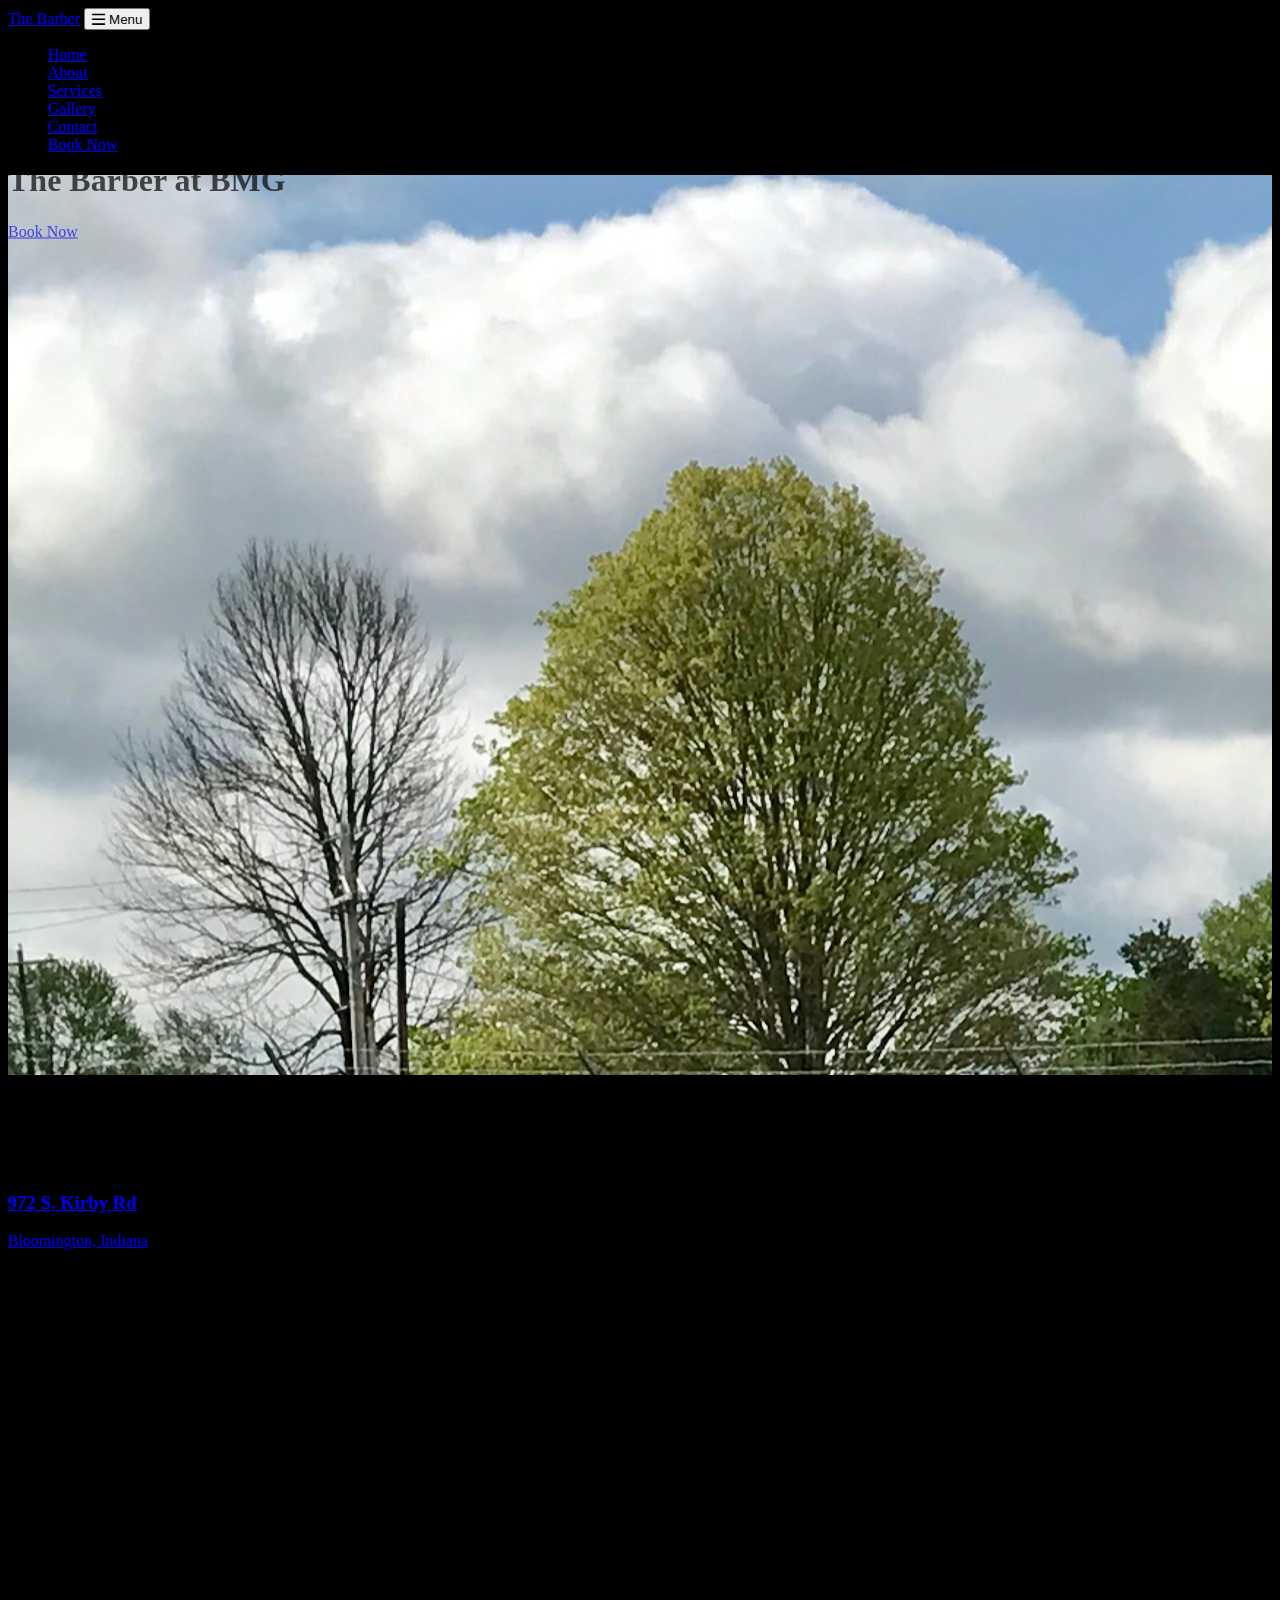
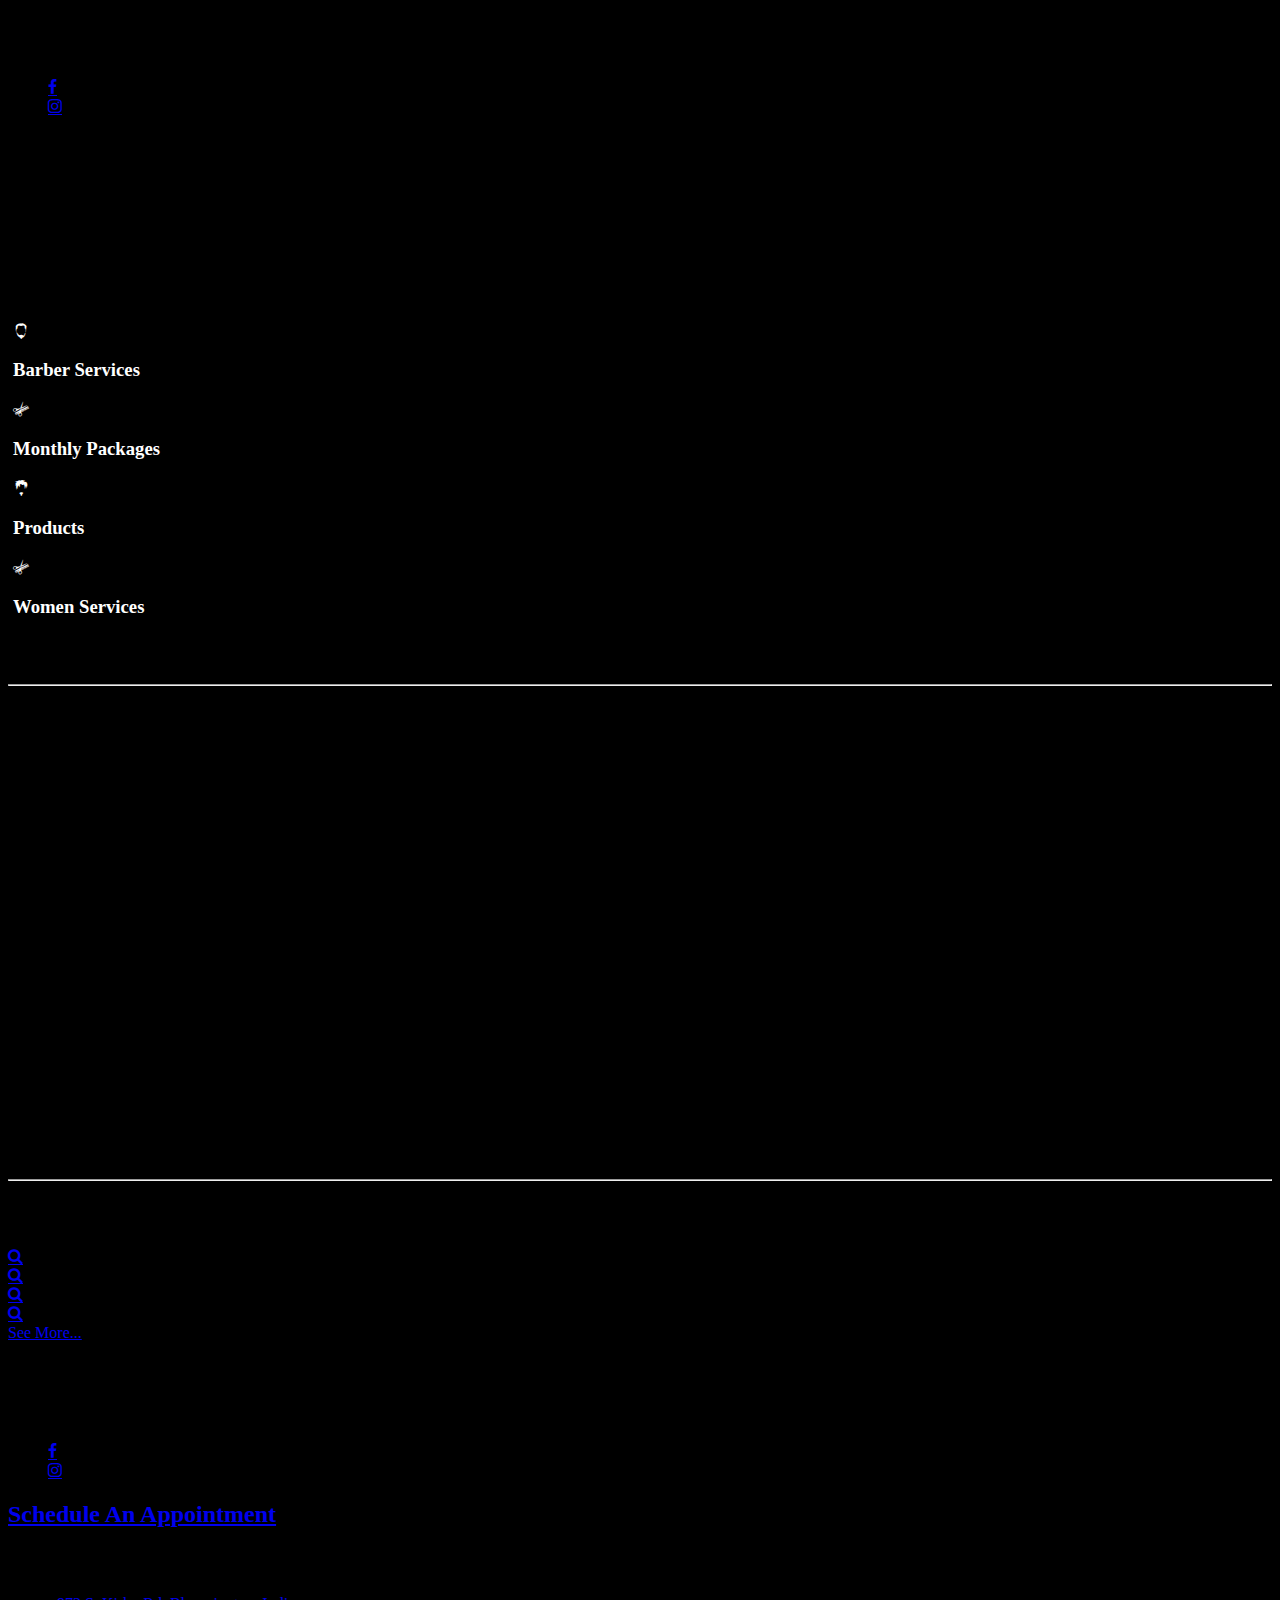
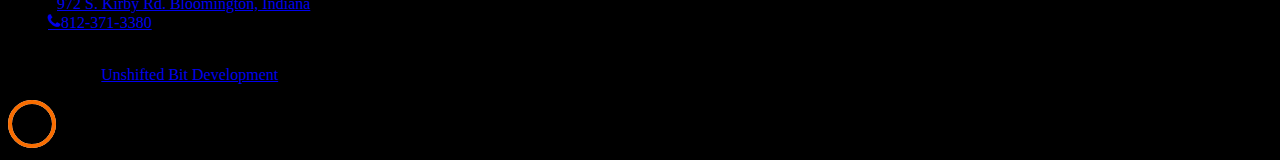
<file: index.html>
<!DOCTYPE html>
<html lang="en">
  <head>
    <title>The Barber</title>
    <meta charset="utf-8" />
    <meta
      name="viewport"
      content="width=device-width, initial-scale=1, shrink-to-fit=no"
    />
    <meta
      name="description"
      content="The Barber at BMG is a full service barber shop located at the Monroe County Airport. Owned and operated by Kristine Roccia, whose grandfather was also a barber! While overlooking the runway as planes land and take off, you’ll receive quality services that will have you coming back for more. From hot lather to hot towels, shaves, and bald fades, this truly is a full service barbershop. Her passion is essentially cutting hair, but to her it’s so much more than just a haircut! At any age and any stage of life, her goal is to make you feel comfortable in the chair and more confident as you leave!"
    />
    <meta http-equiv="x-ua-compatible" content="ie=edge" />
    <meta name="author" content="Unshifted Bit Development" />
    <meta
      name="keywords"
      content="Barber, BMG, Airport, Haircut,full, service, barbershop, monroe, county, airport, bald, fade, shave, hot, towel"
    />
    <link
      href="https://fonts.googleapis.com/css?family=Cookie"
      rel="stylesheet"
    />
    <link
      href="https://fonts.googleapis.com/css?family=Poppins:300,400,500,600,700"
      rel="stylesheet"
    />
    <link rel="apple-touch-icon" href="apple-touch-icon.png" />
    <link rel="stylesheet" href="css/open-iconic-bootstrap.min.css" />
    <link rel="stylesheet" href="css/animate.css" />

    <link rel="stylesheet" href="css/owl.carousel.min.css" />
    <link rel="stylesheet" href="css/owl.theme.default.min.css" />
    <link rel="stylesheet" href="css/magnific-popup.css" />

    <link rel="stylesheet" href="css/aos.css" />

    <link rel="stylesheet" href="css/ionicons.min.css" />

    <link rel="stylesheet" href="css/bootstrap-datepicker.css" />
    <link rel="stylesheet" href="css/jquery.timepicker.css" />

    <link rel="stylesheet" href="css/flaticon.css" />
    <link rel="stylesheet" href="css/icomoon.css" />
    <link rel="stylesheet" href="css/style.css" />
    <style>
      html {
        max-width: 1800px;
        margin: 0 auto;
      }
      .text-red {
        color: red;
      }

      div.transbox {
        margin: 30px;
        background-color: #ffffff;
        border: 1px solid black;
        opacity: 0.8 !important;
      }

      div.transbox p {
        margin: 5%;
        font-weight: bold;
        color: #000000;
      }
    </style>
  </head>
  <body>
    <nav
      class="navbar navbar-expand-lg navbar-dark ftco_navbar bg-dark ftco-navbar-light"
      id="ftco-navbar"
    >
      <div class="container">
        <a class="navbar-brand" href="/">The Barber</a>
        <button
          class="navbar-toggler"
          type="button"
          data-toggle="collapse"
          data-target="#ftco-nav"
          aria-controls="ftco-nav"
          aria-expanded="false"
          aria-label="Toggle navigation"
        >
          <span class="oi oi-menu"></span> Menu
        </button>

        <div class="collapse navbar-collapse" id="ftco-nav">
          <ul class="navbar-nav ml-auto">
            <li class="nav-item active">
              <a href="/" class="nav-link">Home</a>
            </li>
            <li class="nav-item">
              <a href="about" class="nav-link">About</a>
            </li>
            <li class="nav-item">
              <a href="services" class="nav-link">Services</a>
            </li>
            <li class="nav-item">
              <a href="gallery" class="nav-link">Gallery</a>
            </li>
            <li class="nav-item">
              <a href="contact" class="nav-link">Contact</a>
            </li>
            <li class="nav-item my-auto">
                <a href="book" class="btn btn-primary">Book Now</a
                >
            </li>
          </ul>
        </div>
      </div>
    </nav>
    <!-- END nav -->

    <div
      class="hero-wrap js-fullheight"
      style="background-image: url('images/bg_14.jpeg')"
      data-stellar-background-ratio="0.5"
    >
      <div class="overlay"></div>
      <div class="container">
        <div
          class="row no-gutters slider-text js-fullheight align-items-center justify-content-start"
          data-scrollax-parent="true"
        >
          <div
            class="col-md-12 ftco-animate text-center"
            data-scrollax=" properties: { translateY: '70%' }"
          >
            <h1
              class="mb-3"
              data-scrollax="properties: { translateY: '30%', opacity: 1.6 }"
            >
              The Barber at BMG
            </h1>

            <!-- <div
              class="alert alert-light text-dark mb-3"
              role="alert"
              data-scrollax="properties: { translateY: '30%', opacity: 1.6 }"
            >
              <b><u>Now Hiring!</u></b
              ><br />
              <b>
                Licensed barber <br />
                Great customer service <br />
                Full or part time <br />
                Contact Kristine at 812-371-3380
              </b>
            </div> -->
            <p data-scrollax="properties: { translateY: '30%', opacity: 1.6 }">
              <a
                href="book"
                class="btn btn-primary px-4 py-3"
                >Book Now</a
              >
            </p>
          </div>
        </div>
      </div>
    </div>

    <section class="ftco-intro">
      <div class="container-wrap">
        <div class="wrap d-md-flex align-items-end">
          <div class="info">
            <div class="row no-gutters">
              <div class="col-md-4 d-flex ftco-animate">
                <div class="icon"><span class="icon-phone"></span></div>
                <div class="text">
                  <h3>(812) 371-3380</h3>
                </div>
              </div>
              <div class="col-md-4 d-flex ftco-animate">
                <div class="icon"><span class="icon-my_location"></span></div>
                <div class="text">
                  <a
                    href="https://maps.apple.com/maps?q=972 S. Kirby Rd. Bloomington, Indiana"
                  >
                    <h3>972 S. Kirby Rd</h3>
                    <p>Bloomington, Indiana</p>
                  </a>
                </div>
              </div>
              <div class="col-md-4 d-flex ftco-animate">
                <div class="icon"><span class="icon-clock-o"></span></div>
                <div class="text">
                  <h3>Open:<br /></h3>
                  <br />
                  <h3>Tuesday-Friday</h3>
                  <p>10:00am - 7:00pm</p>
                  <br />
                  <h3>Saturday</h3>
                  <p>10:00am - 5:00pm</p>
                  <br />
                  <h3>Sunday &amp; Monday</h3>
                  <p>Closed</p>
                </div>
              </div>
            </div>
          </div>
          <div class="social pl-md-5 p-4">
            <ul class="social-icon">
              <li class="ftco-animate">
                <a href="https://www.facebook.com/krbarberchair"
                  ><span class="icon-facebook"></span
                ></a>
              </li>
              <li class="ftco-animate">
                <a href="https://www.instagram.com/kristine_thebarber/"
                  ><span class="icon-instagram"></span
                ></a>
              </li>
            </ul>
          </div>
        </div>
      </div>
    </section>

    <section class="ftco-section">
      <div class="container">
        <div class="row justify-content-center mb-4">
          <div class="col-md-7 heading-section ftco-animate text-center">
            <h2 class="mb-4">Welcome to <span>The Barber</span></h2>
            <p class="flip">
              <span class="deg1"></span><span class="deg2"></span
              ><span class="deg3"></span>
            </p>
          </div>
        </div>
        <div class="row justify-content-center">
          <div class="col-md-8 text-center ftco-animate">
            <p>
              The Barber at BMG is a full service barber shop located at the
              Monroe County Airport. Owned and operated by Kristine Roccia,
              whose grandfather was also a barber! While overlooking the runway
              as planes land and take off, you’ll receive quality services that
              will have you coming back for more. From hot lather to hot towels,
              shaves, and bald fades, this truly is a full service barbershop.
              Her passion is essentially cutting hair, but to her it’s so much
              more than just a haircut! At any age and any stage of life, her
              goal is to make you feel comfortable in the chair and more
              confident as you leave!
            </p>
          </div>
        </div>
      </div>
    </section>

    <section class="ftco-section ftco-bg-dark">
      <div class="container">
        <div class="row justify-content-center mb-5 pb-3">
          <div class="col-md-7 heading-section ftco-animate text-center">
            <h2 class="mb-4">Our Services</h2>
            <p class="flip">
              <span class="deg1"></span><span class="deg2"></span
              ><span class="deg3"></span>
            </p>
            <!--<p class="mt-5">Lorem ipsum dolor sit amet, consectetur adipiscing elit. Duis vel risus a eros consequat eleifend. Etiam bibendum sed dui id sagittis. Suspendisse at posuere sem. Sed eleifend enim vel ante interdum feugiat quis vestibulum erat. </p> -->
          </div>
        </div>
        <div class="row">
          <div class="col-md-3 ftco-animate">
            <div class="media d-block text-center block-6 services">
              <div
                class="icon d-flex justify-content-center align-items-center mb-4"
              >
                <span class="flaticon-male-head-hair-and-beard"></span>
              </div>
              <div class="media-body">
                <h3 class="heading">Barber Services</h3>
              </div>
            </div>
          </div>
          <div class="col-md-3 ftco-animate">
            <div class="media d-block text-center block-6 services">
              <div
                class="icon d-flex justify-content-center align-items-center mb-4"
              >
                <span class="flaticon-scissor-and-comb"></span>
              </div>
              <div class="media-body">
                <h3 class="heading">Monthly Packages</h3>
              </div>
            </div>
          </div>

          <div class="col-md-3 ftco-animate">
            <div class="media d-block text-center block-6 services">
              <div
                class="icon d-flex justify-content-center align-items-center mb-4"
              >
                <span
                  class="flaticon-young-male-short-irregular-hair-on-head-and-a-small-beard"
                ></span>
              </div>
              <div class="media-body">
                <h3 class="heading">Products</h3>
              </div>
            </div>
          </div>
          <div class="col-md-3 ftco-animate">
            <div class="media d-block text-center block-6 services">
              <div
                class="icon d-flex justify-content-center align-items-center mb-4"
              >
                <span class="flaticon-scissor-and-comb"></span>
              </div>
              <div class="media-body">
                <h3 class="heading">Women Services</h3>
              </div>
            </div>
          </div>
        </div>
      </div>
    </section>

    <section class="ftco-section">
      <!-- <div class="container">
<div class="row justify-content-center mb-5 pb-3">
<div class="col-md-7 heading-section ftco-animate text-center">
<h2 class="mb-4">What We Do</h2>
<p class="flip"><span class="deg1"></span><span class="deg2"></span><span class="deg3"></span></p>
<p class="mt-5">Lorem ipsum dolor sit amet, consectetur adipiscing elit. Duis vel risus a eros consequat eleifend. Etiam bibendum sed dui id sagittis. Suspendisse at posuere sem.</p>
</div>
</div>
</div>-->
      <!-- <div class="container-wrap">
<div class="row no-gutters d-flex">
<div class="col-md-4 d-flex ftco-animate">
<div class="services-wrap d-flex">
<a href="#" class="img" style="background-image: url(images/work-hairstyle.jpeg);"></a>
<div class="text p-4">
<h3>Hair Style </h3>
<p>Lorem ipsum dolor sit amet, consectetur adipiscing elit. Duis vel risus a eros consequat eleifend. Etiam bibendum sed dui id sagittis. Suspendisse at posuere sem.</p>
<span><a href="#">See more</a></span>
</div>
</div>
</div>
<div class="col-md-4 d-flex ftco-animate">
<div class="services-wrap d-flex">
<a href="#" class="img" style="background-image: url(images/work-2.jpg);"></a>
<div class="text p-4">
<h3>Trimming</h3>
<p>Lorem ipsum dolor sit amet, consectetur adipiscing elit. Duis vel risus a eros consequat eleifend. Etiam bibendum sed dui id sagittis. Suspendisse at posuere sem.</p>
<span><a href="#">See more</a></span>
</div>
</div>
</div>
<div class="col-md-4 d-flex ftco-animate">
<div class="services-wrap d-flex">
<a href="#" class="img" style="background-image: url(images/gallery_1.jpeg);"></a>
<div class="text p-4">
<h3>Traditional Haircuts Mens </h3>
<p>Lorem ipsum dolor sit amet, consectetur adipiscing elit. Duis vel risus a eros consequat eleifend. Etiam bibendum sed dui id sagittis. Suspendisse at posuere sem.</p>
<span><a href="#">See more</a></span>
</div>
</div>
</div>

<div class="col-md-4 d-flex ftco-animate">
<div class="services-wrap d-flex">
<a href="#" class="img order-md-last" style="background-image: url(images/work-trim.jpeg);"></a>
<div class="text p-4">
<h3>Hair Style for Womens</h3>
<p>Lorem ipsum dolor sit amet, consectetur adipiscing elit. Duis vel risus a eros consequat eleifend. Etiam bibendum sed dui id sagittis. Suspendisse at posuere sem.</p>
<span><a href="#">See more</a></span>
</div>
</div>
</div>
<div class="col-md-4 d-flex ftco-animate">
<div class="services-wrap d-flex">
<a href="#" class="img order-md-last" style="background-image: url(images/work-kids.jpeg);"></a>
<div class="text p-4">
<h3>Kids Haircut </h3>
<p>Lorem ipsum dolor sit amet, consectetur adipiscing elit. Duis vel risus a eros consequat eleifend. Etiam bibendum sed dui id sagittis. Suspendisse at posuere sem.</p>
<span><a href="#">See more</a></span>
</div>
</div>
</div>
</div>
</div>-->

      <div class="container">
        <div class="row justify-content-center">
          <div class="col-md-7 heading-section text-center ftco-animate">
            <h2 class="mb-4">Services</h2>
            <p class="flip">
              <span class="deg1"></span><span class="deg2"></span
              ><span class="deg3"></span>
            </p>
            <hr />
            <!--<p class="mt-5">Lorem ipsum dolor sit amet, consectetur adipiscing elit. Duis vel risus a eros consequat eleifend. Etiam bibendum sed dui id sagittis. Suspendisse at posuere sem.</p>-->
          </div>
        </div>
        <div class="row">
          <div class="col-md-6">
            <div class="pricing-entry ftco-animate">
              <div class="d-flex text align-items-center">
                <h3><span>Men's Haircut</span></h3>
                <!--                                <span class="price">$20.00</span>-->
              </div>
            </div>
            <div class="pricing-entry ftco-animate">
              <div class="d-flex text align-items-center">
                <h3><span>Men's Haircut &amp; Shampoo</span></h3>
                <!--                                <span class="price">$25.00</span>-->
              </div>
            </div>
            <div class="pricing-entry ftco-animate">
              <div class="d-flex text align-items-center">
                <h3><span>Men's Haircut &amp; Beard Trim</span></h3>
                <!--                                <span class="price">$30.00</span>-->
              </div>
            </div>

            <div class="pricing-entry ftco-animate">
              <div class="d-flex text align-items-center">
                <h3><span>Men's Haircut &amp; Kid's Haircut</span></h3>
                <!--                                <span class="price">$40.00</span>-->
              </div>
            </div>
            <div class="pricing-entry ftco-animate">
              <div class="d-flex text align-items-center">
                <h3><span>Women's Haircut</span></h3>
                <!--                                <span class="price">$25 - $45</span>-->
              </div>
            </div>
            <div class="pricing-entry ftco-animate">
              <div class="d-flex text align-items-center">
                <h3><span>Kid's Haircut</span></h3>
                <!--                                <span class="price">$20.00</span>-->
              </div>
            </div>
          </div>

          <div class="col-md-6">
            <div class="pricing-entry ftco-animate">
              <div class="d-flex text align-items-center">
                <h3><span>Senior (65+) Haircut</span></h3>
                <!--                                <span class="price">$15.00</span>-->
              </div>
            </div>
            <div class="pricing-entry ftco-animate">
              <div class="d-flex text align-items-center">
                <h3><span>Beard Trim</span></h3>
                <!--                                <span class="price">$15.00</span>-->
              </div>
            </div>
            <div class="pricing-entry ftco-animate">
              <div class="d-flex text align-items-center">
                <h3><span>Straight Razor Shave</span></h3>
                <!--                                <span class="price">$15.00</span>-->
              </div>
            </div><div class="pricing-entry ftco-animate">
              <div class="d-flex text align-items-center">
                <h3><span>Waxing</span></h3>
                <!--                                <span class="price">$15.00</span>-->
              </div>
            </div>
            <div class="pricing-entry ftco-animate">
              <div class="d-flex text align-items-center">
                <h3><span>Facials</span></h3>
                <!--                                <span class="price">$15.00</span>-->
              </div>
            </div>
          </div>
        </div>
        <br />
        <hr />
        <!--
<div class="row">
<div class="col-md-7 mx-auto heading-section text-center ftco-animate">
<h2 class="mb-4">Premium &amp; Packages</h2>
<p class="flip"><span class="deg1"></span><span class="deg2"></span><span class="deg3"></span></p>
<p>Unlimited Monthly Services</p>
</div>
<div class="col-md-6 mx-auto">

<div class="pricing-entry ftco-animate">
<div class="d-flex text align-items-center">
<h3><span>Haircuts, Beard Trims, Shaves</span></h3>
<span class="price">$100.00</span>
</div>

</div>
<div class="pricing-entry ftco-animate">
<div class="d-flex text align-items-center">
<h3><span>Men's Haircut &amp; Beard Trim</span></h3>
<span class="price">$75.00</span>
</div>

</div>
<div class="pricing-entry ftco-animate">
<div class="d-flex text align-items-center">
<h3><span>Haircuts</span></h3>
<span class="price">$50.00</span>
</div>

</div>

<div class="pricing-entry ftco-animate">
<div class="d-flex text align-items-center">
<h3><span>Men's Shave &amp; Beard Trim</span></h3>
<span class="price">$20.00</span>
</div>

</div>

</div>
</div>
-->
      </div>
    </section>

    <!--
<section class="ftco-section">
<div class="container">
<div class="row justify-content-center mb-5 pb-3">
<div class="col-md-7 heading-section ftco-animate text-center">
<h2 class="mb-4">The Barber</h2>
<p class="flip"><span class="deg1"></span><span class="deg2"></span><span class="deg3"></span></p>
<p class="mt-5">Lorem ipsum dolor sit amet, consectetur adipiscing elit. Duis vel risus a eros consequat eleifend. </p>
</div>
</div>
<div class="row justify-content-center">
<div class="col-lg-3 d-flex mb-sm-4 ftco-animate">
<div class="staff">
<div class="img mb-4 mt-4" style="background-image: url(images/bg_5.jpg);"></div>
<div class="info text-center">
<h3><a href="teacher-single.html">Kristine</a></h3>
<span class="position">Barber</span>
<div class="text">
<p>Lorem ipsum dolor sit amet, consectetur adipiscing elit. Duis vel risus a eros consequat eleifend. Etiam bibendum sed dui id sagittis. Suspendisse at posuere sem. Sed eleifend enim vel ante interdum feugiat quis vestibulum erat. </p>
</div>
</div>
</div>
</div>
</div>
</div>
</section>

<section class="ftco-section ftco-bg-dark">
<div class="container">
<div class="row justify-content-center mb-5 pb-3">
<div class="col-md-7 heading-section ftco-animate text-center">
<h2 class="mb-4">The Shop</h2>
<p class="flip"><span class="deg1"></span><span class="deg2"></span><span class="deg3"></span></p>
<p class="mt-5">Lorem ipsum dolor sit amet, consectetur adipiscing elit. Duis vel risus a eros consequat eleifend. Etiam bibendum sed dui id sagittis. Suspendisse at posuere sem. </p>
</div>
</div>
<div class="row">
<div class="col-md-3 ftco-animate">
<div class="product-entry text-center">
<a href="#"><img src="images/prod-1.png" class="img-fluid" alt="Colorlib Template"></a>
<div class="text">
<p class="rate"><span class="icon-star2"></span><span class="icon-star2"></span><span class="icon-star2"></span><span class="icon-star2"></span><span class="icon-star_half"></span></p>
<h3><a href="#">Shaves 01</a></h3>
<span class="price mb-4">$150</span>
<p><a href="#" class="btn btn-primary">Add to cart</a></p>
</div>
</div>
</div>
<div class="col-md-3 ftco-animate">
<div class="product-entry text-center">
<a href="#"><img src="images/prod-2.png" class="img-fluid" alt="Colorlib Template"></a>
<div class="text">
<p class="rate"><span class="icon-star2"></span><span class="icon-star2"></span><span class="icon-star2"></span><span class="icon-star2"></span><span class="icon-star_half"></span></p>
<h3><a href="#">Shaves 01</a></h3>
<span class="price mb-4">$150</span>
<p><a href="#" class="btn btn-primary">Add to cart</a></p>
</div>
</div>
</div>
<div class="col-md-3 ftco-animate">
<div class="product-entry text-center">
<a href="#"><img src="images/prod-3.png" class="img-fluid" alt="Colorlib Template"></a>
<div class="text">
<p class="rate"><span class="icon-star2"></span><span class="icon-star2"></span><span class="icon-star2"></span><span class="icon-star2"></span><span class="icon-star_half"></span></p>
<h3><a href="#">Shaves 01</a></h3>
<span class="price mb-4">$150</span>
<p><a href="#" class="btn btn-primary">Add to cart</a></p>
</div>
</div>
</div>
<div class="col-md-3 ftco-animate">
<div class="product-entry text-center">
<a href="#"><img src="images/prod-4.png" class="img-fluid" alt="Colorlib Template"></a>
<div class="text">
<p class="rate"><span class="icon-star2"></span><span class="icon-star2"></span><span class="icon-star2"></span><span class="icon-star2"></span><span class="icon-star_half"></span></p>
<h3><a href="#">Shaves 01</a></h3>
<span class="price mb-4">$150</span>
<p><a href="#" class="btn btn-primary">Add to cart</a></p>
</div>
</div>
</div>
</div>
</div>
</section>
-->
    <section class="ftco-gallery">
      <div class="container">
        <div class="row justify-content-center mb-5 pb-3">
          <div class="col-md-7 heading-section ftco-animate text-center">
            <h2 class="mb-4">Gallery</h2>
            <p class="flip">
              <span class="deg1"></span><span class="deg2"></span
              ><span class="deg3"></span>
            </p>
            <!-- <p class="mt-5">Lorem ipsum dolor sit amet, consectetur adipiscing elit. Duis vel risus a eros consequat eleifend. Etiam bibendum sed dui id sagittis. Suspendisse at posuere sem.</p>-->
          </div>
        </div>
      </div>
      <div class="container-wrap">
        <div class="row no-gutters">
          <div class="col-md-3 ftco-animate">
            <a
              href="gallery.html"
              class="gallery img d-flex align-items-center"
              style="background-image: url(images/gallery/gallery_17.jpeg)"
            >
              <div
                class="icon mb-4 d-flex align-items-center justify-content-center"
              >
                <span class="icon-search"></span>
              </div>
            </a>
          </div>
          <div class="col-md-3 ftco-animate">
            <a
              href="gallery.html"
              class="gallery img d-flex align-items-center"
              style="background-image: url(images/gallery/gallery_2.jpeg)"
            >
              <div
                class="icon mb-4 d-flex align-items-center justify-content-center"
              >
                <span class="icon-search"></span>
              </div>
            </a>
          </div>
          <div class="col-md-3 ftco-animate">
            <a
              href="gallery.html"
              class="gallery img d-flex align-items-center"
              style="background-image: url(images/gallery/gallery_6.jpeg)"
            >
              <div
                class="icon mb-4 d-flex align-items-center justify-content-center"
              >
                <span class="icon-search"></span>
              </div>
            </a>
          </div>
          <div class="col-md-3 ftco-animate">
            <a
              href="gallery.html"
              class="gallery img d-flex align-items-center"
              style="background-image: url(images/gallery/gallery_19.jpeg)"
            >
              <div
                class="icon mb-4 d-flex align-items-center justify-content-center"
              >
                <span class="icon-search"></span>
              </div>
            </a>
          </div>
          <div class="col-12 text-center p-3">
            <a href="gallery.html">See More...</a>
          </div>
        </div>
      </div>
    </section>

    <!--
<section class="ftco-appointment">
<div class="overlay"></div>
<div class="container-wrap">
<div class="row no-gutters d-md-flex align-items-center">
<div class="col-md-6 d-flex align-self-stretch">
<div id="map"></div>
</div>
<div class="col-md-6 appointment ftco-animate">
<h3 class="mb-3">Appointments</h3>
<form action="#" class="appointment-form">
<div class="d-md-flex">
<div class="form-group">
<input type="text" class="form-control" placeholder="First Name">
</div>
<div class="form-group ml-md-4">
<input type="text" class="form-control" placeholder="Last Name">
</div>
</div>
<div class="d-md-flex">
<div class="form-group">
<div class="input-wrap">
<div class="icon"><span class="ion-md-calendar"></span></div>
<input type="text" id="appointment_date" class="form-control" placeholder="Date">
</div>
</div>
<div class="form-group ml-md-4">
<div class="input-wrap">
<div class="icon"><span class="ion-ios-clock"></span></div>
<input type="text" id="appointment_time" class="form-control" placeholder="Time">
</div>
</div>
<div class="form-group ml-md-4">
<input type="text" class="form-control" placeholder="Phone">
</div>
</div>
<div class="form-group">
<textarea name="" id="" cols="30" rows="3" class="form-control" placeholder="Message"></textarea>
</div>
<div class="form-group">
<input type="submit" value="Appointment" class="btn btn-primary py-3 px-4">
</div>
</form>
</div>    			
</div>
</div>
</section>
-->
    <footer class="ftco-footer ftco-section img">
      <div class="overlay"></div>
      <div class="container">
        <div class="row mb-5">
          <div class="col-md-4">
            <div class="ftco-footer-widget mb-4">
              <h2 class="ftco-heading-2">About</h2>
              <p>
                The Barber at BMG is a full service barber shop located at the
                Monroe County Airport. Owned and operated by Kristine Roccia.
              </p>
              <ul
                class="ftco-footer-social list-unstyled float-md-left float-lft mt-5"
              >
                <li class="ftco-animate">
                  <a href="https://www.facebook.com/airportbarber/"
                    ><span class="icon-facebook"></span
                  ></a>
                </li>
                <li class="ftco-animate">
                  <a href="https://www.instagram.com/kristine_thebarber/"
                    ><span class="icon-instagram"></span
                  ></a>
                </li>
              </ul>
            </div>
          </div>

          <div class="col-md-4">
            <div class="ftco-footer-widget mb-4 ml-md-4">
              <h2 class="ftco-heading-2">
                <a href="book">Schedule An Appointment</a>
              </h2>
            </div>
          </div>
          <div class="col-md-4">
            <div class="ftco-footer-widget mb-4">
              <h2 class="ftco-heading-2">Have a Question?</h2>
              <div class="block-23 mb-3">
                <ul>
                  <li>
                    <span class="icon icon-map-marker"></span
                    ><span class="text"
                      ><a
                        href="https://maps.apple.com/maps?q=972 S. Kirby Rd. Bloomington, Indiana"
                        >972 S. Kirby Rd. Bloomington, Indiana</a
                      ></span
                    >
                  </li>
                  <li>
                    <a href="tel:8123713380"
                      ><span class="icon icon-phone"></span
                      ><span class="text">812-371-3380</span></a
                    >
                  </li>
                </ul>
              </div>
            </div>
          </div>
        </div>
        <div class="row">
          <div class="col-md-12 text-center">
            <p>
              Copyright &copy;
              <script>
                document.write(new Date().getFullYear());
              </script>
              All Rights Reserved The Barber<br />Developed by
              <a href="http://www.unshiftedbitdev.com"
                >Unshifted Bit Development</a
              >
            </p>
          </div>
        </div>
      </div>
    </footer>

    <!-- loader -->
    <div id="ftco-loader" class="show fullscreen">
      <svg class="circular" width="48px" height="48px">
        <circle
          class="path-bg"
          cx="24"
          cy="24"
          r="22"
          fill="none"
          stroke-width="4"
          stroke="#eeeeee"
        />
        <circle
          class="path"
          cx="24"
          cy="24"
          r="22"
          fill="none"
          stroke-width="4"
          stroke-miterlimit="10"
          stroke="#F96D00"
        />
      </svg>
    </div>

    <script src="js/jquery.min.js"></script>
    <script src="js/jquery-migrate-3.0.1.min.js"></script>
    <script src="js/popper.min.js"></script>
    <script src="js/bootstrap.min.js"></script>
    <script src="js/jquery.easing.1.3.js"></script>
    <script src="js/jquery.waypoints.min.js"></script>
    <script src="js/jquery.stellar.min.js"></script>
    <script src="js/owl.carousel.min.js"></script>
    <script src="js/jquery.magnific-popup.min.js"></script>
    <script src="js/aos.js"></script>
    <script src="js/jquery.animateNumber.min.js"></script>
    <script src="js/bootstrap-datepicker.js"></script>
    <script src="js/jquery.timepicker.min.js"></script>
    <script src="js/scrollax.min.js"></script>
    <script src="js/main.js"></script>
  </body>
</html>
</file>
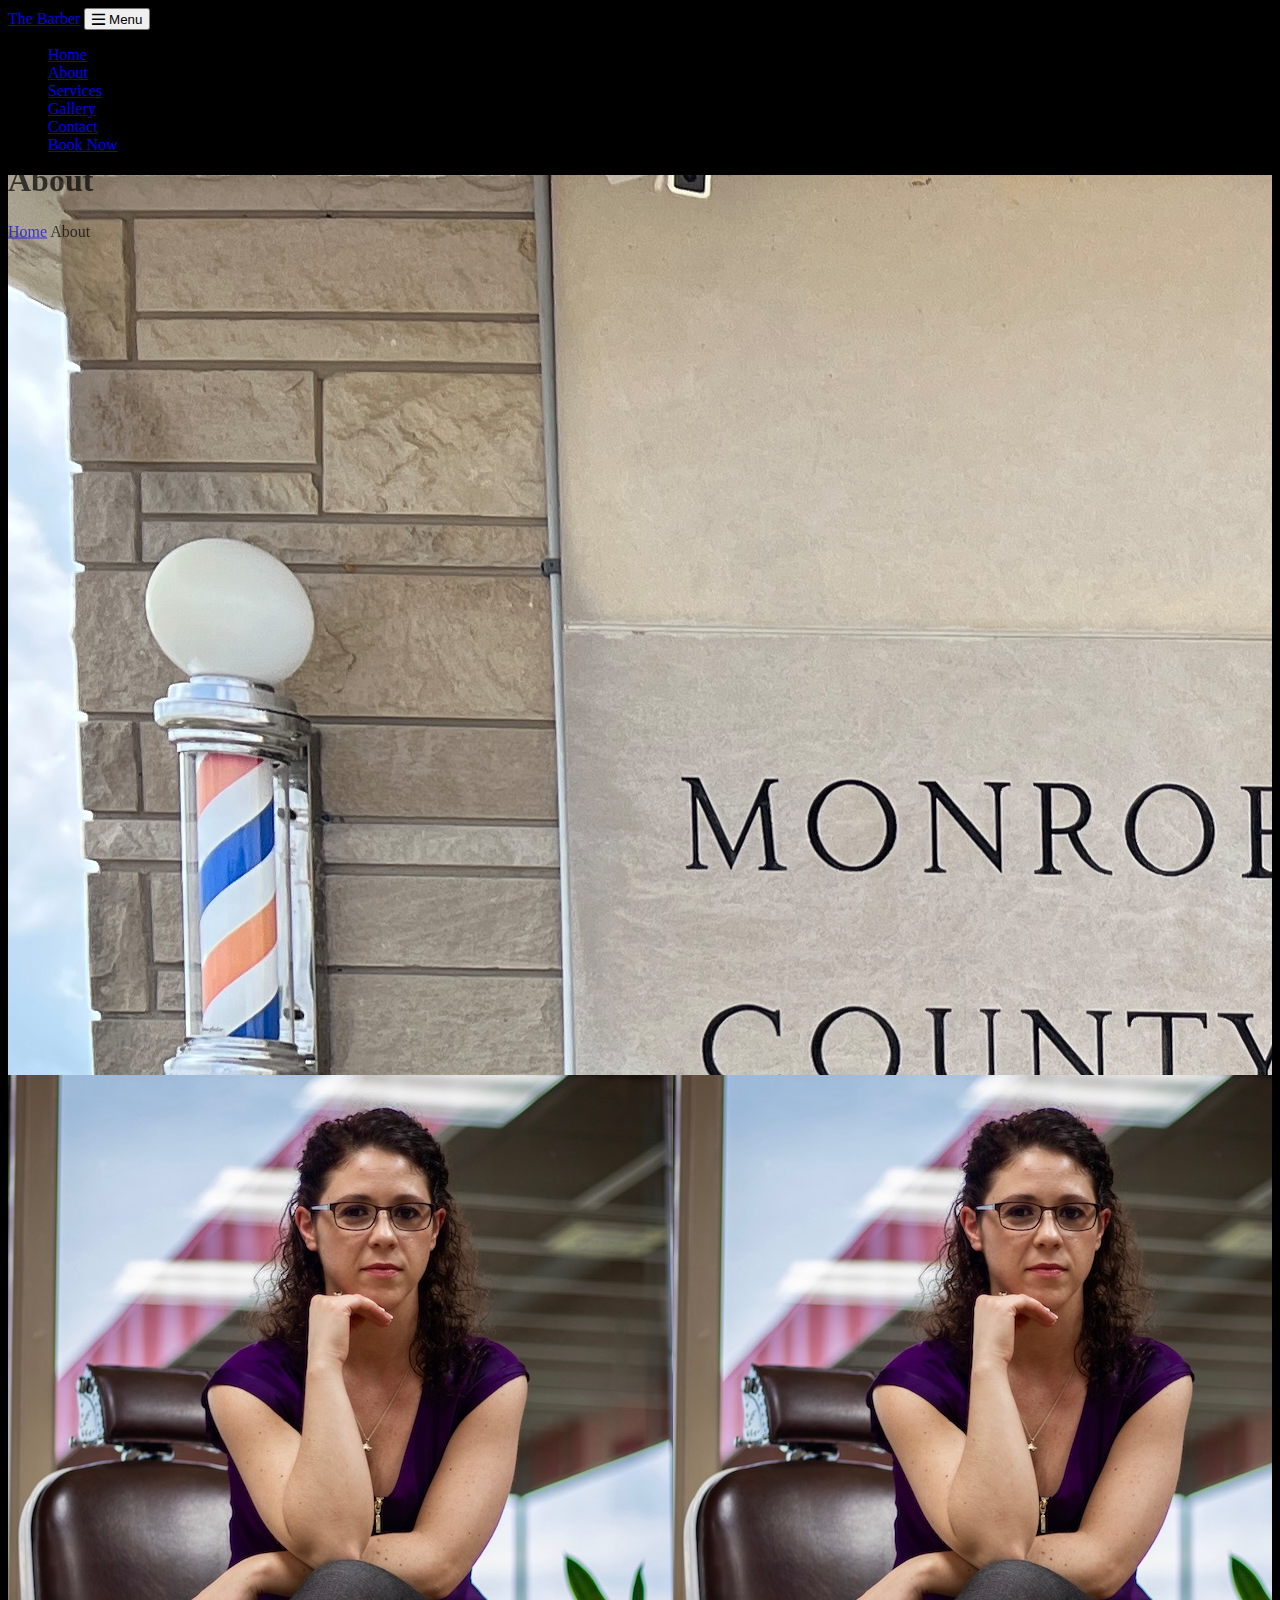
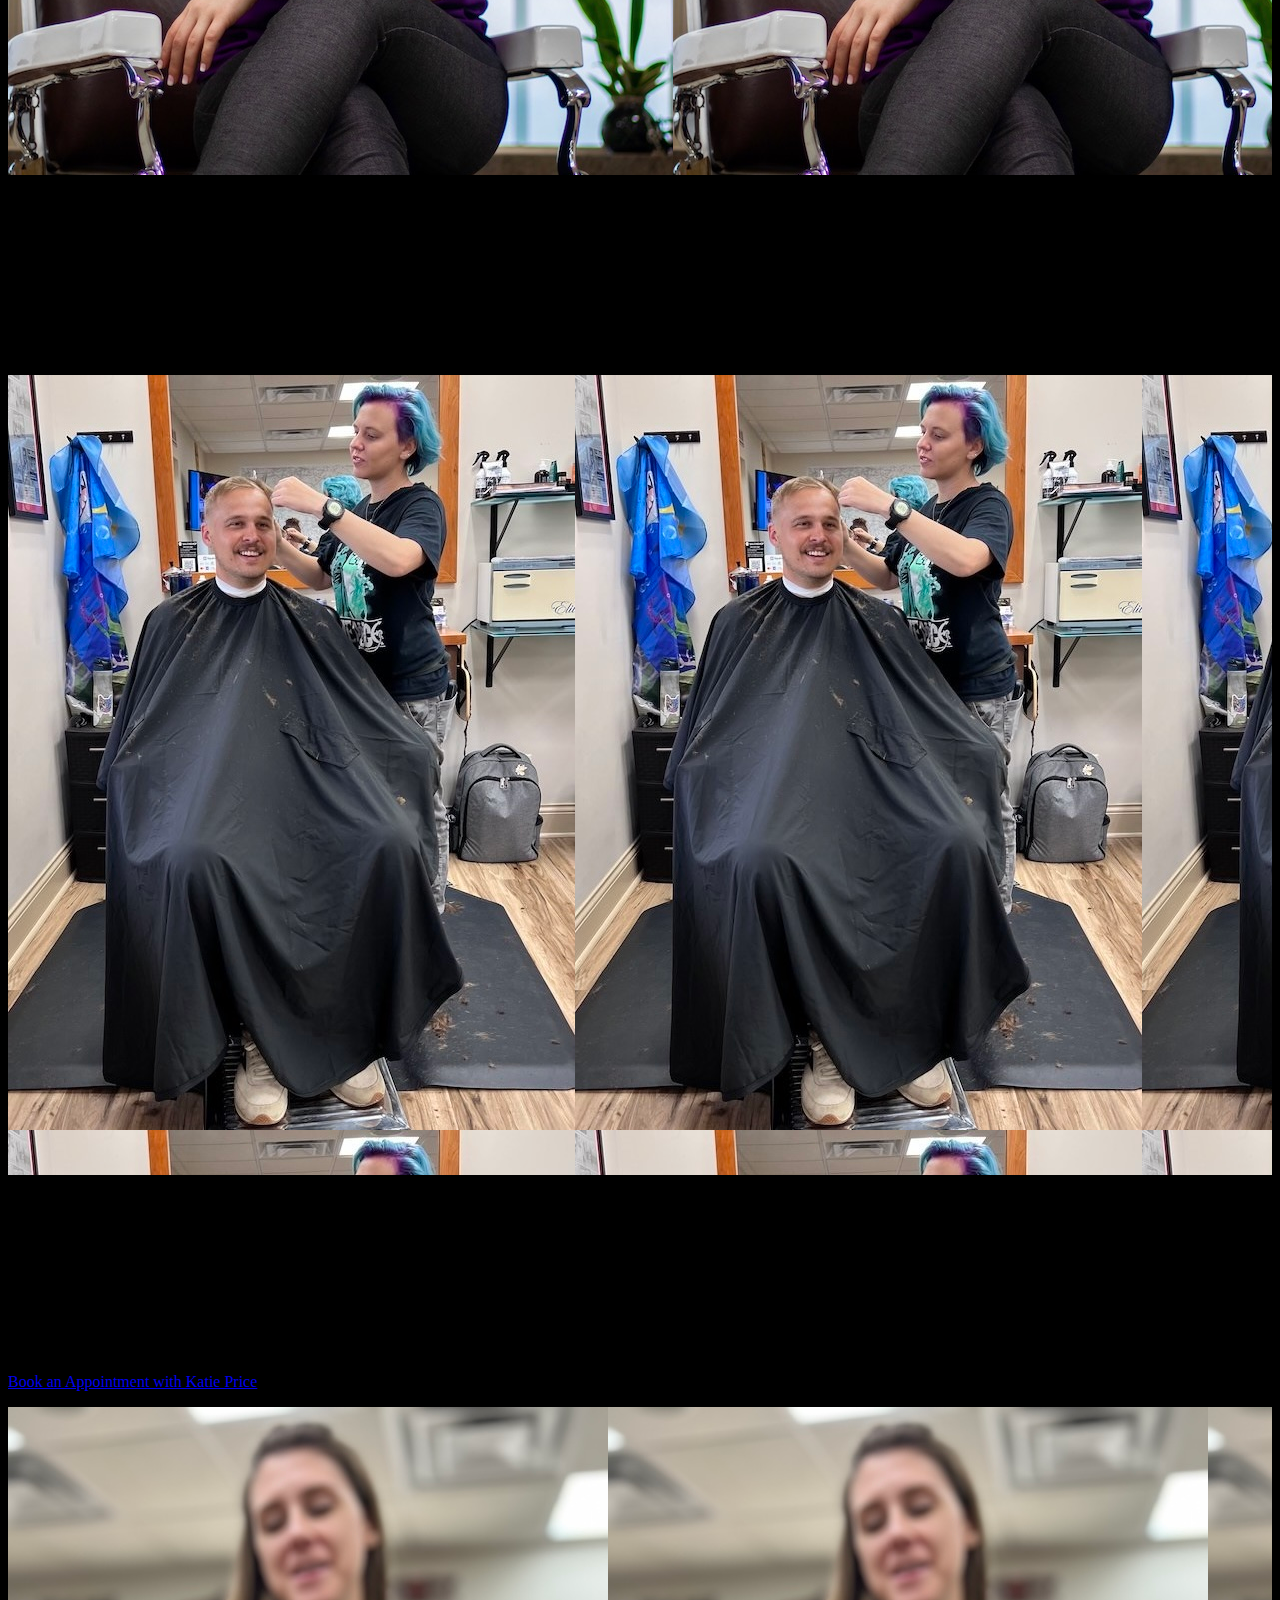
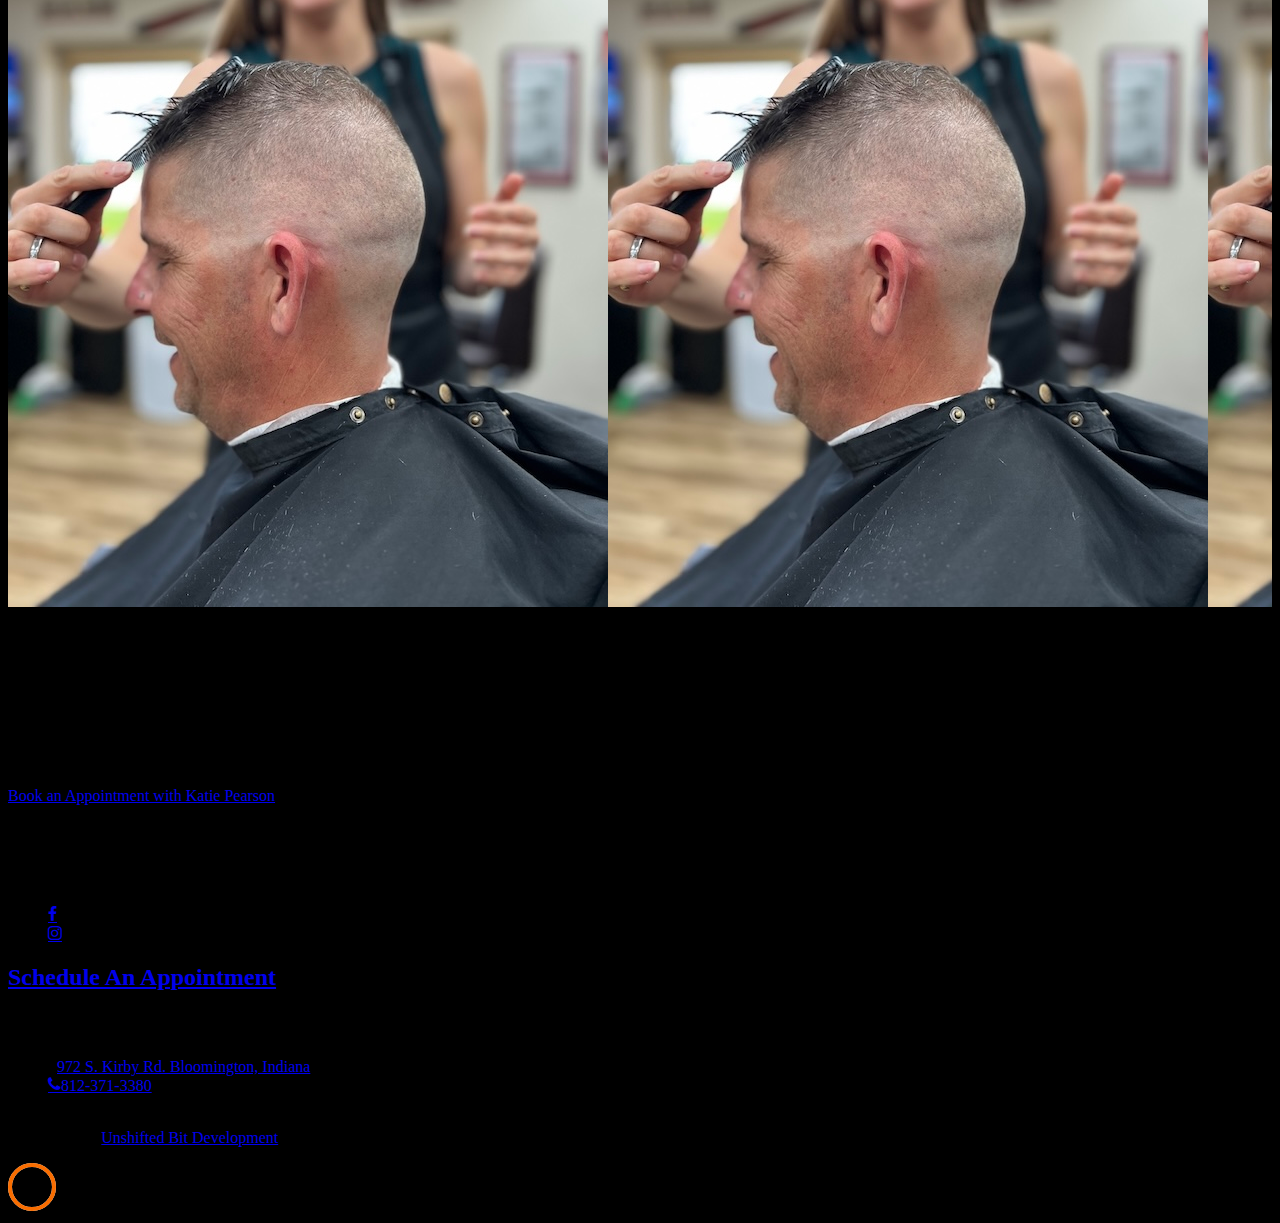
<file: about.html>
<!DOCTYPE html>
<html lang="en">
  <head>
    <title>The Barber</title>
    <meta charset="utf-8" />
    <meta
      name="viewport"
      content="width=device-width, initial-scale=1, shrink-to-fit=no"
    />

    <link
      href="https://fonts.googleapis.com/css?family=Cookie"
      rel="stylesheet"
    />
    <link
      href="https://fonts.googleapis.com/css?family=Poppins:300,400,500,600,700"
      rel="stylesheet"
    />

    <link rel="stylesheet" href="css/open-iconic-bootstrap.min.css" />
    <link rel="stylesheet" href="css/animate.css" />

    <link rel="stylesheet" href="css/owl.carousel.min.css" />
    <link rel="stylesheet" href="css/owl.theme.default.min.css" />
    <link rel="stylesheet" href="css/magnific-popup.css" />

    <link rel="stylesheet" href="css/aos.css" />

    <link rel="stylesheet" href="css/ionicons.min.css" />

    <link rel="stylesheet" href="css/bootstrap-datepicker.css" />
    <link rel="stylesheet" href="css/jquery.timepicker.css" />

    <link rel="stylesheet" href="css/flaticon.css" />
    <link rel="stylesheet" href="css/icomoon.css" />
    <link rel="stylesheet" href="css/style.css" />
  </head>
  <style>
    html {
      max-width: 1800px;
      margin: 0 auto;
    }

    div.transbox {
      margin: 30px;
      background-color: #ffffff;
      border: 1px solid black;
      opacity: 0.8 !important;
    }

    div.transbox p {
      margin: 5%;
      font-weight: bold;
      color: #000000;
    }
  </style>
  <body>
    <nav
      class="navbar navbar-expand-lg navbar-dark ftco_navbar bg-dark ftco-navbar-light"
      id="ftco-navbar"
    >
      <div class="container">
        <a class="navbar-brand" href="/">The Barber</a>
        <button
          class="navbar-toggler"
          type="button"
          data-toggle="collapse"
          data-target="#ftco-nav"
          aria-controls="ftco-nav"
          aria-expanded="false"
          aria-label="Toggle navigation"
        >
          <span class="oi oi-menu"></span> Menu
        </button>

        <div class="collapse navbar-collapse" id="ftco-nav">
          <ul class="navbar-nav ml-auto">
            <li class="nav-item">
              <a href="/" class="nav-link">Home</a>
            </li>
            <li class="nav-item active">
              <a href="about" class="nav-link">About</a>
            </li>
            <li class="nav-item">
              <a href="services" class="nav-link">Services</a>
            </li>
            <li class="nav-item">
              <a href="gallery" class="nav-link">Gallery</a>
            </li>
            <li class="nav-item">
              <a href="contact" class="nav-link">Contact</a>
            </li>
            <li class="nav-item my-auto">
              <a href="book" class="btn btn-primary">Book Now</a
              >
          </li>
          </ul>
        </div>
      </div>
    </nav>
    <!-- END nav -->

    <div
      class="hero-wrap js-fullheight"
      style="background-image: url('images/bg_15.jpeg')"
      data-stellar-background-ratio="0.5"
    >
      <div class="overlay"></div>
      <div class="container">
        <div
          class="row no-gutters slider-text align-items-center justify-content-center"
          data-scrollax-parent="true"
        >
          <div
            class="col-md-6 text-center ftco-animate"
            data-scrollax=" properties: { translateY: '70%' }"
          >
            <h1
              class="mb-3 mt-5 bread"
              data-scrollax="properties: { translateY: '30%', opacity: 1.6 }"
            >
              About
            </h1>
            <p
              class="breadcrumbs"
              data-scrollax="properties: { translateY: '30%', opacity: 1.6 }"
            >
              <span class="mr-2"><a href="index.html">Home</a></span>
              <span>About</span>
            </p>
          </div>
        </div>
      </div>
    </div>

    <section class="ftco-section">
      <div class="container">
        <div class="row d-flex" style="min-height: 500px">
          <div class="col-md-6 d-flex ftco-animate">
            <div
              class="img img-about align-self-stretch rounded"
              style="
                background-image: url(images/bg_5.jpg);
                width: 100%;
                height: 700px;
              "
            ></div>
          </div>
          <div class="col-md-6 pl-md-5 ftco-animate">
            <h2 class="mb-4">Kristine Roccia<br />Owner</h2>
            <p>
              The Barber at BMG is a full service barber shop located at the
              Monroe County Airport. Owned and operated by Kristine Roccia,
              whose grandfather was also a barber! While overlooking the runway
              as planes land and take off, you’ll receive quality services that
              will have you coming back for more. From hot lather to hot towels,
              shaves, and bald fades, this truly is a full service barbershop.
              Her passion is essentially cutting hair, but to her it’s so much
              more than just a haircut! At any age and any stage of life, her
              goal is to make you feel comfortable in the chair and more
              confident as you leave!
            </p>
            <br />
          </div>
        </div>
      </div>
    </section>
    <section class="ftco-section">
      <div class="container">
        <div class="row d-flex" style="min-height: 500px">
          <div class="col-md-6 d-flex ftco-animate">
            <div
              class="img img-about align-self-stretch rounded"
              style="
                background-image: url(images/katie.jpg);
                height: 800px;
                width: 100%;
              "
            ></div>
          </div>
          <div class="col-md-6 pl-md-5 ftco-animate">
            <h2 class="mb-4">Katie Price<br />Barber</h2>
            <p>
              I graduated from Indiana Cosmetology Academy in 2016. In 2018, I
              traded the "salon world" and started specializing in men's hair!
              Now I’m in the works of going back to school and getting my
              barber's license. I personally believe that men's hair should be
              tailored to their lifestyle to create the best style for their
              everyday life. You have enough on your plate, let your hair be the
              last thing you worry about! 
              When I'm not cutting hair, I'm either scuba diving, mermaiding,
              watching anime, playing D&amp;D, or going out and eating amazing
              food!
            </p>

            <br />

            <p data-scrollax="properties: { translateY: '30%', opacity: 1.6 }">
              <a
                href="https://haircut-w-katie.square.site/"
                class="btn btn-primary px-4 py-3"
                >Book an Appointment with Katie Price</a
              >
            </p>
          </div>
        </div>
      </div>
    </section>
    <section class="ftco-section">
      <div class="container">
        <div class="row d-flex" style="min-height: 500px">
          <div class="col-md-6 d-flex ftco-animate">
            <div
              class="img img-about align-self-stretch rounded"
              style="
                background-image: url(images/KatiePearson.jpg);
                height: 800px;
                width: 100%;
              "
            ></div>
          </div>
          <div class="col-md-6 pl-md-5 ftco-animate">
            <h2 class="mb-4">Katie Pearson<br />Barber</h2>
            <p>
              I’ve been cutting hair for 19 years now. Received my barbers
              license in 2017 and have been specializing in men’s hair ever
              since. When I’m not cutting hair or working, I love to garden and
              play video games! I also love spending time with my dog and two
              cats
            </p>
            <br />
            <p data-scrollax="properties: { translateY: '30%', opacity: 1.6 }">
              <a
                href="https://katies-booth.square.site/s/appointments"
                class="btn btn-primary px-4 py-3"
                >Book an Appointment with Katie Pearson</a
              >
            </p>
          </div>
        </div>
      </div>
    </section>

    <footer class="ftco-footer ftco-section img">
      <div class="overlay"></div>
      <div class="container">
        <div class="row mb-5">
          <div class="col-md-4">
            <div class="ftco-footer-widget mb-4">
              <h2 class="ftco-heading-2">About</h2>
              <p>
                The Barber at BMG is a full service barber shop located at the
                Monroe County Airport. Owned and operated by Kristine Roccia.
              </p>
              <ul
                class="ftco-footer-social list-unstyled float-md-left float-lft mt-5"
              >
                <li class="ftco-animate">
                  <a href="https://www.facebook.com/airportbarber/"
                    ><span class="icon-facebook"></span
                  ></a>
                </li>
                <li class="ftco-animate">
                  <a href="https://www.instagram.com/kristine_thebarber/"
                    ><span class="icon-instagram"></span
                  ></a>
                </li>
              </ul>
            </div>
          </div>

          <div class="col-md-4">
            <div class="ftco-footer-widget mb-4 ml-md-4">
              <h2 class="ftco-heading-2">
                <a href="book">Schedule An Appointment</a>
              </h2>
            </div>
          </div>
          <div class="col-md-4">
            <div class="ftco-footer-widget mb-4">
              <h2 class="ftco-heading-2">Have a Question?</h2>
              <div class="block-23 mb-3">
                <ul>
                  <li>
                    <span class="icon icon-map-marker"></span
                    ><span class="text"
                      ><a
                        href="https://maps.apple.com/maps?q=972 S. Kirby Rd. Bloomington, Indiana"
                        >972 S. Kirby Rd. Bloomington, Indiana</a
                      ></span
                    >
                  </li>
                  <li>
                    <a href="tel:8123713380"
                      ><span class="icon icon-phone"></span
                      ><span class="text">812-371-3380</span></a
                    >
                  </li>
                </ul>
              </div>
            </div>
          </div>
        </div>
        <div class="row">
          <div class="col-md-12 text-center">
            <p>
              Copyright &copy;
              <script>
                document.write(new Date().getFullYear());
              </script>
              All Rights Reserved The Barber<br />Developed by
              <a href="http://www.unshiftedbitdev.com"
                >Unshifted Bit Development</a
              >
            </p>
          </div>
        </div>
      </div>
    </footer>

    <!-- loader -->
    <div id="ftco-loader" class="show fullscreen">
      <svg class="circular" width="48px" height="48px">
        <circle
          class="path-bg"
          cx="24"
          cy="24"
          r="22"
          fill="none"
          stroke-width="4"
          stroke="#eeeeee"
        />
        <circle
          class="path"
          cx="24"
          cy="24"
          r="22"
          fill="none"
          stroke-width="4"
          stroke-miterlimit="10"
          stroke="#F96D00"
        />
      </svg>
    </div>

    <script src="js/jquery.min.js"></script>
    <script src="js/jquery-migrate-3.0.1.min.js"></script>
    <script src="js/popper.min.js"></script>
    <script src="js/bootstrap.min.js"></script>
    <script src="js/jquery.easing.1.3.js"></script>
    <script src="js/jquery.waypoints.min.js"></script>
    <script src="js/jquery.stellar.min.js"></script>
    <script src="js/owl.carousel.min.js"></script>
    <script src="js/jquery.magnific-popup.min.js"></script>
    <script src="js/aos.js"></script>
    <script src="js/jquery.animateNumber.min.js"></script>
    <script src="js/bootstrap-datepicker.js"></script>
    <script src="js/jquery.timepicker.min.js"></script>
    <script src="js/scrollax.min.js"></script>
    <script src="js/main.js"></script>
  </body>
</html>
</file>
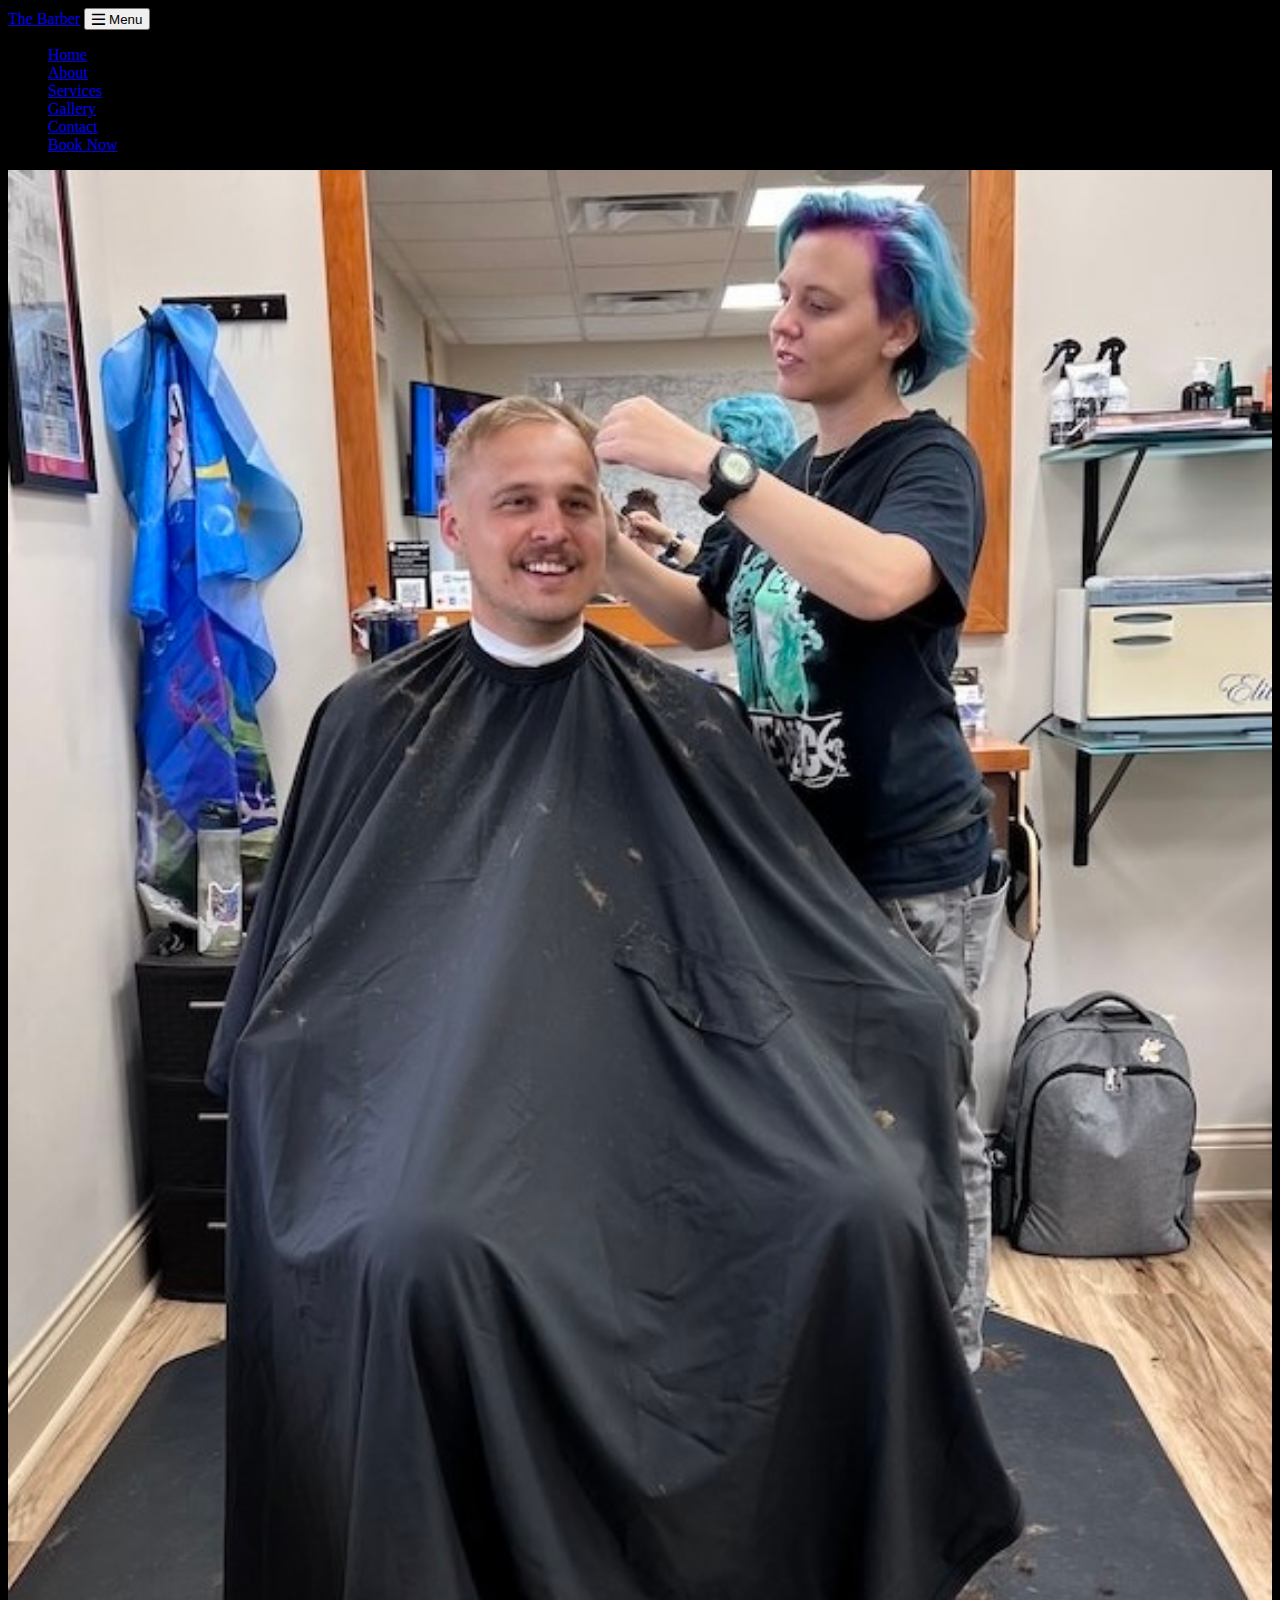
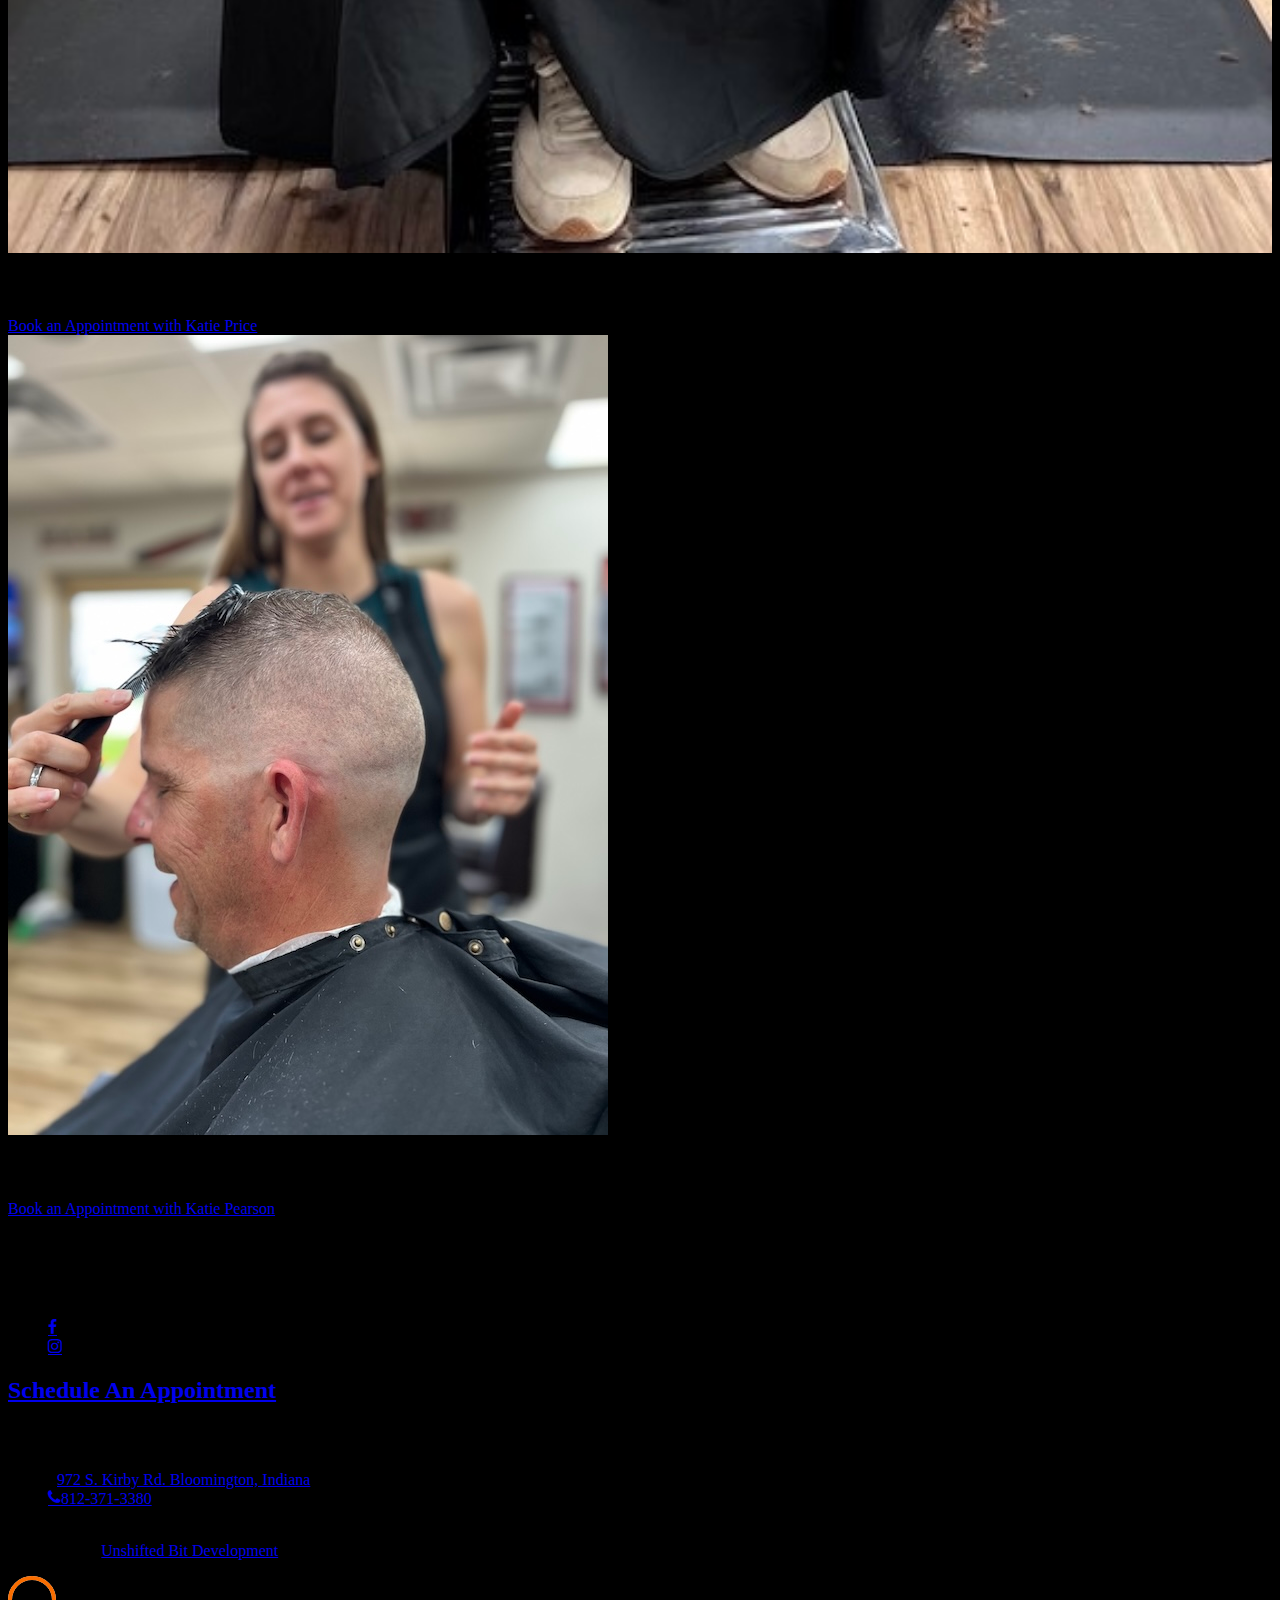
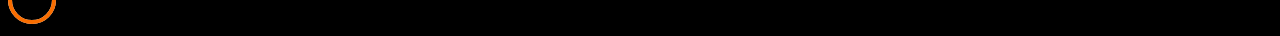
<file: book.html>
<!DOCTYPE html>
<html lang="en">
  <head>
    <title>The Barber</title>
    <meta charset="utf-8" />
    <meta
      name="viewport"
      content="width=device-width, initial-scale=1, shrink-to-fit=no"
    />

    <link
      href="https://fonts.googleapis.com/css?family=Cookie"
      rel="stylesheet"
    />
    <link
      href="https://fonts.googleapis.com/css?family=Poppins:300,400,500,600,700"
      rel="stylesheet"
    />

    <link rel="stylesheet" href="css/open-iconic-bootstrap.min.css" />
    <link rel="stylesheet" href="css/animate.css" />

    <link rel="stylesheet" href="css/owl.carousel.min.css" />
    <link rel="stylesheet" href="css/owl.theme.default.min.css" />
    <link rel="stylesheet" href="css/magnific-popup.css" />

    <link rel="stylesheet" href="css/aos.css" />

    <link rel="stylesheet" href="css/ionicons.min.css" />

    <link rel="stylesheet" href="css/bootstrap-datepicker.css" />
    <link rel="stylesheet" href="css/jquery.timepicker.css" />

    <link rel="stylesheet" href="css/flaticon.css" />
    <link rel="stylesheet" href="css/icomoon.css" />
    <link rel="stylesheet" href="css/style.css" />
  </head>
  <style>
    html {
      max-width: 1800px;
      margin: 0 auto;
    }

    div.transbox {
      margin: 30px;
      background-color: #ffffff;
      border: 1px solid black;
      opacity: 0.8 !important;
    }

    div.transbox p {
      margin: 5%;
      font-weight: bold;
      color: #000000;
    }
  </style>
  <body>
    <nav
      class="navbar navbar-expand-lg navbar-dark ftco_navbar bg-dark ftco-navbar-light"
      id="ftco-navbar"
    >
      <div class="container">
        <a class="navbar-brand" href="/">The Barber</a>
        <button
          class="navbar-toggler"
          type="button"
          data-toggle="collapse"
          data-target="#ftco-nav"
          aria-controls="ftco-nav"
          aria-expanded="false"
          aria-label="Toggle navigation"
        >
          <span class="oi oi-menu"></span> Menu
        </button>

        <div class="collapse navbar-collapse" id="ftco-nav">
          <ul class="navbar-nav ml-auto">
            <li class="nav-item">
              <a href="/" class="nav-link">Home</a>
            </li>
            <li class="nav-item">
              <a href="about" class="nav-link">About</a>
            </li>
            <li class="nav-item">
              <a href="services" class="nav-link">Services</a>
            </li>
            <li class="nav-item">
              <a href="gallery" class="nav-link">Gallery</a>
            </li>
            <li class="nav-item">
              <a href="contact" class="nav-link">Contact</a>
            </li>
            <li class="nav-item my-auto">
                <a href="book" class="btn btn-primary">Book Now</a
                >
            </li>
          </ul>
        </div>
      </div>
    </nav>
    <!-- END nav -->
    <section class="ftco-section">
      <div class="container">
        <div class="row">
          <div class="col-md-6 p-3">
            <div class="card bg-dark text-center p-3">
              <img class="card-img-top" src="images/katie.jpg" alt="Card image cap" style="height: 100%; width: 100%;">
              <div class="card-body">
                <h5 class="card-title">Katie Price</h5>
                <a
                href="https://haircut-w-katie.square.site/"
                class="btn btn-primary px-4 py-3"
                >Book an Appointment with Katie Price</a
              >
              </div>
            </div>
          </div>
          <div class="col-md-6 p-3">
            <div class="card bg-dark text-center p-3">
              <img class="card-img-top" src="images/KatiePearson.jpg" alt="Card image cap">
              <div class="card-body">
                <h5 class="card-title">Katie Pearson</h5>
                <a
                href="https://katies-booth.square.site/s/appointments"
                class="btn btn-primary px-4 py-3"
                >Book an Appointment with Katie Pearson</a>
              </div>
            </div>
          </div>
        </div>
      </div>
    </section>
    <footer class="ftco-footer ftco-section img">
      <div class="overlay"></div>
      <div class="container">
        <div class="row mb-5">
          <div class="col-md-4">
            <div class="ftco-footer-widget mb-4">
              <h2 class="ftco-heading-2">About</h2>
              <p>
                The Barber at BMG is a full service barber shop located at the
                Monroe County Airport. Owned and operated by Kristine Roccia.
              </p>
              <ul
                class="ftco-footer-social list-unstyled float-md-left float-lft mt-5"
              >
                <li class="ftco-animate">
                  <a href="https://www.facebook.com/airportbarber/"
                    ><span class="icon-facebook"></span
                  ></a>
                </li>
                <li class="ftco-animate">
                  <a href="https://www.instagram.com/kristine_thebarber/"
                    ><span class="icon-instagram"></span
                  ></a>
                </li>
              </ul>
            </div>
          </div>

          <div class="col-md-4">
            <div class="ftco-footer-widget mb-4 ml-md-4">
              <h2 class="ftco-heading-2">
                <a href="book">Schedule An Appointment</a>
              </h2>
            </div>
          </div>
          <div class="col-md-4">
            <div class="ftco-footer-widget mb-4">
              <h2 class="ftco-heading-2">Have a Question?</h2>
              <div class="block-23 mb-3">
                <ul>
                  <li>
                    <span class="icon icon-map-marker"></span
                    ><span class="text"
                      ><a
                        href="https://maps.apple.com/maps?q=972 S. Kirby Rd. Bloomington, Indiana"
                        >972 S. Kirby Rd. Bloomington, Indiana</a
                      ></span
                    >
                  </li>
                  <li>
                    <a href="tel:8123713380"
                      ><span class="icon icon-phone"></span
                      ><span class="text">812-371-3380</span></a
                    >
                  </li>
                </ul>
              </div>
            </div>
          </div>
        </div>
        <div class="row">
          <div class="col-md-12 text-center">
            <p>
              Copyright &copy;
              <script>
                document.write(new Date().getFullYear());
              </script>
              All Rights Reserved The Barber<br />Developed by
              <a href="http://www.unshiftedbitdev.com"
                >Unshifted Bit Development</a
              >
            </p>
          </div>
        </div>
      </div>
    </footer>

    <!-- loader -->
    <div id="ftco-loader" class="show fullscreen">
      <svg class="circular" width="48px" height="48px">
        <circle
          class="path-bg"
          cx="24"
          cy="24"
          r="22"
          fill="none"
          stroke-width="4"
          stroke="#eeeeee"
        />
        <circle
          class="path"
          cx="24"
          cy="24"
          r="22"
          fill="none"
          stroke-width="4"
          stroke-miterlimit="10"
          stroke="#F96D00"
        />
      </svg>
    </div>

    <script src="js/jquery.min.js"></script>
    <script src="js/jquery-migrate-3.0.1.min.js"></script>
    <script src="js/popper.min.js"></script>
    <script src="js/bootstrap.min.js"></script>
    <script src="js/jquery.easing.1.3.js"></script>
    <script src="js/jquery.waypoints.min.js"></script>
    <script src="js/jquery.stellar.min.js"></script>
    <script src="js/owl.carousel.min.js"></script>
    <script src="js/jquery.magnific-popup.min.js"></script>
    <script src="js/aos.js"></script>
    <script src="js/jquery.animateNumber.min.js"></script>
    <script src="js/bootstrap-datepicker.js"></script>
    <script src="js/jquery.timepicker.min.js"></script>
    <script src="js/scrollax.min.js"></script>
    <script src="js/main.js"></script>
  </body>
</html>
</file>
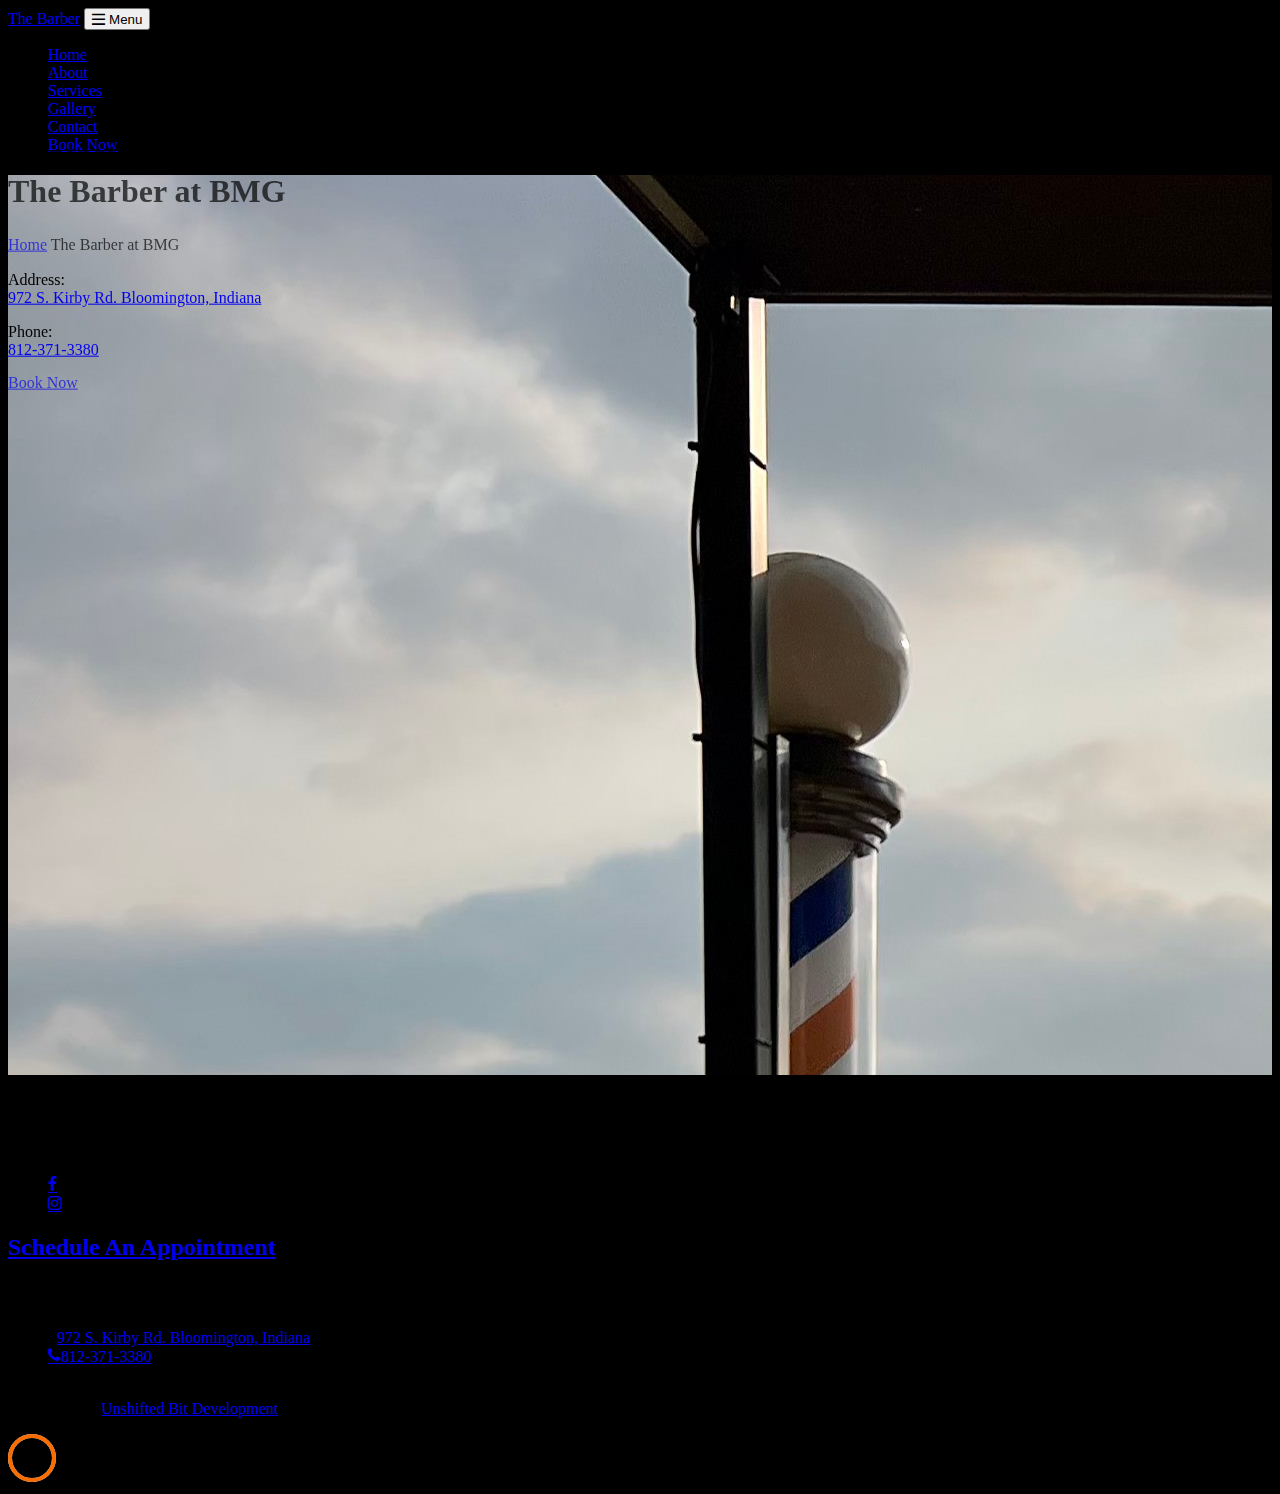
<file: contact.html>
<!DOCTYPE html>
<html lang="en">
  <head>
    <title>The Barber</title>
    <meta charset="utf-8" />
    <meta
      name="viewport"
      content="width=device-width, initial-scale=1, shrink-to-fit=no"
    />

    <link
      href="https://fonts.googleapis.com/css?family=Cookie"
      rel="stylesheet"
    />
    <link
      href="https://fonts.googleapis.com/css?family=Poppins:300,400,500,600,700"
      rel="stylesheet"
    />

    <link rel="stylesheet" href="css/open-iconic-bootstrap.min.css" />
    <link rel="stylesheet" href="css/animate.css" />

    <link rel="stylesheet" href="css/owl.carousel.min.css" />
    <link rel="stylesheet" href="css/owl.theme.default.min.css" />
    <link rel="stylesheet" href="css/magnific-popup.css" />

    <link rel="stylesheet" href="css/aos.css" />

    <link rel="stylesheet" href="css/ionicons.min.css" />

    <link rel="stylesheet" href="css/bootstrap-datepicker.css" />
    <link rel="stylesheet" href="css/jquery.timepicker.css" />

    <link rel="stylesheet" href="css/flaticon.css" />
    <link rel="stylesheet" href="css/icomoon.css" />
    <link rel="stylesheet" href="css/style.css" />
  </head>
  <style>
    html {
      max-width: 1800px;
      margin: 0 auto;
    }
  </style>
  <body>
    <nav
      class="navbar navbar-expand-lg navbar-dark ftco_navbar bg-dark ftco-navbar-light"
      id="ftco-navbar"
    >
      <div class="container">
        <a class="navbar-brand" href="/">The Barber</a>
        <button
          class="navbar-toggler"
          type="button"
          data-toggle="collapse"
          data-target="#ftco-nav"
          aria-controls="ftco-nav"
          aria-expanded="false"
          aria-label="Toggle navigation"
        >
          <span class="oi oi-menu"></span> Menu
        </button>

        <div class="collapse navbar-collapse" id="ftco-nav">
          <ul class="navbar-nav ml-auto">
            <li class="nav-item">
              <a href="/" class="nav-link">Home</a>
            </li>
            <li class="nav-item">
              <a href="about" class="nav-link">About</a>
            </li>
            <li class="nav-item">
              <a href="services" class="nav-link">Services</a>
            </li>
            <li class="nav-item">
              <a href="gallery" class="nav-link">Gallery</a>
            </li>
            <li class="nav-item active">
              <a href="contact" class="nav-link">Contact</a>
            </li>
            <li class="nav-item my-auto">
                <a href="book" class="btn btn-primary">Book Now</a
                >
            </li>
          </ul>
        </div>
      </div>
    </nav>
    <!-- END nav -->

    <div
      class="hero-wrap js-fullheight"
      style="background-image: url('images/bg_18.jpg')"
      data-stellar-background-ratio="0.5"
    >
      <div class="overlay"></div>
      <div class="container">
        <div
          class="row no-gutters slider-text align-items-center justify-content-center"
          data-scrollax-parent="true"
        >
          <div
            class="col-md-6 text-center ftco-animate mb-3 mt-5"
            data-scrollax=" properties: { translateY: '70%' }"
          >
            <h1
              class="mb-3 mt-5 bread"
              data-scrollax="properties: { translateY: '30%', opacity: 1.6 }"
            >
              Contact<br />The Barber at BMG
            </h1>
            <p
              class="breadcrumbs"
              data-scrollax="properties: { translateY: '30%', opacity: 1.6 }"
            >
              <span class="mr-2"><a href="index.html">Home</a></span>
              <span>The Barber at BMG</span>
              <div class="row align-items-center justify-content-center">
                <div class="col-12 mb-3 mt-5">
                  <p>
                    <span>Address:<br></span>
                    <a
                      href="https://maps.apple.com/maps?q=972 S. Kirby Rd. Bloomington, Indiana"
                      >972 S. Kirby Rd. Bloomington, Indiana</a
                    >
                  </p>
                </div>
                <div class="col-12 mb-3 mt-3">
                  <p>
                    <span>Phone: <br></span>
                    <a href="tel:8123713380" class="ml-1">812-371-3380</a>
                  </p>
                </div>
                <div class="col-12 mb-3 mt-3">
                  <p
                    data-scrollax="properties: { translateY: '30%', opacity: 1.6 }"
                  >
                  <a
                  href="book"
                  class="btn btn-primary px-4 py-3"
                  >Book Now</a
                >
                  </p>
                </div>
              </div>
            </p>
          </div>
        </div>
      </div>
    </div>

    <!--<div id="map"></div>-->

    <footer class="ftco-footer ftco-section img">
      <div class="overlay"></div>
      <div class="container">
        <div class="row mb-5">
          <div class="col-md-4">
            <div class="ftco-footer-widget mb-4">
              <h2 class="ftco-heading-2">About</h2>
              <p>
                The Barber at BMG is a full service barber shop located at the
                Monroe County Airport. Owned and operated by Kristine Roccia.
              </p>
              <ul
                class="ftco-footer-social list-unstyled float-md-left float-lft mt-5"
              >
                <li class="ftco-animate">
                  <a href="https://www.facebook.com/airportbarber/"
                    ><span class="icon-facebook"></span
                  ></a>
                </li>
                <li class="ftco-animate">
                  <a href="https://www.instagram.com/kristine_thebarber/"
                    ><span class="icon-instagram"></span
                  ></a>
                </li>
              </ul>
            </div>
          </div>

          <div class="col-md-4">
            <div class="ftco-footer-widget mb-4 ml-md-4">
              <h2 class="ftco-heading-2">
                <a href="book">Schedule An Appointment</a>
              </h2>
            </div>
          </div>
          <div class="col-md-4">
            <div class="ftco-footer-widget mb-4">
              <h2 class="ftco-heading-2">Have a Question?</h2>
              <div class="block-23 mb-3">
                <ul>
                  <li>
                    <span class="icon icon-map-marker"></span
                    ><span class="text"
                      ><a
                        href="https://maps.apple.com/maps?q=972 S. Kirby Rd. Bloomington, Indiana"
                        >972 S. Kirby Rd. Bloomington, Indiana</a
                      ></span
                    >
                  </li>
                  <li>
                    <a href="tel:8123713380"
                      ><span class="icon icon-phone"></span
                      ><span class="text">812-371-3380</span></a
                    >
                  </li>
                </ul>
              </div>
            </div>
          </div>
        </div>
        <div class="row">
          <div class="col-md-12 text-center">
            <p>
              Copyright &copy;
              <script>
                document.write(new Date().getFullYear());
              </script>
              All Rights Reserved The Barber<br />Developed by
              <a href="http://www.unshiftedbitdev.com"
                >Unshifted Bit Development</a
              >
            </p>
          </div>
        </div>
      </div>
    </footer>

    <!-- loader -->
    <div id="ftco-loader" class="show fullscreen">
      <svg class="circular" width="48px" height="48px">
        <circle
          class="path-bg"
          cx="24"
          cy="24"
          r="22"
          fill="none"
          stroke-width="4"
          stroke="#eeeeee"
        />
        <circle
          class="path"
          cx="24"
          cy="24"
          r="22"
          fill="none"
          stroke-width="4"
          stroke-miterlimit="10"
          stroke="#F96D00"
        />
      </svg>
    </div>

    <script src="js/jquery.min.js"></script>
    <script src="js/jquery-migrate-3.0.1.min.js"></script>
    <script src="js/popper.min.js"></script>
    <script src="js/bootstrap.min.js"></script>
    <script src="js/jquery.easing.1.3.js"></script>
    <script src="js/jquery.waypoints.min.js"></script>
    <script src="js/jquery.stellar.min.js"></script>
    <script src="js/owl.carousel.min.js"></script>
    <script src="js/jquery.magnific-popup.min.js"></script>
    <script src="js/aos.js"></script>
    <script src="js/jquery.animateNumber.min.js"></script>
    <script src="js/bootstrap-datepicker.js"></script>
    <script src="js/jquery.timepicker.min.js"></script>
    <script src="js/scrollax.min.js"></script>
    <script src="js/main.js"></script>
  </body>
</html>
</file>
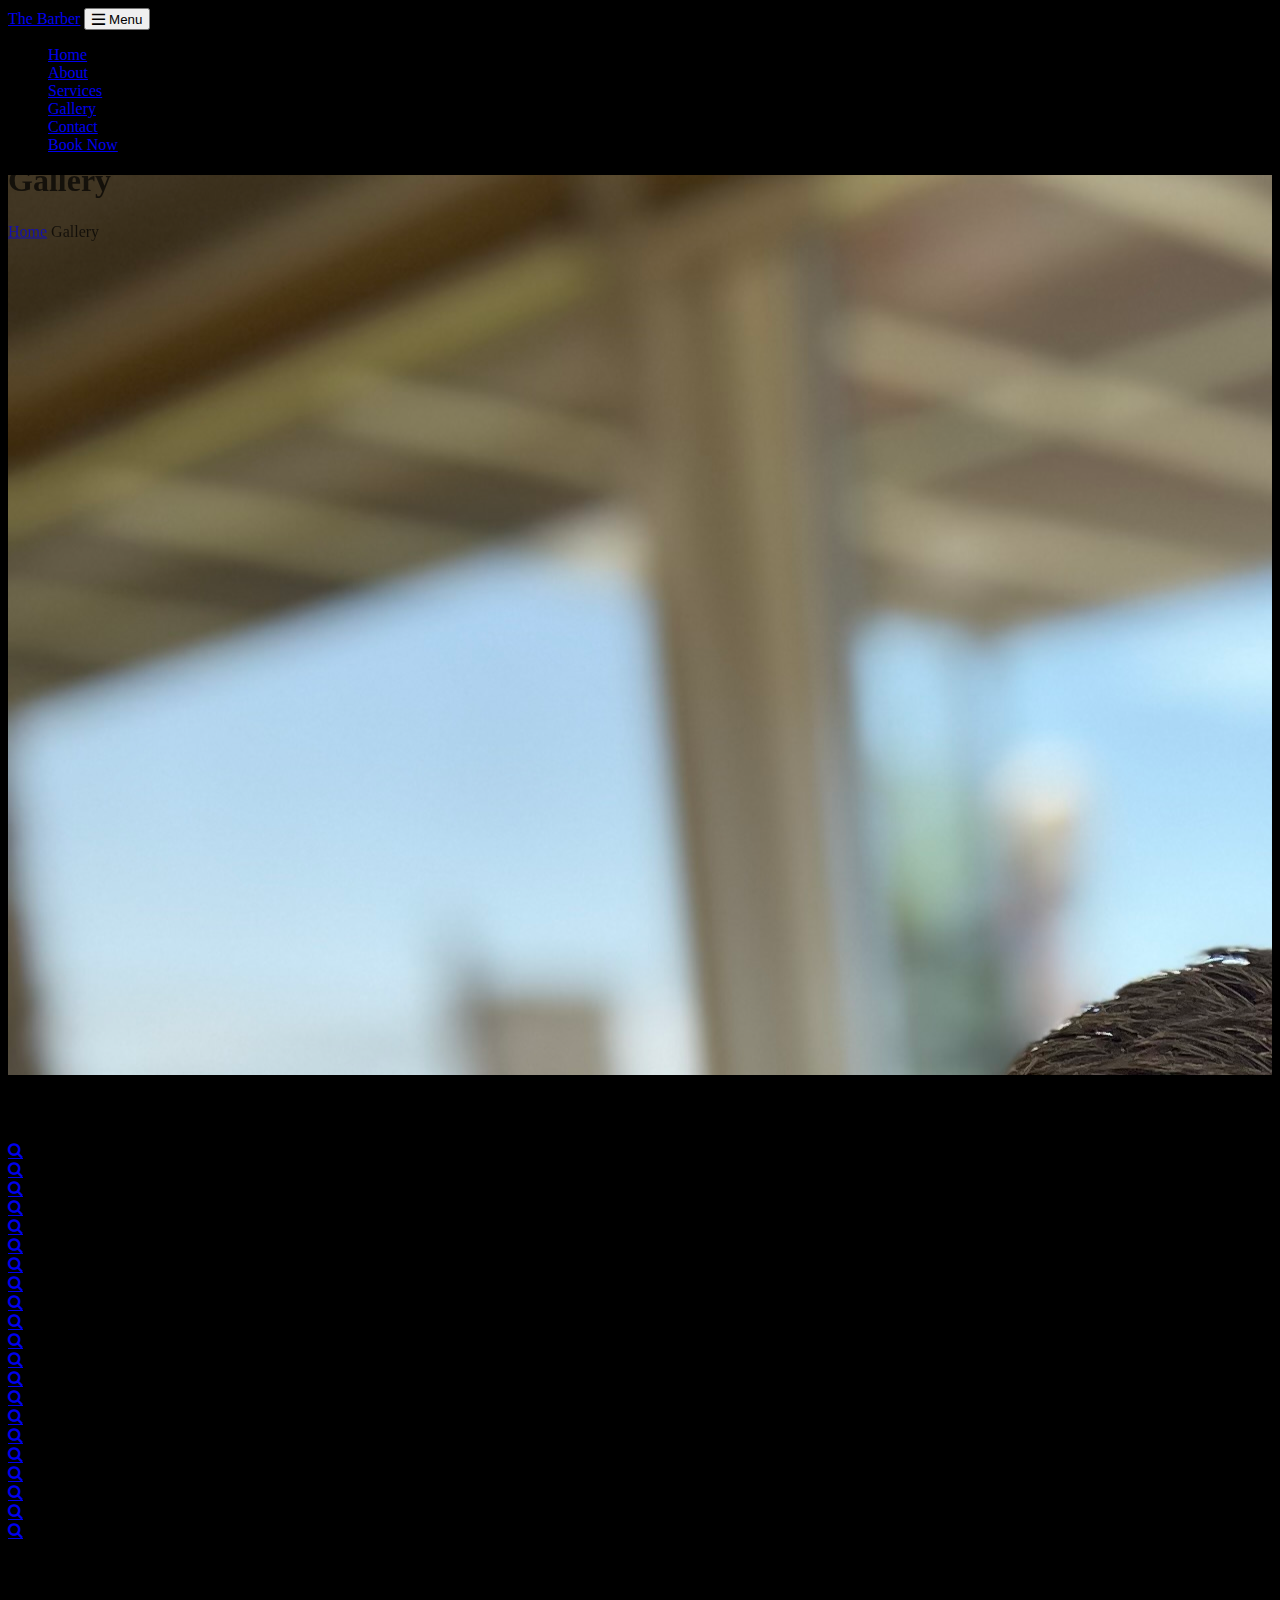
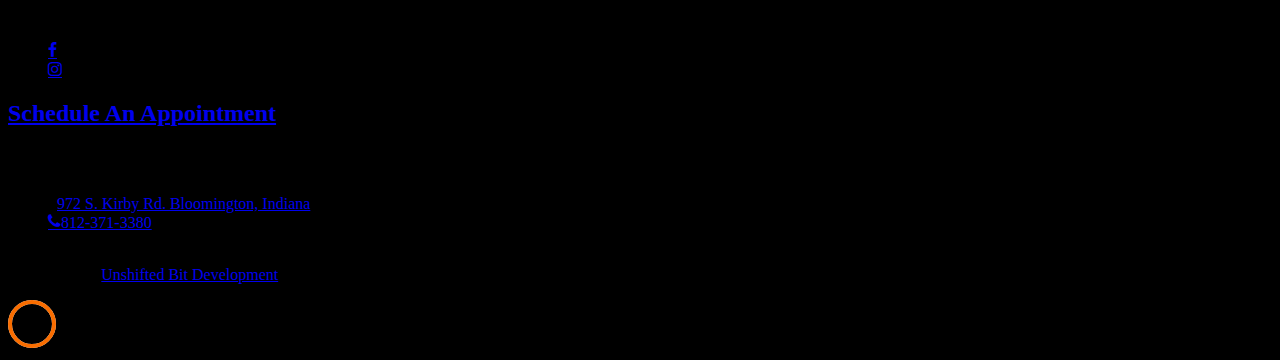
<file: gallery.html>
<!DOCTYPE html>
<html lang="en">
  <head>
    <title>The Barber</title>
    <meta charset="utf-8" />
    <meta
      name="viewport"
      content="width=device-width, initial-scale=1, shrink-to-fit=no"
    />

    <link
      href="https://fonts.googleapis.com/css?family=Cookie"
      rel="stylesheet"
    />
    <link
      href="https://fonts.googleapis.com/css?family=Poppins:300,400,500,600,700"
      rel="stylesheet"
    />

    <link rel="stylesheet" href="css/open-iconic-bootstrap.min.css" />
    <link rel="stylesheet" href="css/animate.css" />

    <link rel="stylesheet" href="css/owl.carousel.min.css" />
    <link rel="stylesheet" href="css/owl.theme.default.min.css" />
    <link rel="stylesheet" href="css/magnific-popup.css" />

    <link rel="stylesheet" href="css/aos.css" />

    <link rel="stylesheet" href="css/ionicons.min.css" />

    <link rel="stylesheet" href="css/bootstrap-datepicker.css" />
    <link rel="stylesheet" href="css/jquery.timepicker.css" />

    <link rel="stylesheet" href="css/flaticon.css" />
    <link rel="stylesheet" href="css/icomoon.css" />
    <link rel="stylesheet" href="css/style.css" />
  </head>
  <style>
    html {
      max-width: 1800px;
      margin: 0 auto;
    }
  </style>
  <body>
    <nav
      class="navbar navbar-expand-lg navbar-dark ftco_navbar bg-dark ftco-navbar-light"
      id="ftco-navbar"
    >
      <div class="container">
        <a class="navbar-brand" href="/">The Barber</a>
        <button
          class="navbar-toggler"
          type="button"
          data-toggle="collapse"
          data-target="#ftco-nav"
          aria-controls="ftco-nav"
          aria-expanded="false"
          aria-label="Toggle navigation"
        >
          <span class="oi oi-menu"></span> Menu
        </button>

        <div class="collapse navbar-collapse" id="ftco-nav">
          <ul class="navbar-nav ml-auto">
            <li class="nav-item">
              <a href="/" class="nav-link">Home</a>
            </li>
            <li class="nav-item">
              <a href="about" class="nav-link">About</a>
            </li>
            <li class="nav-item">
              <a href="services" class="nav-link">Services</a>
            </li>
            <li class="nav-item active">
              <a href="gallery" class="nav-link">Gallery</a>
            </li>
            <li class="nav-item">
              <a href="contact" class="nav-link">Contact</a>
            </li>
            <li class="nav-item my-auto">
                <a href="book" class="btn btn-primary">Book Now</a
                >
            </li>
          </ul>
        </div>
      </div>
    </nav>
    <!-- END nav -->

    <div
      class="hero-wrap js-fullheight"
      style="background-image: url('images/gallery/gallery_14.jpeg')"
      data-stellar-background-ratio="0.5"
    >
      <div class="overlay"></div>
      <div class="container">
        <div
          class="row no-gutters slider-text align-items-center justify-content-center"
          data-scrollax-parent="true"
        >
          <div
            class="col-md-6 text-center ftco-animate"
            data-scrollax=" properties: { translateY: '70%' }"
          >
            <h1
              class="mb-3 mt-5 bread"
              data-scrollax="properties: { translateY: '30%', opacity: 1.6 }"
            >
              Gallery
            </h1>
            <p
              class="breadcrumbs"
              data-scrollax="properties: { translateY: '30%', opacity: 1.6 }"
            >
              <span class="mr-2"><a href="index.html">Home</a></span>
              <span>Gallery</span>
            </p>
          </div>
        </div>
      </div>
    </div>

    <section class="ftco-gallery">
      <div class="container">
        <div class="row justify-content-center mb-5 pb-3">
          <div class="col-md-7 heading-section ftco-animate text-center">
            <h2 class="mb-4">Our Gallery</h2>
            <p class="flip">
              <span class="deg1"></span><span class="deg2"></span
              ><span class="deg3"></span>
            </p>
            <!-- <p class="mt-5">Lorem ipsum dolor sit amet, consectetur adipiscing elit. Duis vel risus a eros consequat eleifend. Etiam bibendum sed dui id sagittis.</p>-->
          </div>
        </div>
      </div>
      <div class="container-wrap">
        <div class="row no-gutters">
          <div class="col-md-3 ftco-animate">
            <a
              href="images/gallery_14.jpg"
              class="gallery img image-popup d-flex align-items-center"
              style="background-image: url(/images/gallery/gallery_1.jpeg)"
            >
              <div
                class="icon mb-4 d-flex align-items-center justify-content-center"
              >
                <span class="icon-search"></span>
              </div>
            </a>
          </div>
          <div class="col-md-3 ftco-animate">
            <a
              href="images/gallery_13.jpg"
              class="gallery img image-popup d-flex align-items-center"
              style="background-image: url(/images/gallery/gallery_2.jpeg)"
            >
              <div
                class="icon mb-4 d-flex align-items-center justify-content-center"
              >
                <span class="icon-search"></span>
              </div>
            </a>
          </div>
          <div class="col-md-3 ftco-animate">
            <a
              href="images/gallery_12.jpg"
              class="gallery img image-popup d-flex align-items-center"
              style="background-image: url(/images/gallery/gallery_3.jpeg)"
            >
              <div
                class="icon mb-4 d-flex align-items-center justify-content-center"
              >
                <span class="icon-search"></span>
              </div>
            </a>
          </div>
          <div class="col-md-3 ftco-animate">
            <a
              href="images/gallery_11.jpg"
              class="gallery img image-popup d-flex align-items-center"
              style="background-image: url(/images/gallery/gallery_4.jpeg)"
            >
              <div
                class="icon mb-4 d-flex align-items-center justify-content-center"
              >
                <span class="icon-search"></span>
              </div>
            </a>
          </div>
          <div class="col-md-3 ftco-animate">
            <a
              href="images/gallery-1.jpg"
              class="gallery img image-popup d-flex align-items-center"
              style="background-image: url(/images/gallery/gallery_5.jpeg)"
            >
              <div
                class="icon mb-4 d-flex align-items-center justify-content-center"
              >
                <span class="icon-search"></span>
              </div>
            </a>
          </div>
          <div class="col-md-3 ftco-animate">
            <a
              href="images/gallery-2.jpg"
              class="gallery img image-popup d-flex align-items-center"
              style="background-image: url(/images/gallery/gallery_6.jpeg)"
            >
              <div
                class="icon mb-4 d-flex align-items-center justify-content-center"
              >
                <span class="icon-search"></span>
              </div>
            </a>
          </div>
          <div class="col-md-3 ftco-animate">
            <a
              href="images/gallery-3.jpg"
              class="gallery img image-popup d-flex align-items-center"
              style="background-image: url(/images/gallery/gallery_7.jpeg)"
            >
              <div
                class="icon mb-4 d-flex align-items-center justify-content-center"
              >
                <span class="icon-search"></span>
              </div>
            </a>
          </div>
          <div class="col-md-3 ftco-animate">
            <a
              href="images/gallery-4.jpg"
              class="gallery img image-popup d-flex align-items-center"
              style="background-image: url(/images/gallery/gallery_8.jpeg)"
            >
              <div
                class="icon mb-4 d-flex align-items-center justify-content-center"
              >
                <span class="icon-search"></span>
              </div>
            </a>
          </div>
          <div class="col-md-3 ftco-animate">
            <a
              href="images/gallery-5.jpg"
              class="gallery img image-popup d-flex align-items-center"
              style="background-image: url(/images/gallery/gallery_9.jpeg)"
            >
              <div
                class="icon mb-4 d-flex align-items-center justify-content-center"
              >
                <span class="icon-search"></span>
              </div>
            </a>
          </div>
          <div class="col-md-3 ftco-animate">
            <a
              href="images/gallery-6.jpg"
              class="gallery img image-popup d-flex align-items-center"
              style="background-image: url(/images/gallery/gallery_10.jpeg)"
            >
              <div
                class="icon mb-4 d-flex align-items-center justify-content-center"
              >
                <span class="icon-search"></span>
              </div>
            </a>
          </div>
          <div class="col-md-3 ftco-animate">
            <a
              href="images/gallery-7.jpg"
              class="gallery img image-popup d-flex align-items-center"
              style="background-image: url(/images/gallery/gallery_11.jpeg)"
            >
              <div
                class="icon mb-4 d-flex align-items-center justify-content-center"
              >
                <span class="icon-search"></span>
              </div>
            </a>
          </div>
          <div class="col-md-3 ftco-animate">
            <a
              href="images/gallery-8.jpg"
              class="gallery img image-popup d-flex align-items-center"
              style="background-image: url(/images/gallery/gallery_12.jpeg)"
            >
              <div
                class="icon mb-4 d-flex align-items-center justify-content-center"
              >
                <span class="icon-search"></span>
              </div>
            </a>
          </div>
          <div class="col-md-3 ftco-animate">
            <a
              href="images/gallery-8.jpg"
              class="gallery img image-popup d-flex align-items-center"
              style="background-image: url(/images/gallery/gallery_13.jpeg)"
            >
              <div
                class="icon mb-4 d-flex align-items-center justify-content-center"
              >
                <span class="icon-search"></span>
              </div>
            </a>
          </div>
          <div class="col-md-3 ftco-animate">
            <a
              href="images/gallery-8.jpg"
              class="gallery img image-popup d-flex align-items-center"
              style="background-image: url(/images/gallery/gallery_14.jpeg)"
            >
              <div
                class="icon mb-4 d-flex align-items-center justify-content-center"
              >
                <span class="icon-search"></span>
              </div>
            </a>
          </div>
          <div class="col-md-3 ftco-animate">
            <a
              href="images/gallery-8.jpg"
              class="gallery img image-popup d-flex align-items-center"
              style="background-image: url(/images/gallery/gallery_15.jpeg)"
            >
              <div
                class="icon mb-4 d-flex align-items-center justify-content-center"
              >
                <span class="icon-search"></span>
              </div>
            </a>
          </div>
          <div class="col-md-3 ftco-animate">
            <a
              href="images/gallery-8.jpg"
              class="gallery img image-popup d-flex align-items-center"
              style="background-image: url(/images/gallery/gallery_16.jpeg)"
            >
              <div
                class="icon mb-4 d-flex align-items-center justify-content-center"
              >
                <span class="icon-search"></span>
              </div>
            </a>
          </div>
          <div class="col-md-3 ftco-animate">
            <a
              href="images/gallery-8.jpg"
              class="gallery img image-popup d-flex align-items-center"
              style="background-image: url(/images/gallery/gallery_17.jpeg)"
            >
              <div
                class="icon mb-4 d-flex align-items-center justify-content-center"
              >
                <span class="icon-search"></span>
              </div>
            </a>
          </div>
          <div class="col-md-3 ftco-animate">
            <a
              href="images/gallery-8.jpg"
              class="gallery img image-popup d-flex align-items-center"
              style="background-image: url(/images/gallery/gallery_18.jpeg)"
            >
              <div
                class="icon mb-4 d-flex align-items-center justify-content-center"
              >
                <span class="icon-search"></span>
              </div>
            </a>
          </div>
          <div class="col-md-3 ftco-animate">
            <a
              href="images/gallery-8.jpg"
              class="gallery img image-popup d-flex align-items-center"
              style="background-image: url(/images/gallery/gallery_19.jpeg)"
            >
              <div
                class="icon mb-4 d-flex align-items-center justify-content-center"
              >
                <span class="icon-search"></span>
              </div>
            </a>
          </div>
          <div class="col-md-3 ftco-animate">
            <a
              href="images/gallery-8.jpg"
              class="gallery img image-popup d-flex align-items-center"
              style="background-image: url(/images/gallery/gallery_20.jpeg)"
            >
              <div
                class="icon mb-4 d-flex align-items-center justify-content-center"
              >
                <span class="icon-search"></span>
              </div>
            </a>
          </div>
          <div class="col-md-3 ftco-animate">
            <a
              href="images/gallery-8.jpg"
              class="gallery img image-popup d-flex align-items-center"
              style="background-image: url(/images/gallery/gallery_21.jpeg)"
            >
              <div
                class="icon mb-4 d-flex align-items-center justify-content-center"
              >
                <span class="icon-search"></span>
              </div>
            </a>
          </div>
        </div>
      </div>
    </section>

    <footer class="ftco-footer ftco-section img">
      <div class="overlay"></div>
      <div class="container">
        <div class="row mb-5">
          <div class="col-md-4">
            <div class="ftco-footer-widget mb-4">
              <h2 class="ftco-heading-2">About</h2>
              <p>
                The Barber at BMG is a full service barber shop located at the
                Monroe County Airport. Owned and operated by Kristine Roccia.
              </p>
              <ul
                class="ftco-footer-social list-unstyled float-md-left float-lft mt-5"
              >
                <li class="ftco-animate">
                  <a href="https://www.facebook.com/airportbarber/"
                    ><span class="icon-facebook"></span
                  ></a>
                </li>
                <li class="ftco-animate">
                  <a href="https://www.instagram.com/kristine_thebarber/"
                    ><span class="icon-instagram"></span
                  ></a>
                </li>
              </ul>
            </div>
          </div>

          <div class="col-md-4">
            <div class="ftco-footer-widget mb-4 ml-md-4">
              <h2 class="ftco-heading-2">
                <a href="book">Schedule An Appointment</a>
              </h2>
            </div>
          </div>
          <div class="col-md-4">
            <div class="ftco-footer-widget mb-4">
              <h2 class="ftco-heading-2">Have a Question?</h2>
              <div class="block-23 mb-3">
                <ul>
                  <li>
                    <span class="icon icon-map-marker"></span
                    ><span class="text"
                      ><a
                        href="https://maps.apple.com/maps?q=972 S. Kirby Rd. Bloomington, Indiana"
                        >972 S. Kirby Rd. Bloomington, Indiana</a
                      ></span
                    >
                  </li>
                  <li>
                    <a href="tel:8123713380"
                      ><span class="icon icon-phone"></span
                      ><span class="text">812-371-3380</span></a
                    >
                  </li>
                </ul>
              </div>
            </div>
          </div>
        </div>
        <div class="row">
          <div class="col-md-12 text-center">
            <p>
              Copyright &copy;
              <script>
                document.write(new Date().getFullYear());
              </script>
              All Rights Reserved The Barber<br />Developed by
              <a href="http://www.unshiftedbitdev.com"
                >Unshifted Bit Development</a
              >
            </p>
          </div>
        </div>
      </div>
    </footer>

    <!-- loader -->
    <div id="ftco-loader" class="show fullscreen">
      <svg class="circular" width="48px" height="48px">
        <circle
          class="path-bg"
          cx="24"
          cy="24"
          r="22"
          fill="none"
          stroke-width="4"
          stroke="#eeeeee"
        />
        <circle
          class="path"
          cx="24"
          cy="24"
          r="22"
          fill="none"
          stroke-width="4"
          stroke-miterlimit="10"
          stroke="#F96D00"
        />
      </svg>
    </div>

    <script src="js/jquery.min.js"></script>
    <script src="js/jquery-migrate-3.0.1.min.js"></script>
    <script src="js/popper.min.js"></script>
    <script src="js/bootstrap.min.js"></script>
    <script src="js/jquery.easing.1.3.js"></script>
    <script src="js/jquery.waypoints.min.js"></script>
    <script src="js/jquery.stellar.min.js"></script>
    <script src="js/owl.carousel.min.js"></script>
    <script src="js/jquery.magnific-popup.min.js"></script>
    <script src="js/aos.js"></script>
    <script src="js/jquery.animateNumber.min.js"></script>
    <script src="js/bootstrap-datepicker.js"></script>
    <script src="js/jquery.timepicker.min.js"></script>
    <script src="js/scrollax.min.js"></script>
    <script src="js/main.js"></script>
  </body>
</html>
</file>
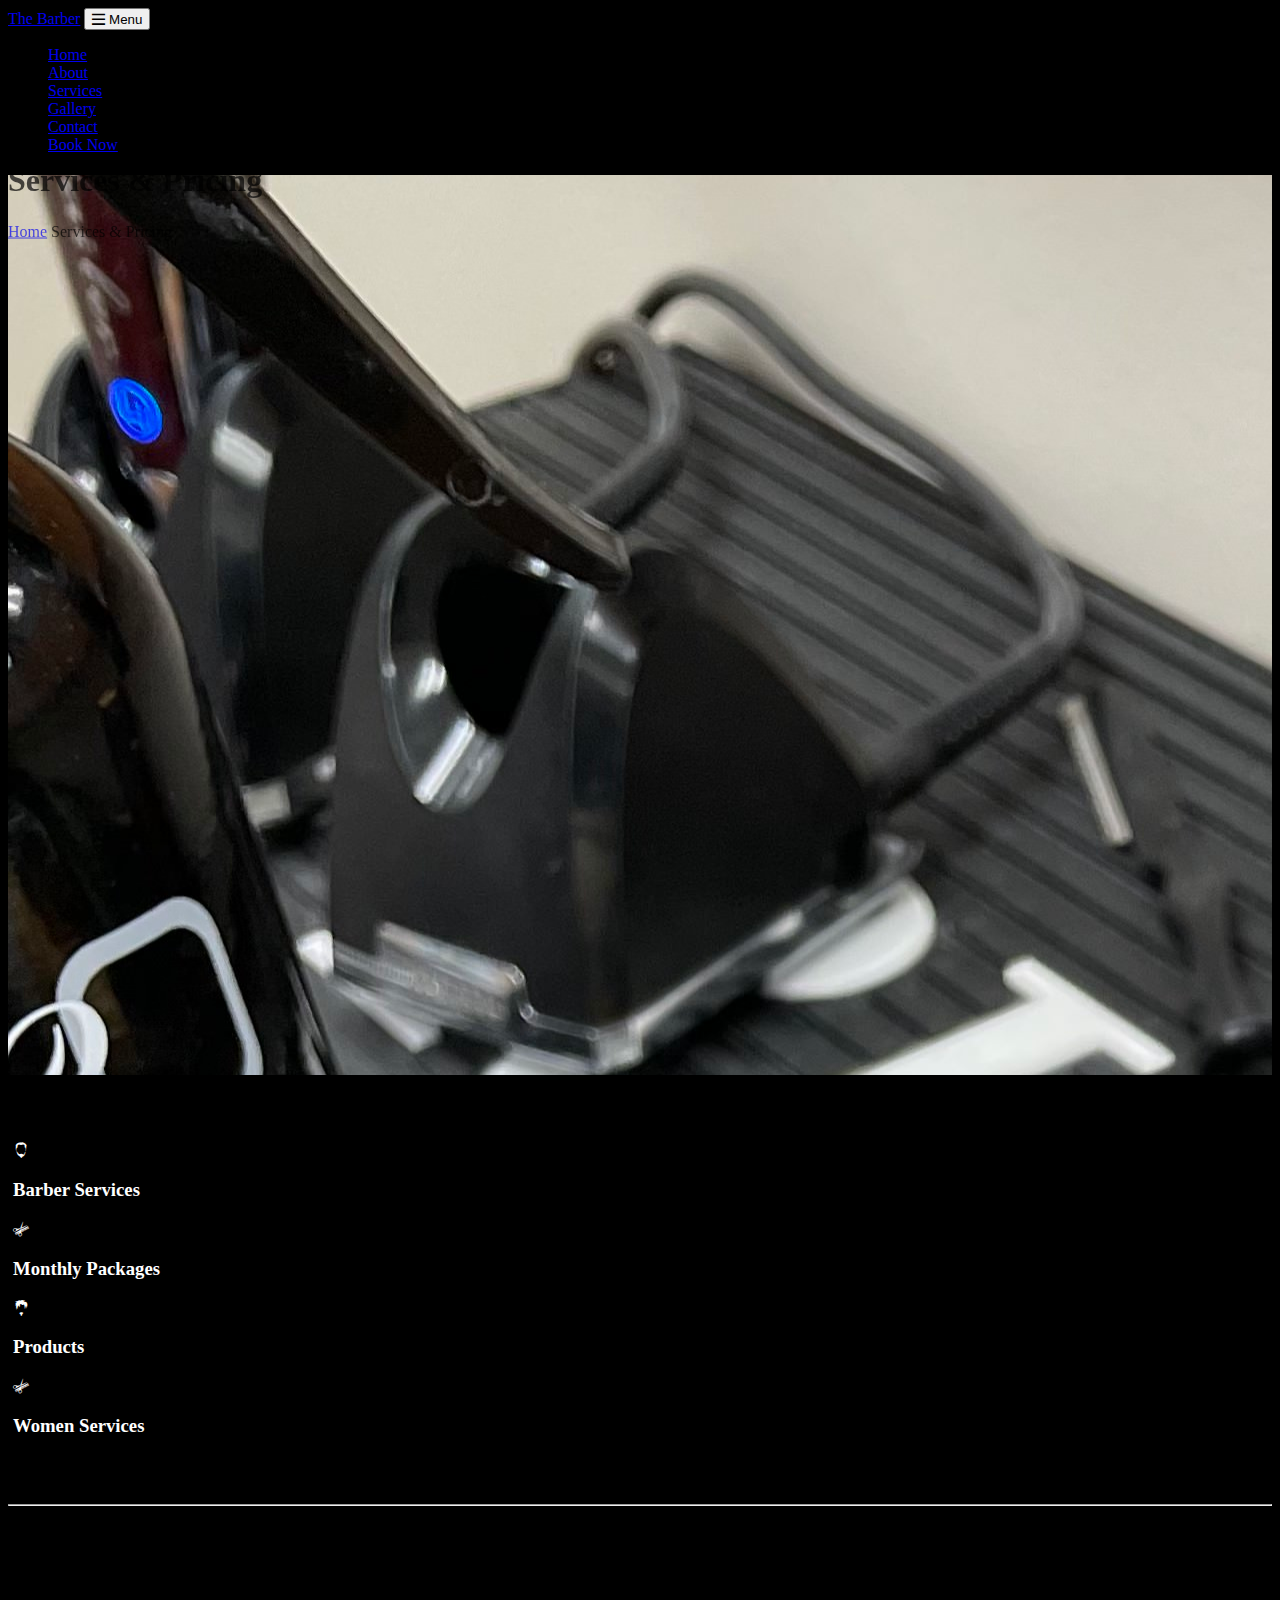
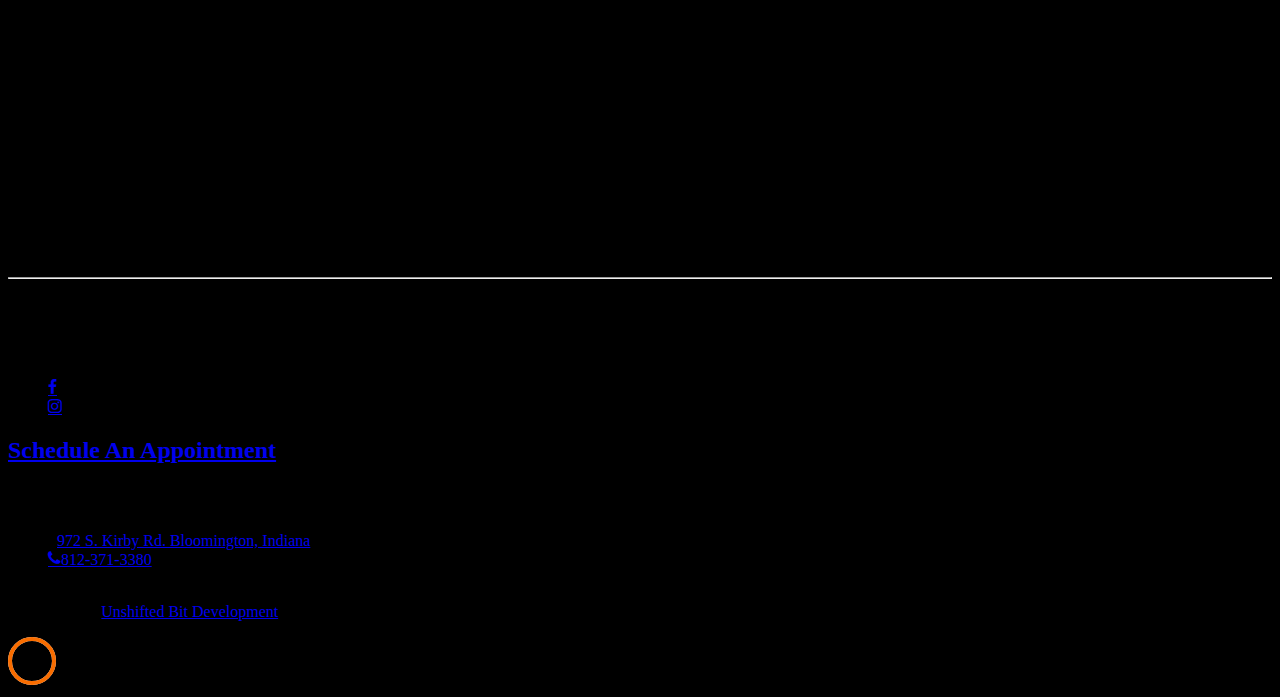
<file: services.html>
<!DOCTYPE html>
<html lang="en">
  <head>
    <title>The Barber</title>
    <meta charset="utf-8" />
    <meta
      name="viewport"
      content="width=device-width, initial-scale=1, shrink-to-fit=no"
    />

    <link
      href="https://fonts.googleapis.com/css?family=Cookie"
      rel="stylesheet"
    />
    <link
      href="https://fonts.googleapis.com/css?family=Poppins:300,400,500,600,700"
      rel="stylesheet"
    />

    <link rel="stylesheet" href="css/open-iconic-bootstrap.min.css" />
    <link rel="stylesheet" href="css/animate.css" />

    <link rel="stylesheet" href="css/owl.carousel.min.css" />
    <link rel="stylesheet" href="css/owl.theme.default.min.css" />
    <link rel="stylesheet" href="css/magnific-popup.css" />

    <link rel="stylesheet" href="css/aos.css" />

    <link rel="stylesheet" href="css/ionicons.min.css" />

    <link rel="stylesheet" href="css/bootstrap-datepicker.css" />
    <link rel="stylesheet" href="css/jquery.timepicker.css" />

    <link rel="stylesheet" href="css/flaticon.css" />
    <link rel="stylesheet" href="css/icomoon.css" />
    <link rel="stylesheet" href="css/style.css" />
  </head>
  <style>
    html {
      max-width: 1800px;
      margin: 0 auto;
    }

    div.transbox {
      margin: 30px;
      background-color: #ffffff;
      border: 1px solid black;
      opacity: 0.8 !important;
    }

    div.transbox p {
      margin: 5%;
      font-weight: bold;
      color: #000000;
    }
  </style>
  <body>
    <nav
      class="navbar navbar-expand-lg navbar-dark ftco_navbar bg-dark ftco-navbar-light"
      id="ftco-navbar"
    >
      <div class="container">
        <a class="navbar-brand" href="/">The Barber</a>
        <button
          class="navbar-toggler"
          type="button"
          data-toggle="collapse"
          data-target="#ftco-nav"
          aria-controls="ftco-nav"
          aria-expanded="false"
          aria-label="Toggle navigation"
        >
          <span class="oi oi-menu"></span> Menu
        </button>

        <div class="collapse navbar-collapse" id="ftco-nav">
          <ul class="navbar-nav ml-auto">
            <li class="nav-item">
              <a href="/" class="nav-link">Home</a>
            </li>
            <li class="nav-item">
              <a href="about" class="nav-link">About</a>
            </li>
            <li class="nav-item active">
              <a href="services" class="nav-link">Services</a>
            </li>
            <li class="nav-item">
              <a href="gallery" class="nav-link">Gallery</a>
            </li>
            <li class="nav-item">
              <a href="contact" class="nav-link">Contact</a>
            </li>
            <li class="nav-item my-auto">
              <a href="book" class="btn btn-primary">Book Now</a
              >
          </li>
          </ul>
        </div>
      </div>
    </nav>
    <!-- END nav -->

    <div
      class="hero-wrap js-fullheight"
      style="background-image: url('images/bg_16.jpg')"
      data-stellar-background-ratio="0.5"
    >
      <div class="overlay"></div>
      <div class="container">
        <div
          class="row no-gutters slider-text align-items-center justify-content-center"
          data-scrollax-parent="true"
        >
          <div
            class="col-md-6 text-center ftco-animate"
            data-scrollax=" properties: { translateY: '70%' }"
          >
            <h1
              class="mb-3 mt-5 bread"
              data-scrollax="properties: { translateY: '30%', opacity: 1.6 }"
            >
              Services &amp; Pricing
            </h1>
            <p
              class="breadcrumbs"
              data-scrollax="properties: { translateY: '30%', opacity: 1.6 }"
            >
              <span class="mr-2"><a href="index.html">Home</a></span>
              <span>Services &amp; Pricing</span>
            </p>
          </div>
        </div>
      </div>
    </div>

    <section class="ftco-section ftco-bg-dark">
      <div class="container">
        <div class="row justify-content-center mb-5 pb-3">
          <div class="col-md-7 heading-section ftco-animate text-center">
            <h2 class="mb-4">Our Services</h2>
            <p class="flip">
              <span class="deg1"></span><span class="deg2"></span
              ><span class="deg3"></span>
            </p>
            <!--<p class="mt-5">Lorem ipsum dolor sit amet, consectetur adipiscing elit. Duis vel risus a eros consequat eleifend. Etiam bibendum sed dui id sagittis. Suspendisse at posuere sem. Sed eleifend enim vel ante interdum feugiat quis vestibulum erat. </p> -->
          </div>
        </div>
        <div class="row">
          <div class="col-md-3 ftco-animate">
            <div class="media d-block text-center block-6 services">
              <div
                class="icon d-flex justify-content-center align-items-center mb-4"
              >
                <span class="flaticon-male-head-hair-and-beard"></span>
              </div>
              <div class="media-body">
                <h3 class="heading">Barber Services</h3>
              </div>
            </div>
          </div>
          <div class="col-md-3 ftco-animate">
            <div class="media d-block text-center block-6 services">
              <div
                class="icon d-flex justify-content-center align-items-center mb-4"
              >
                <span class="flaticon-scissor-and-comb"></span>
              </div>
              <div class="media-body">
                <h3 class="heading">Monthly Packages</h3>
              </div>
            </div>
          </div>

          <div class="col-md-3 ftco-animate">
            <div class="media d-block text-center block-6 services">
              <div
                class="icon d-flex justify-content-center align-items-center mb-4"
              >
                <span
                  class="flaticon-young-male-short-irregular-hair-on-head-and-a-small-beard"
                ></span>
              </div>
              <div class="media-body">
                <h3 class="heading">Products</h3>
              </div>
            </div>
          </div>
          <div class="col-md-3 ftco-animate">
            <div class="media d-block text-center block-6 services">
              <div
                class="icon d-flex justify-content-center align-items-center mb-4"
              >
                <span class="flaticon-scissor-and-comb"></span>
              </div>
              <div class="media-body">
                <h3 class="heading">Women Services</h3>
              </div>
            </div>
          </div>
        </div>
      </div>
    </section>

    <section class="ftco-section">
      <!-- <div class="container">
<div class="row justify-content-center mb-5 pb-3">
<div class="col-md-7 heading-section ftco-animate text-center">
<h2 class="mb-4">What We Do</h2>
<p class="flip"><span class="deg1"></span><span class="deg2"></span><span class="deg3"></span></p>
<p class="mt-5">Lorem ipsum dolor sit amet, consectetur adipiscing elit. Duis vel risus a eros consequat eleifend. Etiam bibendum sed dui id sagittis. Suspendisse at posuere sem.</p>
</div>
</div>
</div>-->
      <!-- <div class="container-wrap">
<div class="row no-gutters d-flex">
<div class="col-md-4 d-flex ftco-animate">
<div class="services-wrap d-flex">
<a href="#" class="img" style="background-image: url(images/work-hairstyle.jpeg);"></a>
<div class="text p-4">
<h3>Hair Style </h3>
<p>Lorem ipsum dolor sit amet, consectetur adipiscing elit. Duis vel risus a eros consequat eleifend. Etiam bibendum sed dui id sagittis. Suspendisse at posuere sem.</p>
<span><a href="#">See more</a></span>
</div>
</div>
</div>
<div class="col-md-4 d-flex ftco-animate">
<div class="services-wrap d-flex">
<a href="#" class="img" style="background-image: url(images/work-2.jpg);"></a>
<div class="text p-4">
<h3>Trimming</h3>
<p>Lorem ipsum dolor sit amet, consectetur adipiscing elit. Duis vel risus a eros consequat eleifend. Etiam bibendum sed dui id sagittis. Suspendisse at posuere sem.</p>
<span><a href="#">See more</a></span>
</div>
</div>
</div>
<div class="col-md-4 d-flex ftco-animate">
<div class="services-wrap d-flex">
<a href="#" class="img" style="background-image: url(images/gallery_1.jpeg);"></a>
<div class="text p-4">
<h3>Traditional Haircuts Mens </h3>
<p>Lorem ipsum dolor sit amet, consectetur adipiscing elit. Duis vel risus a eros consequat eleifend. Etiam bibendum sed dui id sagittis. Suspendisse at posuere sem.</p>
<span><a href="#">See more</a></span>
</div>
</div>
</div>

<div class="col-md-4 d-flex ftco-animate">
<div class="services-wrap d-flex">
<a href="#" class="img order-md-last" style="background-image: url(images/work-trim.jpeg);"></a>
<div class="text p-4">
<h3>Hair Style for Womens</h3>
<p>Lorem ipsum dolor sit amet, consectetur adipiscing elit. Duis vel risus a eros consequat eleifend. Etiam bibendum sed dui id sagittis. Suspendisse at posuere sem.</p>
<span><a href="#">See more</a></span>
</div>
</div>
</div>
<div class="col-md-4 d-flex ftco-animate">
<div class="services-wrap d-flex">
<a href="#" class="img order-md-last" style="background-image: url(images/work-kids.jpeg);"></a>
<div class="text p-4">
<h3>Kids Haircut </h3>
<p>Lorem ipsum dolor sit amet, consectetur adipiscing elit. Duis vel risus a eros consequat eleifend. Etiam bibendum sed dui id sagittis. Suspendisse at posuere sem.</p>
<span><a href="#">See more</a></span>
</div>
</div>
</div>
</div>
</div>-->

      <div class="container">
        <div class="row justify-content-center">
          <div class="col-md-7 heading-section text-center ftco-animate">
            <h2 class="mb-4">Services</h2>
            <p class="flip">
              <span class="deg1"></span><span class="deg2"></span
              ><span class="deg3"></span>
            </p>
            <hr />
            <!--<p class="mt-5">Lorem ipsum dolor sit amet, consectetur adipiscing elit. Duis vel risus a eros consequat eleifend. Etiam bibendum sed dui id sagittis. Suspendisse at posuere sem.</p>-->
          </div>
        </div>
        <div class="row">
          <div class="col-md-6">
            <div class="pricing-entry ftco-animate">
              <div class="d-flex text align-items-center">
                <h3><span>Men's Haircut</span></h3>
                <!--                                <span class="price">$20.00</span>-->
              </div>
            </div>
            <div class="pricing-entry ftco-animate">
              <div class="d-flex text align-items-center">
                <h3><span>Men's Haircut &amp; Shampoo</span></h3>
                <!--                                <span class="price">$25.00</span>-->
              </div>
            </div>
            <div class="pricing-entry ftco-animate">
              <div class="d-flex text align-items-center">
                <h3><span>Men's Haircut &amp; Beard Trim</span></h3>
                <!--                                <span class="price">$30.00</span>-->
              </div>
            </div>

            <div class="pricing-entry ftco-animate">
              <div class="d-flex text align-items-center">
                <h3><span>Men's Haircut &amp; Kid's Haircut</span></h3>
                <!--                                <span class="price">$40.00</span>-->
              </div>
            </div>
          </div>

          <div class="col-md-6">
            <div class="pricing-entry ftco-animate">
              <div class="d-flex text align-items-center">
                <h3><span>Women's Haircut</span></h3>
                <!--                                <span class="price">$25 - $45</span>-->
              </div>
            </div>
            <div class="pricing-entry ftco-animate">
              <div class="d-flex text align-items-center">
                <h3><span>Kid's Haircut</span></h3>
                <!--                                <span class="price">$20.00</span>-->
              </div>
            </div>
            <div class="pricing-entry ftco-animate">
              <div class="d-flex text align-items-center">
                <h3><span>Senior (65+) Haircut</span></h3>
                <!--                                <span class="price">$15.00</span>-->
              </div>
            </div>
            <div class="pricing-entry ftco-animate">
              <div class="d-flex text align-items-center">
                <h3><span>Beard Trim</span></h3>
                <!--                                <span class="price">$15.00</span>-->
              </div>
            </div>
          </div>
        </div>
        <br />
        <hr />
        <!--
                <div class="row">
                    <div class="col-md-7 mx-auto heading-section text-center ftco-animate">
                        <h2 class="mb-4">Premium &amp; Packages</h2>
                        <p class="flip"><span class="deg1"></span><span class="deg2"></span><span class="deg3"></span></p>
                        <p>Unlimited Monthly Services</p>
                    </div>
                    <div class="col-md-6 mx-auto">

                        <div class="pricing-entry ftco-animate">
                            <div class="d-flex text align-items-center">
                                <h3><span>Haircuts, Beard Trims, Shaves</span></h3>
                                <span class="price">$100.00</span>
                            </div>

                        </div>
                        <div class="pricing-entry ftco-animate">
                            <div class="d-flex text align-items-center">
                                <h3><span>Men's Haircut &amp; Beard Trim</span></h3>
                                <span class="price">$75.00</span>
                            </div>

                        </div>
                        <div class="pricing-entry ftco-animate">
                            <div class="d-flex text align-items-center">
                                <h3><span>Haircuts</span></h3>
                                <span class="price">$50.00</span>
                            </div>

                        </div>

                        <div class="pricing-entry ftco-animate">
                            <div class="d-flex text align-items-center">
                                <h3><span>Men's Shave &amp; Beard Trim</span></h3>
                                <span class="price">$20.00</span>
                            </div>

                        </div>

                    </div>
                </div>
-->
      </div>
    </section>
    <!--
        <section class="ftco-section ftco-discount img" style="background-image: url(images/military_bg.jpeg);" data-stellar-background-ratio="0.5">
            <div class="overlay"></div>
            <div class="container">
                <div class="row justify-content-center" data-scrollax-parent="true">
                    <div class="col-md-7 text-center discount ftco-animate transbox" data-scrollax=" properties: { translateY: '-30%'}">
                        <h3>First Responder or Student? Save with The Barber at BMG</h3>
                        <h2 class="mb-4">15% discount on all services for police, firemen, and students</h2>

                        <p><a href="https://squareup.com/appointments/book/633067d8-1cf4-4fc3-8a24-6671b8107306/B9ZFETEYQHAP9/services" class="btn btn-primary px-4 py-3">Book an Appointment</a></p>
                    </div>
                </div>
            </div>
        </section>
-->
    <footer class="ftco-footer ftco-section img">
      <div class="overlay"></div>
      <div class="container">
        <div class="row mb-5">
          <div class="col-md-4">
            <div class="ftco-footer-widget mb-4">
              <h2 class="ftco-heading-2">About</h2>
              <p>
                The Barber at BMG is a full service barber shop located at the
                Monroe County Airport. Owned and operated by Kristine Roccia.
              </p>
              <ul
                class="ftco-footer-social list-unstyled float-md-left float-lft mt-5"
              >
                <li class="ftco-animate">
                  <a href="https://www.facebook.com/airportbarber/"
                    ><span class="icon-facebook"></span
                  ></a>
                </li>
                <li class="ftco-animate">
                  <a href="https://www.instagram.com/kristine_thebarber/"
                    ><span class="icon-instagram"></span
                  ></a>
                </li>
              </ul>
            </div>
          </div>

          <div class="col-md-4">
            <div class="ftco-footer-widget mb-4 ml-md-4">
              <h2 class="ftco-heading-2">
                <a href="book">Schedule An Appointment</a>
              </h2>
            </div>
          </div>
          <div class="col-md-4">
            <div class="ftco-footer-widget mb-4">
              <h2 class="ftco-heading-2">Have a Question?</h2>
              <div class="block-23 mb-3">
                <ul>
                  <li>
                    <span class="icon icon-map-marker"></span
                    ><span class="text"
                      ><a
                        href="https://maps.apple.com/maps?q=972 S. Kirby Rd. Bloomington, Indiana"
                        >972 S. Kirby Rd. Bloomington, Indiana</a
                      ></span
                    >
                  </li>
                  <li>
                    <a href="tel:8123713380"
                      ><span class="icon icon-phone"></span
                      ><span class="text">812-371-3380</span></a
                    >
                  </li>
                </ul>
              </div>
            </div>
          </div>
        </div>
        <div class="row">
          <div class="col-md-12 text-center">
            <p>
              Copyright &copy;
              <script>
                document.write(new Date().getFullYear());
              </script>
              All Rights Reserved The Barber<br />Developed by
              <a href="http://www.unshiftedbitdev.com"
                >Unshifted Bit Development</a
              >
            </p>
          </div>
        </div>
      </div>
    </footer>

    <!-- loader -->
    <div id="ftco-loader" class="show fullscreen">
      <svg class="circular" width="48px" height="48px">
        <circle
          class="path-bg"
          cx="24"
          cy="24"
          r="22"
          fill="none"
          stroke-width="4"
          stroke="#eeeeee"
        />
        <circle
          class="path"
          cx="24"
          cy="24"
          r="22"
          fill="none"
          stroke-width="4"
          stroke-miterlimit="10"
          stroke="#F96D00"
        />
      </svg>
    </div>

    <script src="js/jquery.min.js"></script>
    <script src="js/jquery-migrate-3.0.1.min.js"></script>
    <script src="js/popper.min.js"></script>
    <script src="js/bootstrap.min.js"></script>
    <script src="js/jquery.easing.1.3.js"></script>
    <script src="js/jquery.waypoints.min.js"></script>
    <script src="js/jquery.stellar.min.js"></script>
    <script src="js/owl.carousel.min.js"></script>
    <script src="js/jquery.magnific-popup.min.js"></script>
    <script src="js/aos.js"></script>
    <script src="js/jquery.animateNumber.min.js"></script>
    <script src="js/bootstrap-datepicker.js"></script>
    <script src="js/jquery.timepicker.min.js"></script>
    <script src="js/scrollax.min.js"></script>
    <script src="js/main.js"></script>
  </body>
</html>
</file>
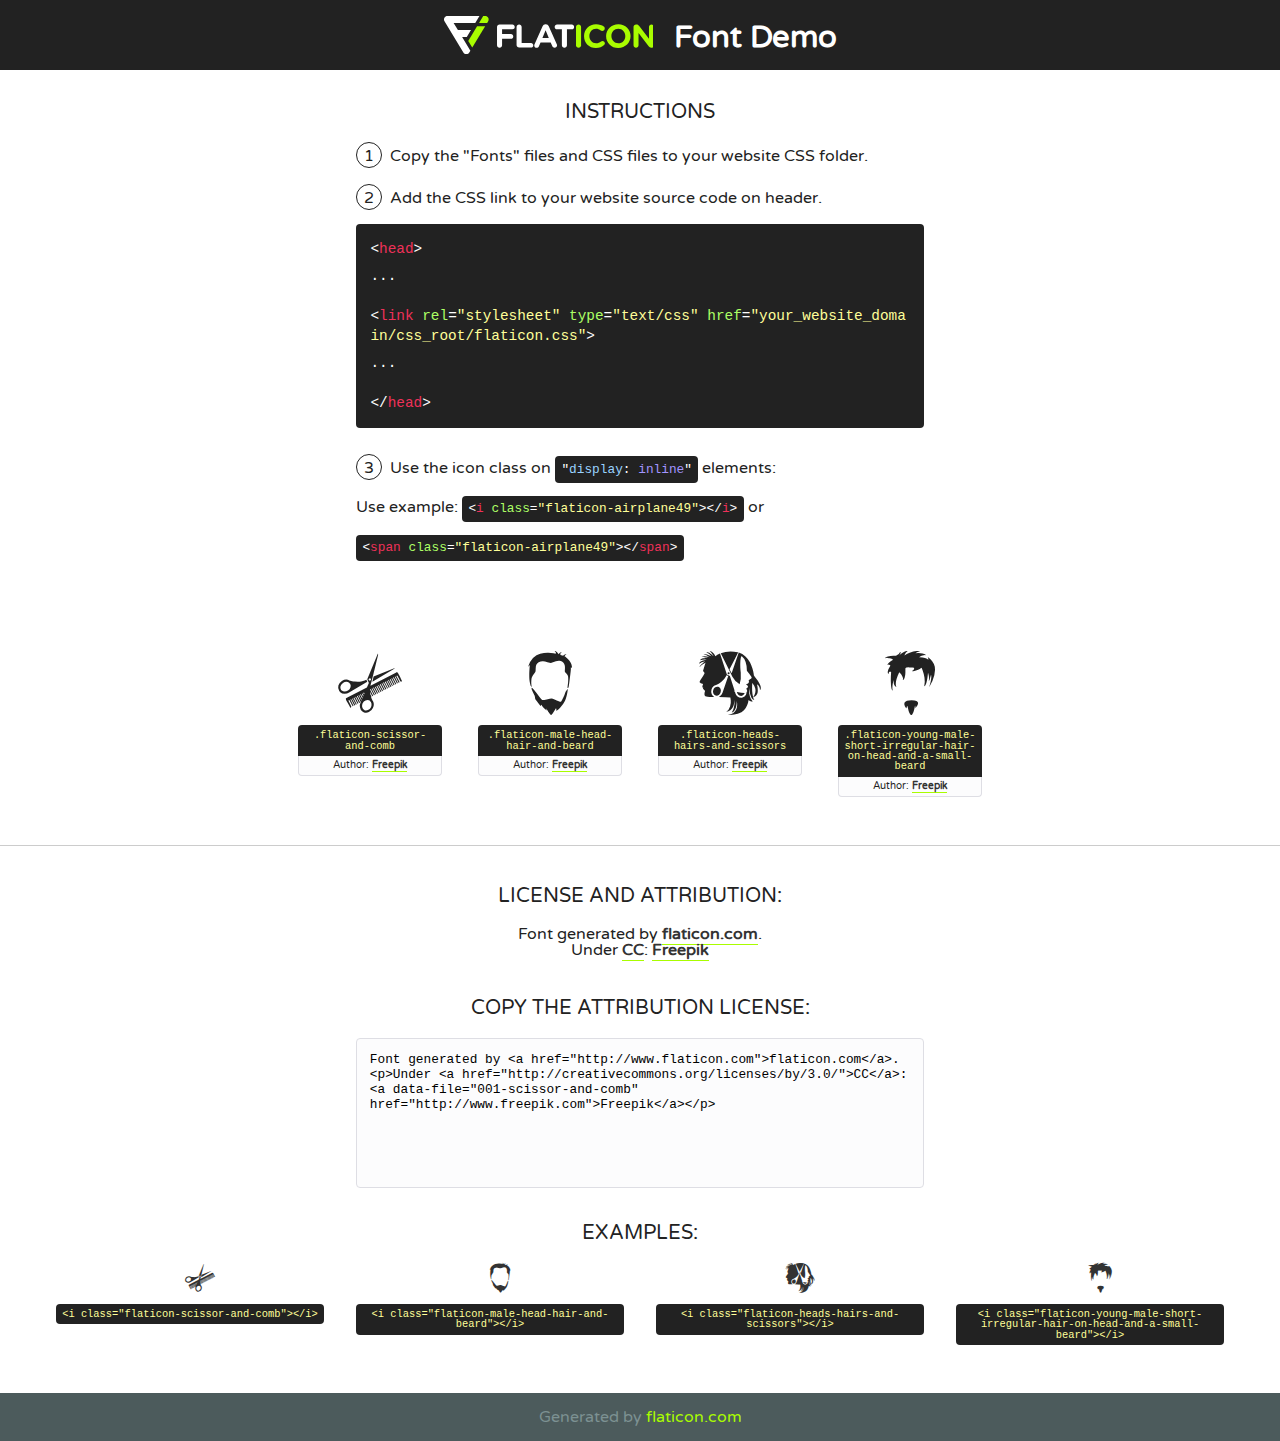
<file: fonts/flaticon/font/flaticon.html>
<!DOCTYPE html>
<!--
  Flaticon icon font: Flaticon
  Creation date: 11/09/2018 12:34
-->
<html>
<!DOCTYPE html>
<html>

<head>
    <title>Flaticon WebFont</title>
    <link href="http://fonts.googleapis.com/css?family=Varela+Round" rel="stylesheet" type="text/css" />
    <link rel="stylesheet" type="text/css" href="flaticon.css">
    <meta charset="UTF-8">
    <style>
    html, body, div, span, applet, object, iframe,
    h1, h2, h3, h4, h5, h6, p, blockquote, pre,
    a, abbr, acronym, address, big, cite, code,
    del, dfn, em, img, ins, kbd, q, s, samp,
    small, strike, strong, sub, sup, tt, var,
    b, u, i, center,
    dl, dt, dd, ol, ul, li,
    fieldset, form, label, legend,
    table, caption, tbody, tfoot, thead, tr, th, td,
    article, aside, canvas, details, embed, 
    figure, figcaption, footer, header, hgroup, 
    menu, nav, output, ruby, section, summary,
    time, mark, audio, video {
        margin: 0;
        padding: 0;
        border: 0;
        font-size: 100%;
        font: inherit;
        vertical-align: baseline;
    }
    /* HTML5 display-role reset for older browsers */
    article, aside, details, figcaption, figure, 
    footer, header, hgroup, menu, nav, section {
        display: block;
    }
    body {
        line-height: 1;
    }
    ol, ul {
        list-style: none;
    }
    blockquote, q {
        quotes: none;
    }
    blockquote:before, blockquote:after,
    q:before, q:after {
        content: '';
        content: none;
    }
    table {
        border-collapse: collapse;
        border-spacing: 0;
    }
    body {
        font-family: 'Varela Round', Helvetica, Arial, sans-serif;
        font-size: 16px;
        color: #222;
    }
    a {
        color: #333;
        border-bottom: 1px solid #a9fd00;
        font-weight: bold;
        text-decoration: none;
    }
    * {
        -moz-box-sizing: border-box;
        -webkit-box-sizing: border-box;
        box-sizing: border-box;
        margin: 0;
        padding: 0;
    }
    [class^="flaticon-"]:before, [class*=" flaticon-"]:before, [class^="flaticon-"]:after, [class*=" flaticon-"]:after {
        font-family: Flaticon;
        font-size: 30px;
        font-style: normal;
        margin-left: 20px;
        color: #333;
    }
    .wrapper {
        max-width: 600px;
        margin: auto;
        padding: 0 1em;
    }
    .title {
        font-size: 1.25em;
        text-align: center;
        margin-bottom: 1em;
        text-transform: uppercase;
    }
    header {
        text-align: center;
        background-color: #222;
        color: #fff;
        padding: 1em;
    }
    header .logo {
        width: 210px;
        height: 38px;
        display: inline-block;
        vertical-align: middle;
        margin-right: 1em;
        border: none;
    }
    header strong {
        font-size: 1.95em;
        font-weight: bold;
        vertical-align: middle;
        margin-top: 5px;
        display: inline-block;
    }
    .demo {
        margin: 2em auto;
        line-height: 1.25em;
    }
    .demo ul li {
        margin-bottom: 1em;
    }
    .demo ul li .num {
        color: #222;
        border-radius: 20px;
        display: inline-block;
        width: 26px;
        padding: 3px;
        height: 26px;
        text-align: center;
        margin-right: 0.5em;
        border: 1px solid #222;
    }
    .demo ul li code {
        background-color: #222;
        border-radius: 4px;
        padding: 0.25em 0.5em;
        display: inline-block;
        color: #fff;
        font-family: Consolas,Monaco,Lucida Console,Liberation Mono,DejaVu Sans Mono,Bitstream Vera Sans Mono,Courier New, monospace;
        font-weight: lighter;
        margin-top: 1em;
        font-size: 0.8em;
        word-break: break-all;
    }
    .demo ul li code.big {
        padding: 1em;
        font-size: 0.9em;
    }
    .demo ul li code .red {
        color: #EF3159;
    }
    .demo ul li code .green {
        color: #ACFF65;
    }
    .demo ul li code .yellow {
        color: #FFFF99;
    }
    .demo ul li code .blue {
        color: #99D3FF;
    }
    .demo ul li code .purple {
        color: #A295FF;
    }
    .demo ul li code .dots {
        margin-top: 0.5em;
        display: block;
    }
    #glyphs {
        border-bottom: 1px solid #ccc;
        padding: 2em 0;
        text-align: center;
    }
    .glyph {
        display: inline-block;
        width: 9em;
        margin: 1em;
        text-align: center;
        vertical-align: top;
        background: #FFF;
    }
    .glyph .glyph-icon {
        padding: 10px;
        display: block;
        font-family:"Flaticon";
        font-size: 64px;
        line-height: 1;
    }
    .glyph .glyph-icon:before {
        font-size: 64px;
        color: #222;
        margin-left: 0;
    }
    .class-name {
        font-size: 0.65em;
        background-color: #222;
        color: #fff;
        border-radius: 4px 4px 0 0;
        padding: 0.5em;
        color: #FFFF99;
        font-family: Consolas,Monaco,Lucida Console,Liberation Mono,DejaVu Sans Mono,Bitstream Vera Sans Mono,Courier New, monospace;
    }
    .author-name {
        font-size: 0.6em;
        background-color: #fcfcfd;
        border: 1px solid #DEDEE4;
        border-top: 0;
        border-radius: 0 0 4px 4px;
        padding: 0.5em;
    }
    .class-name:last-child {
        font-size: 10px;
        color:#888;
    }
    .class-name:last-child a {
        font-size: 10px;
        color:#555;
    }
    .class-name:last-child a:hover {
        color:#a9fd00;
    }
    .glyph > input {
        display: block;
        width: 100px;
        margin: 5px auto;
        text-align: center;
        font-size: 12px;
        cursor: text;
    }
    .glyph > input.icon-input {
        font-family:"Flaticon";
        font-size: 16px;
        margin-bottom: 10px;
    }
    .attribution .title {
        margin-top: 2em;
    }
    .attribution textarea {
        background-color: #fcfcfd;
        padding: 1em;
        border: none;
        box-shadow: none;
        border: 1px solid #DEDEE4;
        border-radius: 4px;
        resize: none;
        width: 100%;
        height: 150px;
        font-size: 0.8em;
        font-family: Consolas,Monaco,Lucida Console,Liberation Mono,DejaVu Sans Mono,Bitstream Vera Sans Mono,Courier New, monospace;
        -webkit-appearance: none;
    }
    .iconsuse {
        margin: 2em auto;
        text-align: center;
        max-width: 1200px;
    }
    .iconsuse:after {
        content: '';
        display: table;
        clear: both;
    }
    .iconsuse .image {
        float: left;
        width: 25%;
        padding: 0 1em;
    }
    .iconsuse .image p {
        margin-bottom: 1em;
    }
    .iconsuse .image span {
        display: block;
        font-size: 0.65em;
        background-color: #222;
        color: #fff;
        border-radius: 4px;
        padding: 0.5em;
        color: #FFFF99;
        margin-top: 1em;
        font-family: Consolas,Monaco,Lucida Console,Liberation Mono,DejaVu Sans Mono,Bitstream Vera Sans Mono,Courier New, monospace;
    }
    #footer {
        text-align: center;
        background-color: #4C5B5C;
        color: #7c9192;
        padding: 1em;
    }
    #footer a {
        border: none;
        color: #a9fd00;
        font-weight: normal;
    }
    @media (max-width: 960px) {
        .iconsuse .image {
            width: 50%;
        }
    }
    @media (max-width: 560px) {
        .iconsuse .image {
            width: 100%;
        }
    }
    </style>
</head>

<body class="characters-off">

    <header>
        <a href="http://www.flaticon.com" target="_blank" class="logo">
            <svg version="1.1" xmlns="http://www.w3.org/2000/svg" xmlns:xlink="http://www.w3.org/1999/xlink" xmlns:a="http://ns.adobe.com/AdobeSVGViewerExtensions/3.0/" viewBox="0 0 560.875 102.036" enable-background="new 0 0 560.875 102.036" xml:space="preserve">
                <defs>
                </defs>
                <g>
                    <g class="letters">
                        <path fill="#ffffff" d="M141.596,29.675c0-3.777,2.985-6.767,6.764-6.767h34.438c3.426,0,6.15,2.728,6.15,6.15
                        c0,3.43-2.724,6.149-6.15,6.149h-27.674v13.091h23.719c3.429,0,6.151,2.724,6.151,6.15c0,3.43-2.723,6.149-6.151,6.149h-23.719
                        v17.574c0,3.773-2.986,6.761-6.764,6.761c-3.779,0-6.764-2.989-6.764-6.761V29.675z"></path>
                        <path fill="#ffffff" d="M193.844,29.149c0-3.781,2.985-6.767,6.764-6.767c3.776,0,6.763,2.985,6.763,6.767v42.957h25.039
                        c3.426,0,6.149,2.726,6.149,6.153c0,3.425-2.723,6.15-6.149,6.15h-31.802c-3.779,0-6.764-2.986-6.764-6.768V29.149z"></path>
                        <path fill="#ffffff" d="M241.891,75.71l21.438-48.407c1.492-3.341,4.215-5.357,7.906-5.357h0.792
                        c3.686,0,6.323,2.017,7.815,5.357l21.439,48.407c0.436,0.967,0.701,1.845,0.701,2.723c0,3.602-2.809,6.501-6.414,6.501
                        c-3.161,0-5.269-1.845-6.499-4.655l-4.132-9.661h-27.059l-4.301,10.102c-1.144,2.631-3.426,4.214-6.237,4.214
                        c-3.517,0-6.24-2.81-6.24-6.325C241.1,77.64,241.451,76.677,241.891,75.71z M279.932,58.666l-8.521-20.297l-8.526,20.297H279.932
                        z"></path>
                        <path fill="#ffffff" d="M314.864,35.387H301.86c-3.429,0-6.239-2.813-6.239-6.238c0-3.429,2.811-6.24,6.239-6.24h39.533
                        c3.426,0,6.237,2.811,6.237,6.24c0,3.425-2.811,6.238-6.237,6.238h-13.001v42.785c0,3.773-2.99,6.761-6.764,6.761
                        c-3.779,0-6.764-2.989-6.764-6.761V35.387z"></path>
                        <path fill="#A9FD00" d="M352.615,29.149c0-3.781,2.985-6.767,6.767-6.767c3.774,0,6.761,2.985,6.761,6.767v49.024
                        c0,3.773-2.987,6.761-6.761,6.761c-3.781,0-6.767-2.989-6.767-6.761V29.149z"></path>
                        <path fill="#A9FD00" d="M374.132,53.836v-0.179c0-17.481,13.178-31.801,32.065-31.801c9.22,0,15.459,2.458,20.557,6.238
                        c1.402,1.054,2.637,2.985,2.637,5.357c0,3.692-2.985,6.59-6.681,6.59c-1.845,0-3.071-0.702-4.044-1.319
                        c-3.776-2.813-7.729-4.393-12.562-4.393c-10.364,0-17.831,8.611-17.831,19.154v0.173c0,10.542,7.291,19.329,17.831,19.329
                        c5.715,0,9.492-1.756,13.359-4.834c1.049-0.874,2.458-1.491,4.039-1.491c3.429,0,6.325,2.813,6.325,6.236
                        c0,2.106-1.056,3.78-2.282,4.834c-5.539,4.834-12.036,7.733-21.878,7.733C387.572,85.464,374.132,71.493,374.132,53.836z"></path>
                        <path fill="#A9FD00" d="M433.009,53.836v-0.179c0-17.481,13.79-31.801,32.766-31.801c18.981,0,32.592,14.143,32.592,31.628v0.173
                        c0,17.483-13.785,31.807-32.769,31.807C446.625,85.464,433.009,71.32,433.009,53.836z M484.224,53.836v-0.179
                        c0-10.539-7.725-19.326-18.626-19.326c-10.893,0-18.449,8.611-18.449,19.154v0.173c0,10.542,7.73,19.329,18.626,19.329
                        C476.676,72.986,484.224,64.378,484.224,53.836z"></path>
                        <path fill="#A9FD00" d="M506.233,29.321c0-3.774,2.99-6.763,6.767-6.763h1.401c3.252,0,5.183,1.583,7.029,3.953l26.093,34.265
                        V29.059c0-3.692,2.99-6.677,6.681-6.677c3.683,0,6.671,2.985,6.671,6.677v48.934c0,3.78-2.987,6.765-6.764,6.765h-0.436
                        c-3.257,0-5.188-1.581-7.034-3.953l-27.056-35.492v32.944c0,3.687-2.985,6.676-6.678,6.676c-3.683,0-6.673-2.989-6.673-6.676
                        V29.321z"></path>
                    </g>
                    <g class="insignia">
                        <path fill="#ffffff" d="M48.372,56.137h12.517l11.156-18.537H37.186L25.688,18.539h57.825L94.668,0H9.271
                        C5.925,0,2.842,1.801,1.198,4.716c-1.644,2.907-1.593,6.482,0.134,9.343l50.38,83.501c1.678,2.781,4.689,4.476,7.938,4.476
                        c3.246,0,6.257-1.695,7.935-4.476l2.898-4.804L48.372,56.137z"></path>
                        <g class="i">
                            <path fill="#A9FD00" d="M93.575,18.539h0.031v0.004l21.652,0.004l2.705-4.488c1.727-2.861,1.778-6.436,0.133-9.343
                            C116.454,1.801,113.371,0,110.026,0h-5.294L93.575,18.539z"></path>
                            <polygon fill="#A9FD00" points="88.291,27.356 64.725,66.486 75.519,84.404 109.942,27.356"></polygon>
                        </g>
                    </g>
                </g>
            </svg>
        </a>
        <strong>Font Demo</strong>
    </header>


    <section class="demo wrapper">

        <p class="title">Instructions</p>

        <ul>
            <li>
                <span class="num">1</span>Copy the "Fonts" files and CSS files to your website CSS folder.
            </li>
            <li>
                <span class="num">2</span>Add the CSS link to your website source code on header.
                <code class="big">
                    &lt;<span class="red">head</span>&gt;
                    <br/><span class="dots">...</span>
                    <br/>&lt;<span class="red">link</span> <span class="green">rel</span>=<span class="yellow">"stylesheet"</span> <span class="green">type</span>=<span class="yellow">"text/css"</span> <span class="green">href</span>=<span class="yellow">"your_website_domain/css_root/flaticon.css"</span>&gt;
                    <br/><span class="dots">...</span>
                    <br/>&lt;/<span class="red">head</span>&gt;
                </code>
            </li>

            <li>
                <p>
                    <span class="num">3</span>Use the icon class on <code>"<span class="blue">display</span>:<span class="purple"> inline</span>"</code> elements:
                    <br />
                    Use example: <code>&lt;<span class="red">i</span> <span class="green">class</span>=<span class="yellow">&quot;flaticon-airplane49&quot;</span>&gt;&lt;/<span class="red">i</span>&gt;</code> or <code>&lt;<span class="red">span</span> <span class="green">class</span>=<span class="yellow">&quot;flaticon-airplane49&quot;</span>&gt;&lt;/<span class="red">span</span>&gt;</code>
            </li>
        </ul>

    </section>




   <section id="glyphs">          
    
      
        <div class="glyph"><div class="glyph-icon flaticon-scissor-and-comb"></div>
            <div class="class-name">.flaticon-scissor-and-comb</div>
            <div class="author-name">Author: <a data-file="001-scissor-and-comb" href="http://www.freepik.com">Freepik</a> </div> 
        </div>        
        
        <div class="glyph"><div class="glyph-icon flaticon-male-head-hair-and-beard"></div>
            <div class="class-name">.flaticon-male-head-hair-and-beard</div>
            <div class="author-name">Author: <a data-file="002-male-head-hair-and-beard" href="http://www.freepik.com">Freepik</a> </div> 
        </div>        
        
        <div class="glyph"><div class="glyph-icon flaticon-heads-hairs-and-scissors"></div>
            <div class="class-name">.flaticon-heads-hairs-and-scissors</div>
            <div class="author-name">Author: <a data-file="003-heads-hairs-and-scissors" href="http://www.freepik.com">Freepik</a> </div> 
        </div>        
        
        <div class="glyph"><div class="glyph-icon flaticon-young-male-short-irregular-hair-on-head-and-a-small-beard"></div>
            <div class="class-name">.flaticon-young-male-short-irregular-hair-on-head-and-a-small-beard</div>
            <div class="author-name">Author: <a data-file="004-young-male-short-irregular-hair-on-head-and-a-small-beard" href="http://www.freepik.com">Freepik</a> </div> 
        </div>        
        

    </section>



    <section class="attribution wrapper"   style="text-align:center;">

      <div class="title">License and attribution:</div><div class="attrDiv">Font generated by <a href="http://www.flaticon.com">flaticon.com</a>. <div><p>Under <a href="http://creativecommons.org/licenses/by/3.0/">CC</a>: <a data-file="001-scissor-and-comb" href="http://www.freepik.com">Freepik</a></p>  </div>
      </div>
      <div class="title">Copy the Attribution License:</div>

    <textarea onclick="this.focus();this.select();">Font generated by &lt;a href=&quot;http://www.flaticon.com&quot;&gt;flaticon.com&lt;/a&gt;. <p>Under <a href="http://creativecommons.org/licenses/by/3.0/">CC</a>: <a data-file="001-scissor-and-comb" href="http://www.freepik.com">Freepik</a></p>  
     </textarea>

    </section>

    <section class="iconsuse">

          <div class="title">Examples:</div>            
             
            <div class="image">
                <p>
                    <i class="glyph-icon flaticon-scissor-and-comb"></i> 
                    <span>&lt;i class=&quot;flaticon-scissor-and-comb&quot;&gt;&lt;/i&gt;</span>
                </p>
            </div>
            
            <div class="image">
                <p>
                    <i class="glyph-icon flaticon-male-head-hair-and-beard"></i> 
                    <span>&lt;i class=&quot;flaticon-male-head-hair-and-beard&quot;&gt;&lt;/i&gt;</span>
                </p>
            </div>
            
            <div class="image">
                <p>
                    <i class="glyph-icon flaticon-heads-hairs-and-scissors"></i> 
                    <span>&lt;i class=&quot;flaticon-heads-hairs-and-scissors&quot;&gt;&lt;/i&gt;</span>
                </p>
            </div>
            
            <div class="image">
                <p>
                    <i class="glyph-icon flaticon-young-male-short-irregular-hair-on-head-and-a-small-beard"></i> 
                    <span>&lt;i class=&quot;flaticon-young-male-short-irregular-hair-on-head-and-a-small-beard&quot;&gt;&lt;/i&gt;</span>
                </p>
            </div>
                       
        </div>
                            
    </section>

<div id="footer">
    <div>Generated by <a href="http://www.flaticon.com">flaticon.com</a>
    </div>
</div>



</body>
</html>
</file>
<file: css/flaticon.css>
/*
  	Flaticon icon font: Flaticon
  	Creation date: 10/09/2018 08:41
  	*/
@font-face {
  font-family: "Flaticon";
  src: url("../fonts/flaticon/font/Flaticon.eot");
  src: url("../fonts/flaticon/font/Flaticon.eot?#iefix") format("embedded-opentype"),
       url("../fonts/flaticon/font/Flaticon.woff") format("woff"),
       url("../fonts/flaticon/font/Flaticon.ttf") format("truetype"),
       url("../fonts/flaticon/font/Flaticon.svg#Flaticon") format("svg");
  font-weight: normal;
  font-style: normal;
}

@media screen and (-webkit-min-device-pixel-ratio:0) {
  @font-face {
    font-family: "Flaticon";
    src: url("../fonts/flaticon/font/Flaticon.svg#Flaticon") format("svg");
  }
}

[class^="flaticon-"]:before, [class*=" flaticon-"]:before,
[class^="flaticon-"]:after, [class*=" flaticon-"]:after {   
  font-family: Flaticon;
  font-style: normal;
  font-weight: normal;
  font-variant: normal;
  text-transform: none;
  line-height: 1;

  /* Better Font Rendering =========== */
  -webkit-font-smoothing: antialiased;
  -moz-osx-font-smoothing: grayscale;
}

.flaticon-scissor-and-comb:before { content: "\f100"; }
.flaticon-male-head-hair-and-beard:before { content: "\f101"; }
.flaticon-heads-hairs-and-scissors:before { content: "\f102"; }
.flaticon-young-male-short-irregular-hair-on-head-and-a-small-beard:before { content: "\f103"; }
</file>
<file: css/icomoon.css>
@font-face {
  font-family: 'icomoon';
  src:  url('../fonts/icomoon/icomoon.eot?6tt51o');
  src:  url('../fonts/icomoon/icomoon.eot?6tt51o#iefix') format('embedded-opentype'),
    url('../fonts/icomoon/icomoon.ttf?6tt51o') format('truetype'),
    url('../fonts/icomoon/icomoon.woff?6tt51o') format('woff'),
    url('../fonts/icomoon/icomoon.svg?6tt51o#icomoon') format('svg');
  font-weight: normal;
  font-style: normal;
}

[class^="icon-"], [class*=" icon-"] {
  /* use !important to prevent issues with browser extensions that change fonts */
  font-family: 'icomoon' !important;
  speak: none;
  font-style: normal;
  font-weight: normal;
  font-variant: normal;
  text-transform: none;
  line-height: 1;

  /* Better Font Rendering =========== */
  -webkit-font-smoothing: antialiased;
  -moz-osx-font-smoothing: grayscale;
}

.icon-asterisk:before {
  content: "\f069";
}
.icon-plus:before {
  content: "\f067";
}
.icon-question:before {
  content: "\f128";
}
.icon-minus:before {
  content: "\f068";
}
.icon-glass:before {
  content: "\f000";
}
.icon-music:before {
  content: "\f001";
}
.icon-search:before {
  content: "\f002";
}
.icon-envelope-o:before {
  content: "\f003";
}
.icon-heart:before {
  content: "\f004";
}
.icon-star:before {
  content: "\f005";
}
.icon-star-o:before {
  content: "\f006";
}
.icon-user:before {
  content: "\f007";
}
.icon-film:before {
  content: "\f008";
}
.icon-th-large:before {
  content: "\f009";
}
.icon-th:before {
  content: "\f00a";
}
.icon-th-list:before {
  content: "\f00b";
}
.icon-check:before {
  content: "\f00c";
}
.icon-close:before {
  content: "\f00d";
}
.icon-remove:before {
  content: "\f00d";
}
.icon-times:before {
  content: "\f00d";
}
.icon-search-plus:before {
  content: "\f00e";
}
.icon-search-minus:before {
  content: "\f010";
}
.icon-power-off:before {
  content: "\f011";
}
.icon-signal:before {
  content: "\f012";
}
.icon-cog:before {
  content: "\f013";
}
.icon-gear:before {
  content: "\f013";
}
.icon-trash-o:before {
  content: "\f014";
}
.icon-home:before {
  content: "\f015";
}
.icon-file-o:before {
  content: "\f016";
}
.icon-clock-o:before {
  content: "\f017";
}
.icon-road:before {
  content: "\f018";
}
.icon-download:before {
  content: "\f019";
}
.icon-arrow-circle-o-down:before {
  content: "\f01a";
}
.icon-arrow-circle-o-up:before {
  content: "\f01b";
}
.icon-inbox:before {
  content: "\f01c";
}
.icon-play-circle-o:before {
  content: "\f01d";
}
.icon-repeat:before {
  content: "\f01e";
}
.icon-rotate-right:before {
  content: "\f01e";
}
.icon-refresh:before {
  content: "\f021";
}
.icon-list-alt:before {
  content: "\f022";
}
.icon-lock:before {
  content: "\f023";
}
.icon-flag:before {
  content: "\f024";
}
.icon-headphones:before {
  content: "\f025";
}
.icon-volume-off:before {
  content: "\f026";
}
.icon-volume-down:before {
  content: "\f027";
}
.icon-volume-up:before {
  content: "\f028";
}
.icon-qrcode:before {
  content: "\f029";
}
.icon-barcode:before {
  content: "\f02a";
}
.icon-tag:before {
  content: "\f02b";
}
.icon-tags:before {
  content: "\f02c";
}
.icon-book:before {
  content: "\f02d";
}
.icon-bookmark:before {
  content: "\f02e";
}
.icon-print:before {
  content: "\f02f";
}
.icon-camera:before {
  content: "\f030";
}
.icon-font:before {
  content: "\f031";
}
.icon-bold:before {
  content: "\f032";
}
.icon-italic:before {
  content: "\f033";
}
.icon-text-height:before {
  content: "\f034";
}
.icon-text-width:before {
  content: "\f035";
}
.icon-align-left:before {
  content: "\f036";
}
.icon-align-center:before {
  content: "\f037";
}
.icon-align-right:before {
  content: "\f038";
}
.icon-align-justify:before {
  content: "\f039";
}
.icon-list:before {
  content: "\f03a";
}
.icon-dedent:before {
  content: "\f03b";
}
.icon-outdent:before {
  content: "\f03b";
}
.icon-indent:before {
  content: "\f03c";
}
.icon-video-camera:before {
  content: "\f03d";
}
.icon-image:before {
  content: "\f03e";
}
.icon-photo:before {
  content: "\f03e";
}
.icon-picture-o:before {
  content: "\f03e";
}
.icon-pencil:before {
  content: "\f040";
}
.icon-map-marker:before {
  content: "\f041";
}
.icon-adjust:before {
  content: "\f042";
}
.icon-tint:before {
  content: "\f043";
}
.icon-edit:before {
  content: "\f044";
}
.icon-pencil-square-o:before {
  content: "\f044";
}
.icon-share-square-o:before {
  content: "\f045";
}
.icon-check-square-o:before {
  content: "\f046";
}
.icon-arrows:before {
  content: "\f047";
}
.icon-step-backward:before {
  content: "\f048";
}
.icon-fast-backward:before {
  content: "\f049";
}
.icon-backward:before {
  content: "\f04a";
}
.icon-play:before {
  content: "\f04b";
}
.icon-pause:before {
  content: "\f04c";
}
.icon-stop:before {
  content: "\f04d";
}
.icon-forward:before {
  content: "\f04e";
}
.icon-fast-forward:before {
  content: "\f050";
}
.icon-step-forward:before {
  content: "\f051";
}
.icon-eject:before {
  content: "\f052";
}
.icon-chevron-left:before {
  content: "\f053";
}
.icon-chevron-right:before {
  content: "\f054";
}
.icon-plus-circle:before {
  content: "\f055";
}
.icon-minus-circle:before {
  content: "\f056";
}
.icon-times-circle:before {
  content: "\f057";
}
.icon-check-circle:before {
  content: "\f058";
}
.icon-question-circle:before {
  content: "\f059";
}
.icon-info-circle:before {
  content: "\f05a";
}
.icon-crosshairs:before {
  content: "\f05b";
}
.icon-times-circle-o:before {
  content: "\f05c";
}
.icon-check-circle-o:before {
  content: "\f05d";
}
.icon-ban:before {
  content: "\f05e";
}
.icon-arrow-left:before {
  content: "\f060";
}
.icon-arrow-right:before {
  content: "\f061";
}
.icon-arrow-up:before {
  content: "\f062";
}
.icon-arrow-down:before {
  content: "\f063";
}
.icon-mail-forward:before {
  content: "\f064";
}
.icon-share:before {
  content: "\f064";
}
.icon-expand:before {
  content: "\f065";
}
.icon-compress:before {
  content: "\f066";
}
.icon-exclamation-circle:before {
  content: "\f06a";
}
.icon-gift:before {
  content: "\f06b";
}
.icon-leaf:before {
  content: "\f06c";
}
.icon-fire:before {
  content: "\f06d";
}
.icon-eye:before {
  content: "\f06e";
}
.icon-eye-slash:before {
  content: "\f070";
}
.icon-exclamation-triangle:before {
  content: "\f071";
}
.icon-warning:before {
  content: "\f071";
}
.icon-plane:before {
  content: "\f072";
}
.icon-calendar:before {
  content: "\f073";
}
.icon-random:before {
  content: "\f074";
}
.icon-comment:before {
  content: "\f075";
}
.icon-magnet:before {
  content: "\f076";
}
.icon-chevron-up:before {
  content: "\f077";
}
.icon-chevron-down:before {
  content: "\f078";
}
.icon-retweet:before {
  content: "\f079";
}
.icon-shopping-cart:before {
  content: "\f07a";
}
.icon-folder:before {
  content: "\f07b";
}
.icon-folder-open:before {
  content: "\f07c";
}
.icon-arrows-v:before {
  content: "\f07d";
}
.icon-arrows-h:before {
  content: "\f07e";
}
.icon-bar-chart:before {
  content: "\f080";
}
.icon-bar-chart-o:before {
  content: "\f080";
}
.icon-twitter-square:before {
  content: "\f081";
}
.icon-facebook-square:before {
  content: "\f082";
}
.icon-camera-retro:before {
  content: "\f083";
}
.icon-key:before {
  content: "\f084";
}
.icon-cogs:before {
  content: "\f085";
}
.icon-gears:before {
  content: "\f085";
}
.icon-comments:before {
  content: "\f086";
}
.icon-thumbs-o-up:before {
  content: "\f087";
}
.icon-thumbs-o-down:before {
  content: "\f088";
}
.icon-star-half:before {
  content: "\f089";
}
.icon-heart-o:before {
  content: "\f08a";
}
.icon-sign-out:before {
  content: "\f08b";
}
.icon-linkedin-square:before {
  content: "\f08c";
}
.icon-thumb-tack:before {
  content: "\f08d";
}
.icon-external-link:before {
  content: "\f08e";
}
.icon-sign-in:before {
  content: "\f090";
}
.icon-trophy:before {
  content: "\f091";
}
.icon-github-square:before {
  content: "\f092";
}
.icon-upload:before {
  content: "\f093";
}
.icon-lemon-o:before {
  content: "\f094";
}
.icon-phone:before {
  content: "\f095";
}
.icon-square-o:before {
  content: "\f096";
}
.icon-bookmark-o:before {
  content: "\f097";
}
.icon-phone-square:before {
  content: "\f098";
}
.icon-twitter:before {
  content: "\f099";
}
.icon-facebook:before {
  content: "\f09a";
}
.icon-facebook-f:before {
  content: "\f09a";
}
.icon-github:before {
  content: "\f09b";
}
.icon-unlock:before {
  content: "\f09c";
}
.icon-credit-card:before {
  content: "\f09d";
}
.icon-feed:before {
  content: "\f09e";
}
.icon-rss:before {
  content: "\f09e";
}
.icon-hdd-o:before {
  content: "\f0a0";
}
.icon-bullhorn:before {
  content: "\f0a1";
}
.icon-bell-o:before {
  content: "\f0a2";
}
.icon-certificate:before {
  content: "\f0a3";
}
.icon-hand-o-right:before {
  content: "\f0a4";
}
.icon-hand-o-left:before {
  content: "\f0a5";
}
.icon-hand-o-up:before {
  content: "\f0a6";
}
.icon-hand-o-down:before {
  content: "\f0a7";
}
.icon-arrow-circle-left:before {
  content: "\f0a8";
}
.icon-arrow-circle-right:before {
  content: "\f0a9";
}
.icon-arrow-circle-up:before {
  content: "\f0aa";
}
.icon-arrow-circle-down:before {
  content: "\f0ab";
}
.icon-globe:before {
  content: "\f0ac";
}
.icon-wrench:before {
  content: "\f0ad";
}
.icon-tasks:before {
  content: "\f0ae";
}
.icon-filter:before {
  content: "\f0b0";
}
.icon-briefcase:before {
  content: "\f0b1";
}
.icon-arrows-alt:before {
  content: "\f0b2";
}
.icon-group:before {
  content: "\f0c0";
}
.icon-users:before {
  content: "\f0c0";
}
.icon-chain:before {
  content: "\f0c1";
}
.icon-link:before {
  content: "\f0c1";
}
.icon-cloud:before {
  content: "\f0c2";
}
.icon-flask:before {
  content: "\f0c3";
}
.icon-cut:before {
  content: "\f0c4";
}
.icon-scissors:before {
  content: "\f0c4";
}
.icon-copy:before {
  content: "\f0c5";
}
.icon-files-o:before {
  content: "\f0c5";
}
.icon-paperclip:before {
  content: "\f0c6";
}
.icon-floppy-o:before {
  content: "\f0c7";
}
.icon-save:before {
  content: "\f0c7";
}
.icon-square:before {
  content: "\f0c8";
}
.icon-bars:before {
  content: "\f0c9";
}
.icon-navicon:before {
  content: "\f0c9";
}
.icon-reorder:before {
  content: "\f0c9";
}
.icon-list-ul:before {
  content: "\f0ca";
}
.icon-list-ol:before {
  content: "\f0cb";
}
.icon-strikethrough:before {
  content: "\f0cc";
}
.icon-underline:before {
  content: "\f0cd";
}
.icon-table:before {
  content: "\f0ce";
}
.icon-magic:before {
  content: "\f0d0";
}
.icon-truck:before {
  content: "\f0d1";
}
.icon-pinterest:before {
  content: "\f0d2";
}
.icon-pinterest-square:before {
  content: "\f0d3";
}
.icon-google-plus-square:before {
  content: "\f0d4";
}
.icon-google-plus:before {
  content: "\f0d5";
}
.icon-money:before {
  content: "\f0d6";
}
.icon-caret-down:before {
  content: "\f0d7";
}
.icon-caret-up:before {
  content: "\f0d8";
}
.icon-caret-left:before {
  content: "\f0d9";
}
.icon-caret-right:before {
  content: "\f0da";
}
.icon-columns:before {
  content: "\f0db";
}
.icon-sort:before {
  content: "\f0dc";
}
.icon-unsorted:before {
  content: "\f0dc";
}
.icon-sort-desc:before {
  content: "\f0dd";
}
.icon-sort-down:before {
  content: "\f0dd";
}
.icon-sort-asc:before {
  content: "\f0de";
}
.icon-sort-up:before {
  content: "\f0de";
}
.icon-envelope:before {
  content: "\f0e0";
}
.icon-linkedin:before {
  content: "\f0e1";
}
.icon-rotate-left:before {
  content: "\f0e2";
}
.icon-undo:before {
  content: "\f0e2";
}
.icon-gavel:before {
  content: "\f0e3";
}
.icon-legal:before {
  content: "\f0e3";
}
.icon-dashboard:before {
  content: "\f0e4";
}
.icon-tachometer:before {
  content: "\f0e4";
}
.icon-comment-o:before {
  content: "\f0e5";
}
.icon-comments-o:before {
  content: "\f0e6";
}
.icon-bolt:before {
  content: "\f0e7";
}
.icon-flash:before {
  content: "\f0e7";
}
.icon-sitemap:before {
  content: "\f0e8";
}
.icon-umbrella:before {
  content: "\f0e9";
}
.icon-clipboard:before {
  content: "\f0ea";
}
.icon-paste:before {
  content: "\f0ea";
}
.icon-lightbulb-o:before {
  content: "\f0eb";
}
.icon-exchange:before {
  content: "\f0ec";
}
.icon-cloud-download:before {
  content: "\f0ed";
}
.icon-cloud-upload:before {
  content: "\f0ee";
}
.icon-user-md:before {
  content: "\f0f0";
}
.icon-stethoscope:before {
  content: "\f0f1";
}
.icon-suitcase:before {
  content: "\f0f2";
}
.icon-bell:before {
  content: "\f0f3";
}
.icon-coffee:before {
  content: "\f0f4";
}
.icon-cutlery:before {
  content: "\f0f5";
}
.icon-file-text-o:before {
  content: "\f0f6";
}
.icon-building-o:before {
  content: "\f0f7";
}
.icon-hospital-o:before {
  content: "\f0f8";
}
.icon-ambulance:before {
  content: "\f0f9";
}
.icon-medkit:before {
  content: "\f0fa";
}
.icon-fighter-jet:before {
  content: "\f0fb";
}
.icon-beer:before {
  content: "\f0fc";
}
.icon-h-square:before {
  content: "\f0fd";
}
.icon-plus-square:before {
  content: "\f0fe";
}
.icon-angle-double-left:before {
  content: "\f100";
}
.icon-angle-double-right:before {
  content: "\f101";
}
.icon-angle-double-up:before {
  content: "\f102";
}
.icon-angle-double-down:before {
  content: "\f103";
}
.icon-angle-left:before {
  content: "\f104";
}
.icon-angle-right:before {
  content: "\f105";
}
.icon-angle-up:before {
  content: "\f106";
}
.icon-angle-down:before {
  content: "\f107";
}
.icon-desktop:before {
  content: "\f108";
}
.icon-laptop:before {
  content: "\f109";
}
.icon-tablet:before {
  content: "\f10a";
}
.icon-mobile:before {
  content: "\f10b";
}
.icon-mobile-phone:before {
  content: "\f10b";
}
.icon-circle-o:before {
  content: "\f10c";
}
.icon-quote-left:before {
  content: "\f10d";
}
.icon-quote-right:before {
  content: "\f10e";
}
.icon-spinner:before {
  content: "\f110";
}
.icon-circle:before {
  content: "\f111";
}
.icon-mail-reply:before {
  content: "\f112";
}
.icon-reply:before {
  content: "\f112";
}
.icon-github-alt:before {
  content: "\f113";
}
.icon-folder-o:before {
  content: "\f114";
}
.icon-folder-open-o:before {
  content: "\f115";
}
.icon-smile-o:before {
  content: "\f118";
}
.icon-frown-o:before {
  content: "\f119";
}
.icon-meh-o:before {
  content: "\f11a";
}
.icon-gamepad:before {
  content: "\f11b";
}
.icon-keyboard-o:before {
  content: "\f11c";
}
.icon-flag-o:before {
  content: "\f11d";
}
.icon-flag-checkered:before {
  content: "\f11e";
}
.icon-terminal:before {
  content: "\f120";
}
.icon-code:before {
  content: "\f121";
}
.icon-mail-reply-all:before {
  content: "\f122";
}
.icon-reply-all:before {
  content: "\f122";
}
.icon-star-half-empty:before {
  content: "\f123";
}
.icon-star-half-full:before {
  content: "\f123";
}
.icon-star-half-o:before {
  content: "\f123";
}
.icon-location-arrow:before {
  content: "\f124";
}
.icon-crop:before {
  content: "\f125";
}
.icon-code-fork:before {
  content: "\f126";
}
.icon-chain-broken:before {
  content: "\f127";
}
.icon-unlink:before {
  content: "\f127";
}
.icon-info:before {
  content: "\f129";
}
.icon-exclamation:before {
  content: "\f12a";
}
.icon-superscript:before {
  content: "\f12b";
}
.icon-subscript:before {
  content: "\f12c";
}
.icon-eraser:before {
  content: "\f12d";
}
.icon-puzzle-piece:before {
  content: "\f12e";
}
.icon-microphone:before {
  content: "\f130";
}
.icon-microphone-slash:before {
  content: "\f131";
}
.icon-shield:before {
  content: "\f132";
}
.icon-calendar-o:before {
  content: "\f133";
}
.icon-fire-extinguisher:before {
  content: "\f134";
}
.icon-rocket:before {
  content: "\f135";
}
.icon-maxcdn:before {
  content: "\f136";
}
.icon-chevron-circle-left:before {
  content: "\f137";
}
.icon-chevron-circle-right:before {
  content: "\f138";
}
.icon-chevron-circle-up:before {
  content: "\f139";
}
.icon-chevron-circle-down:before {
  content: "\f13a";
}
.icon-html5:before {
  content: "\f13b";
}
.icon-css3:before {
  content: "\f13c";
}
.icon-anchor:before {
  content: "\f13d";
}
.icon-unlock-alt:before {
  content: "\f13e";
}
.icon-bullseye:before {
  content: "\f140";
}
.icon-ellipsis-h:before {
  content: "\f141";
}
.icon-ellipsis-v:before {
  content: "\f142";
}
.icon-rss-square:before {
  content: "\f143";
}
.icon-play-circle:before {
  content: "\f144";
}
.icon-ticket:before {
  content: "\f145";
}
.icon-minus-square:before {
  content: "\f146";
}
.icon-minus-square-o:before {
  content: "\f147";
}
.icon-level-up:before {
  content: "\f148";
}
.icon-level-down:before {
  content: "\f149";
}
.icon-check-square:before {
  content: "\f14a";
}
.icon-pencil-square:before {
  content: "\f14b";
}
.icon-external-link-square:before {
  content: "\f14c";
}
.icon-share-square:before {
  content: "\f14d";
}
.icon-compass:before {
  content: "\f14e";
}
.icon-caret-square-o-down:before {
  content: "\f150";
}
.icon-toggle-down:before {
  content: "\f150";
}
.icon-caret-square-o-up:before {
  content: "\f151";
}
.icon-toggle-up:before {
  content: "\f151";
}
.icon-caret-square-o-right:before {
  content: "\f152";
}
.icon-toggle-right:before {
  content: "\f152";
}
.icon-eur:before {
  content: "\f153";
}
.icon-euro:before {
  content: "\f153";
}
.icon-gbp:before {
  content: "\f154";
}
.icon-dollar:before {
  content: "\f155";
}
.icon-usd:before {
  content: "\f155";
}
.icon-inr:before {
  content: "\f156";
}
.icon-rupee:before {
  content: "\f156";
}
.icon-cny:before {
  content: "\f157";
}
.icon-jpy:before {
  content: "\f157";
}
.icon-rmb:before {
  content: "\f157";
}
.icon-yen:before {
  content: "\f157";
}
.icon-rouble:before {
  content: "\f158";
}
.icon-rub:before {
  content: "\f158";
}
.icon-ruble:before {
  content: "\f158";
}
.icon-krw:before {
  content: "\f159";
}
.icon-won:before {
  content: "\f159";
}
.icon-bitcoin:before {
  content: "\f15a";
}
.icon-btc:before {
  content: "\f15a";
}
.icon-file:before {
  content: "\f15b";
}
.icon-file-text:before {
  content: "\f15c";
}
.icon-sort-alpha-asc:before {
  content: "\f15d";
}
.icon-sort-alpha-desc:before {
  content: "\f15e";
}
.icon-sort-amount-asc:before {
  content: "\f160";
}
.icon-sort-amount-desc:before {
  content: "\f161";
}
.icon-sort-numeric-asc:before {
  content: "\f162";
}
.icon-sort-numeric-desc:before {
  content: "\f163";
}
.icon-thumbs-up:before {
  content: "\f164";
}
.icon-thumbs-down:before {
  content: "\f165";
}
.icon-youtube-square:before {
  content: "\f166";
}
.icon-youtube:before {
  content: "\f167";
}
.icon-xing:before {
  content: "\f168";
}
.icon-xing-square:before {
  content: "\f169";
}
.icon-youtube-play:before {
  content: "\f16a";
}
.icon-dropbox:before {
  content: "\f16b";
}
.icon-stack-overflow:before {
  content: "\f16c";
}
.icon-instagram:before {
  content: "\f16d";
}
.icon-flickr:before {
  content: "\f16e";
}
.icon-adn:before {
  content: "\f170";
}
.icon-bitbucket:before {
  content: "\f171";
}
.icon-bitbucket-square:before {
  content: "\f172";
}
.icon-tumblr:before {
  content: "\f173";
}
.icon-tumblr-square:before {
  content: "\f174";
}
.icon-long-arrow-down:before {
  content: "\f175";
}
.icon-long-arrow-up:before {
  content: "\f176";
}
.icon-long-arrow-left:before {
  content: "\f177";
}
.icon-long-arrow-right:before {
  content: "\f178";
}
.icon-apple:before {
  content: "\f179";
}
.icon-windows:before {
  content: "\f17a";
}
.icon-android:before {
  content: "\f17b";
}
.icon-linux:before {
  content: "\f17c";
}
.icon-dribbble:before {
  content: "\f17d";
}
.icon-skype:before {
  content: "\f17e";
}
.icon-foursquare:before {
  content: "\f180";
}
.icon-trello:before {
  content: "\f181";
}
.icon-female:before {
  content: "\f182";
}
.icon-male:before {
  content: "\f183";
}
.icon-gittip:before {
  content: "\f184";
}
.icon-gratipay:before {
  content: "\f184";
}
.icon-sun-o:before {
  content: "\f185";
}
.icon-moon-o:before {
  content: "\f186";
}
.icon-archive:before {
  content: "\f187";
}
.icon-bug:before {
  content: "\f188";
}
.icon-vk:before {
  content: "\f189";
}
.icon-weibo:before {
  content: "\f18a";
}
.icon-renren:before {
  content: "\f18b";
}
.icon-pagelines:before {
  content: "\f18c";
}
.icon-stack-exchange:before {
  content: "\f18d";
}
.icon-arrow-circle-o-right:before {
  content: "\f18e";
}
.icon-arrow-circle-o-left:before {
  content: "\f190";
}
.icon-caret-square-o-left:before {
  content: "\f191";
}
.icon-toggle-left:before {
  content: "\f191";
}
.icon-dot-circle-o:before {
  content: "\f192";
}
.icon-wheelchair:before {
  content: "\f193";
}
.icon-vimeo-square:before {
  content: "\f194";
}
.icon-try:before {
  content: "\f195";
}
.icon-turkish-lira:before {
  content: "\f195";
}
.icon-plus-square-o:before {
  content: "\f196";
}
.icon-space-shuttle:before {
  content: "\f197";
}
.icon-slack:before {
  content: "\f198";
}
.icon-envelope-square:before {
  content: "\f199";
}
.icon-wordpress:before {
  content: "\f19a";
}
.icon-openid:before {
  content: "\f19b";
}
.icon-bank:before {
  content: "\f19c";
}
.icon-institution:before {
  content: "\f19c";
}
.icon-university:before {
  content: "\f19c";
}
.icon-graduation-cap:before {
  content: "\f19d";
}
.icon-mortar-board:before {
  content: "\f19d";
}
.icon-yahoo:before {
  content: "\f19e";
}
.icon-google:before {
  content: "\f1a0";
}
.icon-reddit:before {
  content: "\f1a1";
}
.icon-reddit-square:before {
  content: "\f1a2";
}
.icon-stumbleupon-circle:before {
  content: "\f1a3";
}
.icon-stumbleupon:before {
  content: "\f1a4";
}
.icon-delicious:before {
  content: "\f1a5";
}
.icon-digg:before {
  content: "\f1a6";
}
.icon-pied-piper-pp:before {
  content: "\f1a7";
}
.icon-pied-piper-alt:before {
  content: "\f1a8";
}
.icon-drupal:before {
  content: "\f1a9";
}
.icon-joomla:before {
  content: "\f1aa";
}
.icon-language:before {
  content: "\f1ab";
}
.icon-fax:before {
  content: "\f1ac";
}
.icon-building:before {
  content: "\f1ad";
}
.icon-child:before {
  content: "\f1ae";
}
.icon-paw:before {
  content: "\f1b0";
}
.icon-spoon:before {
  content: "\f1b1";
}
.icon-cube:before {
  content: "\f1b2";
}
.icon-cubes:before {
  content: "\f1b3";
}
.icon-behance:before {
  content: "\f1b4";
}
.icon-behance-square:before {
  content: "\f1b5";
}
.icon-steam:before {
  content: "\f1b6";
}
.icon-steam-square:before {
  content: "\f1b7";
}
.icon-recycle:before {
  content: "\f1b8";
}
.icon-automobile:before {
  content: "\f1b9";
}
.icon-car:before {
  content: "\f1b9";
}
.icon-cab:before {
  content: "\f1ba";
}
.icon-taxi:before {
  content: "\f1ba";
}
.icon-tree:before {
  content: "\f1bb";
}
.icon-spotify:before {
  content: "\f1bc";
}
.icon-deviantart:before {
  content: "\f1bd";
}
.icon-soundcloud:before {
  content: "\f1be";
}
.icon-database:before {
  content: "\f1c0";
}
.icon-file-pdf-o:before {
  content: "\f1c1";
}
.icon-file-word-o:before {
  content: "\f1c2";
}
.icon-file-excel-o:before {
  content: "\f1c3";
}
.icon-file-powerpoint-o:before {
  content: "\f1c4";
}
.icon-file-image-o:before {
  content: "\f1c5";
}
.icon-file-photo-o:before {
  content: "\f1c5";
}
.icon-file-picture-o:before {
  content: "\f1c5";
}
.icon-file-archive-o:before {
  content: "\f1c6";
}
.icon-file-zip-o:before {
  content: "\f1c6";
}
.icon-file-audio-o:before {
  content: "\f1c7";
}
.icon-file-sound-o:before {
  content: "\f1c7";
}
.icon-file-movie-o:before {
  content: "\f1c8";
}
.icon-file-video-o:before {
  content: "\f1c8";
}
.icon-file-code-o:before {
  content: "\f1c9";
}
.icon-vine:before {
  content: "\f1ca";
}
.icon-codepen:before {
  content: "\f1cb";
}
.icon-jsfiddle:before {
  content: "\f1cc";
}
.icon-life-bouy:before {
  content: "\f1cd";
}
.icon-life-buoy:before {
  content: "\f1cd";
}
.icon-life-ring:before {
  content: "\f1cd";
}
.icon-life-saver:before {
  content: "\f1cd";
}
.icon-support:before {
  content: "\f1cd";
}
.icon-circle-o-notch:before {
  content: "\f1ce";
}
.icon-ra:before {
  content: "\f1d0";
}
.icon-rebel:before {
  content: "\f1d0";
}
.icon-resistance:before {
  content: "\f1d0";
}
.icon-empire:before {
  content: "\f1d1";
}
.icon-ge:before {
  content: "\f1d1";
}
.icon-git-square:before {
  content: "\f1d2";
}
.icon-git:before {
  content: "\f1d3";
}
.icon-hacker-news:before {
  content: "\f1d4";
}
.icon-y-combinator-square:before {
  content: "\f1d4";
}
.icon-yc-square:before {
  content: "\f1d4";
}
.icon-tencent-weibo:before {
  content: "\f1d5";
}
.icon-qq:before {
  content: "\f1d6";
}
.icon-wechat:before {
  content: "\f1d7";
}
.icon-weixin:before {
  content: "\f1d7";
}
.icon-paper-plane:before {
  content: "\f1d8";
}
.icon-send:before {
  content: "\f1d8";
}
.icon-paper-plane-o:before {
  content: "\f1d9";
}
.icon-send-o:before {
  content: "\f1d9";
}
.icon-history:before {
  content: "\f1da";
}
.icon-circle-thin:before {
  content: "\f1db";
}
.icon-header:before {
  content: "\f1dc";
}
.icon-paragraph:before {
  content: "\f1dd";
}
.icon-sliders:before {
  content: "\f1de";
}
.icon-share-alt:before {
  content: "\f1e0";
}
.icon-share-alt-square:before {
  content: "\f1e1";
}
.icon-bomb:before {
  content: "\f1e2";
}
.icon-futbol-o:before {
  content: "\f1e3";
}
.icon-soccer-ball-o:before {
  content: "\f1e3";
}
.icon-tty:before {
  content: "\f1e4";
}
.icon-binoculars:before {
  content: "\f1e5";
}
.icon-plug:before {
  content: "\f1e6";
}
.icon-slideshare:before {
  content: "\f1e7";
}
.icon-twitch:before {
  content: "\f1e8";
}
.icon-yelp:before {
  content: "\f1e9";
}
.icon-newspaper-o:before {
  content: "\f1ea";
}
.icon-wifi:before {
  content: "\f1eb";
}
.icon-calculator:before {
  content: "\f1ec";
}
.icon-paypal:before {
  content: "\f1ed";
}
.icon-google-wallet:before {
  content: "\f1ee";
}
.icon-cc-visa:before {
  content: "\f1f0";
}
.icon-cc-mastercard:before {
  content: "\f1f1";
}
.icon-cc-discover:before {
  content: "\f1f2";
}
.icon-cc-amex:before {
  content: "\f1f3";
}
.icon-cc-paypal:before {
  content: "\f1f4";
}
.icon-cc-stripe:before {
  content: "\f1f5";
}
.icon-bell-slash:before {
  content: "\f1f6";
}
.icon-bell-slash-o:before {
  content: "\f1f7";
}
.icon-trash:before {
  content: "\f1f8";
}
.icon-copyright:before {
  content: "\f1f9";
}
.icon-at:before {
  content: "\f1fa";
}
.icon-eyedropper:before {
  content: "\f1fb";
}
.icon-paint-brush:before {
  content: "\f1fc";
}
.icon-birthday-cake:before {
  content: "\f1fd";
}
.icon-area-chart:before {
  content: "\f1fe";
}
.icon-pie-chart:before {
  content: "\f200";
}
.icon-line-chart:before {
  content: "\f201";
}
.icon-lastfm:before {
  content: "\f202";
}
.icon-lastfm-square:before {
  content: "\f203";
}
.icon-toggle-off:before {
  content: "\f204";
}
.icon-toggle-on:before {
  content: "\f205";
}
.icon-bicycle:before {
  content: "\f206";
}
.icon-bus:before {
  content: "\f207";
}
.icon-ioxhost:before {
  content: "\f208";
}
.icon-angellist:before {
  content: "\f209";
}
.icon-cc:before {
  content: "\f20a";
}
.icon-ils:before {
  content: "\f20b";
}
.icon-shekel:before {
  content: "\f20b";
}
.icon-sheqel:before {
  content: "\f20b";
}
.icon-meanpath:before {
  content: "\f20c";
}
.icon-buysellads:before {
  content: "\f20d";
}
.icon-connectdevelop:before {
  content: "\f20e";
}
.icon-dashcube:before {
  content: "\f210";
}
.icon-forumbee:before {
  content: "\f211";
}
.icon-leanpub:before {
  content: "\f212";
}
.icon-sellsy:before {
  content: "\f213";
}
.icon-shirtsinbulk:before {
  content: "\f214";
}
.icon-simplybuilt:before {
  content: "\f215";
}
.icon-skyatlas:before {
  content: "\f216";
}
.icon-cart-plus:before {
  content: "\f217";
}
.icon-cart-arrow-down:before {
  content: "\f218";
}
.icon-diamond:before {
  content: "\f219";
}
.icon-ship:before {
  content: "\f21a";
}
.icon-user-secret:before {
  content: "\f21b";
}
.icon-motorcycle:before {
  content: "\f21c";
}
.icon-street-view:before {
  content: "\f21d";
}
.icon-heartbeat:before {
  content: "\f21e";
}
.icon-venus:before {
  content: "\f221";
}
.icon-mars:before {
  content: "\f222";
}
.icon-mercury:before {
  content: "\f223";
}
.icon-intersex:before {
  content: "\f224";
}
.icon-transgender:before {
  content: "\f224";
}
.icon-transgender-alt:before {
  content: "\f225";
}
.icon-venus-double:before {
  content: "\f226";
}
.icon-mars-double:before {
  content: "\f227";
}
.icon-venus-mars:before {
  content: "\f228";
}
.icon-mars-stroke:before {
  content: "\f229";
}
.icon-mars-stroke-v:before {
  content: "\f22a";
}
.icon-mars-stroke-h:before {
  content: "\f22b";
}
.icon-neuter:before {
  content: "\f22c";
}
.icon-genderless:before {
  content: "\f22d";
}
.icon-facebook-official:before {
  content: "\f230";
}
.icon-pinterest-p:before {
  content: "\f231";
}
.icon-whatsapp:before {
  content: "\f232";
}
.icon-server:before {
  content: "\f233";
}
.icon-user-plus:before {
  content: "\f234";
}
.icon-user-times:before {
  content: "\f235";
}
.icon-bed:before {
  content: "\f236";
}
.icon-hotel:before {
  content: "\f236";
}
.icon-viacoin:before {
  content: "\f237";
}
.icon-train:before {
  content: "\f238";
}
.icon-subway:before {
  content: "\f239";
}
.icon-medium:before {
  content: "\f23a";
}
.icon-y-combinator:before {
  content: "\f23b";
}
.icon-yc:before {
  content: "\f23b";
}
.icon-optin-monster:before {
  content: "\f23c";
}
.icon-opencart:before {
  content: "\f23d";
}
.icon-expeditedssl:before {
  content: "\f23e";
}
.icon-battery:before {
  content: "\f240";
}
.icon-battery-4:before {
  content: "\f240";
}
.icon-battery-full:before {
  content: "\f240";
}
.icon-battery-3:before {
  content: "\f241";
}
.icon-battery-three-quarters:before {
  content: "\f241";
}
.icon-battery-2:before {
  content: "\f242";
}
.icon-battery-half:before {
  content: "\f242";
}
.icon-battery-1:before {
  content: "\f243";
}
.icon-battery-quarter:before {
  content: "\f243";
}
.icon-battery-0:before {
  content: "\f244";
}
.icon-battery-empty:before {
  content: "\f244";
}
.icon-mouse-pointer:before {
  content: "\f245";
}
.icon-i-cursor:before {
  content: "\f246";
}
.icon-object-group:before {
  content: "\f247";
}
.icon-object-ungroup:before {
  content: "\f248";
}
.icon-sticky-note:before {
  content: "\f249";
}
.icon-sticky-note-o:before {
  content: "\f24a";
}
.icon-cc-jcb:before {
  content: "\f24b";
}
.icon-cc-diners-club:before {
  content: "\f24c";
}
.icon-clone:before {
  content: "\f24d";
}
.icon-balance-scale:before {
  content: "\f24e";
}
.icon-hourglass-o:before {
  content: "\f250";
}
.icon-hourglass-1:before {
  content: "\f251";
}
.icon-hourglass-start:before {
  content: "\f251";
}
.icon-hourglass-2:before {
  content: "\f252";
}
.icon-hourglass-half:before {
  content: "\f252";
}
.icon-hourglass-3:before {
  content: "\f253";
}
.icon-hourglass-end:before {
  content: "\f253";
}
.icon-hourglass:before {
  content: "\f254";
}
.icon-hand-grab-o:before {
  content: "\f255";
}
.icon-hand-rock-o:before {
  content: "\f255";
}
.icon-hand-paper-o:before {
  content: "\f256";
}
.icon-hand-stop-o:before {
  content: "\f256";
}
.icon-hand-scissors-o:before {
  content: "\f257";
}
.icon-hand-lizard-o:before {
  content: "\f258";
}
.icon-hand-spock-o:before {
  content: "\f259";
}
.icon-hand-pointer-o:before {
  content: "\f25a";
}
.icon-hand-peace-o:before {
  content: "\f25b";
}
.icon-trademark:before {
  content: "\f25c";
}
.icon-registered:before {
  content: "\f25d";
}
.icon-creative-commons:before {
  content: "\f25e";
}
.icon-gg:before {
  content: "\f260";
}
.icon-gg-circle:before {
  content: "\f261";
}
.icon-tripadvisor:before {
  content: "\f262";
}
.icon-odnoklassniki:before {
  content: "\f263";
}
.icon-odnoklassniki-square:before {
  content: "\f264";
}
.icon-get-pocket:before {
  content: "\f265";
}
.icon-wikipedia-w:before {
  content: "\f266";
}
.icon-safari:before {
  content: "\f267";
}
.icon-chrome:before {
  content: "\f268";
}
.icon-firefox:before {
  content: "\f269";
}
.icon-opera:before {
  content: "\f26a";
}
.icon-internet-explorer:before {
  content: "\f26b";
}
.icon-television:before {
  content: "\f26c";
}
.icon-tv:before {
  content: "\f26c";
}
.icon-contao:before {
  content: "\f26d";
}
.icon-500px:before {
  content: "\f26e";
}
.icon-amazon:before {
  content: "\f270";
}
.icon-calendar-plus-o:before {
  content: "\f271";
}
.icon-calendar-minus-o:before {
  content: "\f272";
}
.icon-calendar-times-o:before {
  content: "\f273";
}
.icon-calendar-check-o:before {
  content: "\f274";
}
.icon-industry:before {
  content: "\f275";
}
.icon-map-pin:before {
  content: "\f276";
}
.icon-map-signs:before {
  content: "\f277";
}
.icon-map-o:before {
  content: "\f278";
}
.icon-map:before {
  content: "\f279";
}
.icon-commenting:before {
  content: "\f27a";
}
.icon-commenting-o:before {
  content: "\f27b";
}
.icon-houzz:before {
  content: "\f27c";
}
.icon-vimeo:before {
  content: "\f27d";
}
.icon-black-tie:before {
  content: "\f27e";
}
.icon-fonticons:before {
  content: "\f280";
}
.icon-reddit-alien:before {
  content: "\f281";
}
.icon-edge:before {
  content: "\f282";
}
.icon-credit-card-alt:before {
  content: "\f283";
}
.icon-codiepie:before {
  content: "\f284";
}
.icon-modx:before {
  content: "\f285";
}
.icon-fort-awesome:before {
  content: "\f286";
}
.icon-usb:before {
  content: "\f287";
}
.icon-product-hunt:before {
  content: "\f288";
}
.icon-mixcloud:before {
  content: "\f289";
}
.icon-scribd:before {
  content: "\f28a";
}
.icon-pause-circle:before {
  content: "\f28b";
}
.icon-pause-circle-o:before {
  content: "\f28c";
}
.icon-stop-circle:before {
  content: "\f28d";
}
.icon-stop-circle-o:before {
  content: "\f28e";
}
.icon-shopping-bag:before {
  content: "\f290";
}
.icon-shopping-basket:before {
  content: "\f291";
}
.icon-hashtag:before {
  content: "\f292";
}
.icon-bluetooth:before {
  content: "\f293";
}
.icon-bluetooth-b:before {
  content: "\f294";
}
.icon-percent:before {
  content: "\f295";
}
.icon-gitlab:before {
  content: "\f296";
}
.icon-wpbeginner:before {
  content: "\f297";
}
.icon-wpforms:before {
  content: "\f298";
}
.icon-envira:before {
  content: "\f299";
}
.icon-universal-access:before {
  content: "\f29a";
}
.icon-wheelchair-alt:before {
  content: "\f29b";
}
.icon-question-circle-o:before {
  content: "\f29c";
}
.icon-blind:before {
  content: "\f29d";
}
.icon-audio-description:before {
  content: "\f29e";
}
.icon-volume-control-phone:before {
  content: "\f2a0";
}
.icon-braille:before {
  content: "\f2a1";
}
.icon-assistive-listening-systems:before {
  content: "\f2a2";
}
.icon-american-sign-language-interpreting:before {
  content: "\f2a3";
}
.icon-asl-interpreting:before {
  content: "\f2a3";
}
.icon-deaf:before {
  content: "\f2a4";
}
.icon-deafness:before {
  content: "\f2a4";
}
.icon-hard-of-hearing:before {
  content: "\f2a4";
}
.icon-glide:before {
  content: "\f2a5";
}
.icon-glide-g:before {
  content: "\f2a6";
}
.icon-sign-language:before {
  content: "\f2a7";
}
.icon-signing:before {
  content: "\f2a7";
}
.icon-low-vision:before {
  content: "\f2a8";
}
.icon-viadeo:before {
  content: "\f2a9";
}
.icon-viadeo-square:before {
  content: "\f2aa";
}
.icon-snapchat:before {
  content: "\f2ab";
}
.icon-snapchat-ghost:before {
  content: "\f2ac";
}
.icon-snapchat-square:before {
  content: "\f2ad";
}
.icon-pied-piper:before {
  content: "\f2ae";
}
.icon-first-order:before {
  content: "\f2b0";
}
.icon-yoast:before {
  content: "\f2b1";
}
.icon-themeisle:before {
  content: "\f2b2";
}
.icon-google-plus-circle:before {
  content: "\f2b3";
}
.icon-google-plus-official:before {
  content: "\f2b3";
}
.icon-fa:before {
  content: "\f2b4";
}
.icon-font-awesome:before {
  content: "\f2b4";
}
.icon-handshake-o:before {
  content: "\f2b5";
}
.icon-envelope-open:before {
  content: "\f2b6";
}
.icon-envelope-open-o:before {
  content: "\f2b7";
}
.icon-linode:before {
  content: "\f2b8";
}
.icon-address-book:before {
  content: "\f2b9";
}
.icon-address-book-o:before {
  content: "\f2ba";
}
.icon-address-card:before {
  content: "\f2bb";
}
.icon-vcard:before {
  content: "\f2bb";
}
.icon-address-card-o:before {
  content: "\f2bc";
}
.icon-vcard-o:before {
  content: "\f2bc";
}
.icon-user-circle:before {
  content: "\f2bd";
}
.icon-user-circle-o:before {
  content: "\f2be";
}
.icon-user-o:before {
  content: "\f2c0";
}
.icon-id-badge:before {
  content: "\f2c1";
}
.icon-drivers-license:before {
  content: "\f2c2";
}
.icon-id-card:before {
  content: "\f2c2";
}
.icon-drivers-license-o:before {
  content: "\f2c3";
}
.icon-id-card-o:before {
  content: "\f2c3";
}
.icon-quora:before {
  content: "\f2c4";
}
.icon-free-code-camp:before {
  content: "\f2c5";
}
.icon-telegram:before {
  content: "\f2c6";
}
.icon-thermometer:before {
  content: "\f2c7";
}
.icon-thermometer-4:before {
  content: "\f2c7";
}
.icon-thermometer-full:before {
  content: "\f2c7";
}
.icon-thermometer-3:before {
  content: "\f2c8";
}
.icon-thermometer-three-quarters:before {
  content: "\f2c8";
}
.icon-thermometer-2:before {
  content: "\f2c9";
}
.icon-thermometer-half:before {
  content: "\f2c9";
}
.icon-thermometer-1:before {
  content: "\f2ca";
}
.icon-thermometer-quarter:before {
  content: "\f2ca";
}
.icon-thermometer-0:before {
  content: "\f2cb";
}
.icon-thermometer-empty:before {
  content: "\f2cb";
}
.icon-shower:before {
  content: "\f2cc";
}
.icon-bath:before {
  content: "\f2cd";
}
.icon-bathtub:before {
  content: "\f2cd";
}
.icon-s15:before {
  content: "\f2cd";
}
.icon-podcast:before {
  content: "\f2ce";
}
.icon-window-maximize:before {
  content: "\f2d0";
}
.icon-window-minimize:before {
  content: "\f2d1";
}
.icon-window-restore:before {
  content: "\f2d2";
}
.icon-times-rectangle:before {
  content: "\f2d3";
}
.icon-window-close:before {
  content: "\f2d3";
}
.icon-times-rectangle-o:before {
  content: "\f2d4";
}
.icon-window-close-o:before {
  content: "\f2d4";
}
.icon-bandcamp:before {
  content: "\f2d5";
}
.icon-grav:before {
  content: "\f2d6";
}
.icon-etsy:before {
  content: "\f2d7";
}
.icon-imdb:before {
  content: "\f2d8";
}
.icon-ravelry:before {
  content: "\f2d9";
}
.icon-eercast:before {
  content: "\f2da";
}
.icon-microchip:before {
  content: "\f2db";
}
.icon-snowflake-o:before {
  content: "\f2dc";
}
.icon-superpowers:before {
  content: "\f2dd";
}
.icon-wpexplorer:before {
  content: "\f2de";
}
.icon-meetup:before {
  content: "\f2e0";
}
.icon-3d_rotation:before {
  content: "\e84d";
}
.icon-ac_unit:before {
  content: "\eb3b";
}
.icon-alarm:before {
  content: "\e855";
}
.icon-access_alarms:before {
  content: "\e191";
}
.icon-schedule:before {
  content: "\e8b5";
}
.icon-accessibility:before {
  content: "\e84e";
}
.icon-accessible:before {
  content: "\e914";
}
.icon-account_balance:before {
  content: "\e84f";
}
.icon-account_balance_wallet:before {
  content: "\e850";
}
.icon-account_box:before {
  content: "\e851";
}
.icon-account_circle:before {
  content: "\e853";
}
.icon-adb:before {
  content: "\e60e";
}
.icon-add:before {
  content: "\e145";
}
.icon-add_a_photo:before {
  content: "\e439";
}
.icon-alarm_add:before {
  content: "\e856";
}
.icon-add_alert:before {
  content: "\e003";
}
.icon-add_box:before {
  content: "\e146";
}
.icon-add_circle:before {
  content: "\e147";
}
.icon-control_point:before {
  content: "\e3ba";
}
.icon-add_location:before {
  content: "\e567";
}
.icon-add_shopping_cart:before {
  content: "\e854";
}
.icon-queue:before {
  content: "\e03c";
}
.icon-add_to_queue:before {
  content: "\e05c";
}
.icon-adjust2:before {
  content: "\e39e";
}
.icon-airline_seat_flat:before {
  content: "\e630";
}
.icon-airline_seat_flat_angled:before {
  content: "\e631";
}
.icon-airline_seat_individual_suite:before {
  content: "\e632";
}
.icon-airline_seat_legroom_extra:before {
  content: "\e633";
}
.icon-airline_seat_legroom_normal:before {
  content: "\e634";
}
.icon-airline_seat_legroom_reduced:before {
  content: "\e635";
}
.icon-airline_seat_recline_extra:before {
  content: "\e636";
}
.icon-airline_seat_recline_normal:before {
  content: "\e637";
}
.icon-flight:before {
  content: "\e539";
}
.icon-airplanemode_inactive:before {
  content: "\e194";
}
.icon-airplay:before {
  content: "\e055";
}
.icon-airport_shuttle:before {
  content: "\eb3c";
}
.icon-alarm_off:before {
  content: "\e857";
}
.icon-alarm_on:before {
  content: "\e858";
}
.icon-album:before {
  content: "\e019";
}
.icon-all_inclusive:before {
  content: "\eb3d";
}
.icon-all_out:before {
  content: "\e90b";
}
.icon-android2:before {
  content: "\e859";
}
.icon-announcement:before {
  content: "\e85a";
}
.icon-apps:before {
  content: "\e5c3";
}
.icon-archive2:before {
  content: "\e149";
}
.icon-arrow_back:before {
  content: "\e5c4";
}
.icon-arrow_downward:before {
  content: "\e5db";
}
.icon-arrow_drop_down:before {
  content: "\e5c5";
}
.icon-arrow_drop_down_circle:before {
  content: "\e5c6";
}
.icon-arrow_drop_up:before {
  content: "\e5c7";
}
.icon-arrow_forward:before {
  content: "\e5c8";
}
.icon-arrow_upward:before {
  content: "\e5d8";
}
.icon-art_track:before {
  content: "\e060";
}
.icon-aspect_ratio:before {
  content: "\e85b";
}
.icon-poll:before {
  content: "\e801";
}
.icon-assignment:before {
  content: "\e85d";
}
.icon-assignment_ind:before {
  content: "\e85e";
}
.icon-assignment_late:before {
  content: "\e85f";
}
.icon-assignment_return:before {
  content: "\e860";
}
.icon-assignment_returned:before {
  content: "\e861";
}
.icon-assignment_turned_in:before {
  content: "\e862";
}
.icon-assistant:before {
  content: "\e39f";
}
.icon-flag2:before {
  content: "\e153";
}
.icon-attach_file:before {
  content: "\e226";
}
.icon-attach_money:before {
  content: "\e227";
}
.icon-attachment:before {
  content: "\e2bc";
}
.icon-audiotrack:before {
  content: "\e3a1";
}
.icon-autorenew:before {
  content: "\e863";
}
.icon-av_timer:before {
  content: "\e01b";
}
.icon-backspace:before {
  content: "\e14a";
}
.icon-cloud_upload:before {
  content: "\e2c3";
}
.icon-battery_alert:before {
  content: "\e19c";
}
.icon-battery_charging_full:before {
  content: "\e1a3";
}
.icon-battery_std:before {
  content: "\e1a5";
}
.icon-battery_unknown:before {
  content: "\e1a6";
}
.icon-beach_access:before {
  content: "\eb3e";
}
.icon-beenhere:before {
  content: "\e52d";
}
.icon-block:before {
  content: "\e14b";
}
.icon-bluetooth2:before {
  content: "\e1a7";
}
.icon-bluetooth_searching:before {
  content: "\e1aa";
}
.icon-bluetooth_connected:before {
  content: "\e1a8";
}
.icon-bluetooth_disabled:before {
  content: "\e1a9";
}
.icon-blur_circular:before {
  content: "\e3a2";
}
.icon-blur_linear:before {
  content: "\e3a3";
}
.icon-blur_off:before {
  content: "\e3a4";
}
.icon-blur_on:before {
  content: "\e3a5";
}
.icon-class:before {
  content: "\e86e";
}
.icon-turned_in:before {
  content: "\e8e6";
}
.icon-turned_in_not:before {
  content: "\e8e7";
}
.icon-border_all:before {
  content: "\e228";
}
.icon-border_bottom:before {
  content: "\e229";
}
.icon-border_clear:before {
  content: "\e22a";
}
.icon-border_color:before {
  content: "\e22b";
}
.icon-border_horizontal:before {
  content: "\e22c";
}
.icon-border_inner:before {
  content: "\e22d";
}
.icon-border_left:before {
  content: "\e22e";
}
.icon-border_outer:before {
  content: "\e22f";
}
.icon-border_right:before {
  content: "\e230";
}
.icon-border_style:before {
  content: "\e231";
}
.icon-border_top:before {
  content: "\e232";
}
.icon-border_vertical:before {
  content: "\e233";
}
.icon-branding_watermark:before {
  content: "\e06b";
}
.icon-brightness_1:before {
  content: "\e3a6";
}
.icon-brightness_2:before {
  content: "\e3a7";
}
.icon-brightness_3:before {
  content: "\e3a8";
}
.icon-brightness_4:before {
  content: "\e3a9";
}
.icon-brightness_low:before {
  content: "\e1ad";
}
.icon-brightness_medium:before {
  content: "\e1ae";
}
.icon-brightness_high:before {
  content: "\e1ac";
}
.icon-brightness_auto:before {
  content: "\e1ab";
}
.icon-broken_image:before {
  content: "\e3ad";
}
.icon-brush:before {
  content: "\e3ae";
}
.icon-bubble_chart:before {
  content: "\e6dd";
}
.icon-bug_report:before {
  content: "\e868";
}
.icon-build:before {
  content: "\e869";
}
.icon-burst_mode:before {
  content: "\e43c";
}
.icon-domain:before {
  content: "\e7ee";
}
.icon-business_center:before {
  content: "\eb3f";
}
.icon-cached:before {
  content: "\e86a";
}
.icon-cake:before {
  content: "\e7e9";
}
.icon-phone2:before {
  content: "\e0cd";
}
.icon-call_end:before {
  content: "\e0b1";
}
.icon-call_made:before {
  content: "\e0b2";
}
.icon-merge_type:before {
  content: "\e252";
}
.icon-call_missed:before {
  content: "\e0b4";
}
.icon-call_missed_outgoing:before {
  content: "\e0e4";
}
.icon-call_received:before {
  content: "\e0b5";
}
.icon-call_split:before {
  content: "\e0b6";
}
.icon-call_to_action:before {
  content: "\e06c";
}
.icon-camera2:before {
  content: "\e3af";
}
.icon-photo_camera:before {
  content: "\e412";
}
.icon-camera_enhance:before {
  content: "\e8fc";
}
.icon-camera_front:before {
  content: "\e3b1";
}
.icon-camera_rear:before {
  content: "\e3b2";
}
.icon-camera_roll:before {
  content: "\e3b3";
}
.icon-cancel:before {
  content: "\e5c9";
}
.icon-redeem:before {
  content: "\e8b1";
}
.icon-card_membership:before {
  content: "\e8f7";
}
.icon-card_travel:before {
  content: "\e8f8";
}
.icon-casino:before {
  content: "\eb40";
}
.icon-cast:before {
  content: "\e307";
}
.icon-cast_connected:before {
  content: "\e308";
}
.icon-center_focus_strong:before {
  content: "\e3b4";
}
.icon-center_focus_weak:before {
  content: "\e3b5";
}
.icon-change_history:before {
  content: "\e86b";
}
.icon-chat:before {
  content: "\e0b7";
}
.icon-chat_bubble:before {
  content: "\e0ca";
}
.icon-chat_bubble_outline:before {
  content: "\e0cb";
}
.icon-check2:before {
  content: "\e5ca";
}
.icon-check_box:before {
  content: "\e834";
}
.icon-check_box_outline_blank:before {
  content: "\e835";
}
.icon-check_circle:before {
  content: "\e86c";
}
.icon-navigate_before:before {
  content: "\e408";
}
.icon-navigate_next:before {
  content: "\e409";
}
.icon-child_care:before {
  content: "\eb41";
}
.icon-child_friendly:before {
  content: "\eb42";
}
.icon-chrome_reader_mode:before {
  content: "\e86d";
}
.icon-close2:before {
  content: "\e5cd";
}
.icon-clear_all:before {
  content: "\e0b8";
}
.icon-closed_caption:before {
  content: "\e01c";
}
.icon-wb_cloudy:before {
  content: "\e42d";
}
.icon-cloud_circle:before {
  content: "\e2be";
}
.icon-cloud_done:before {
  content: "\e2bf";
}
.icon-cloud_download:before {
  content: "\e2c0";
}
.icon-cloud_off:before {
  content: "\e2c1";
}
.icon-cloud_queue:before {
  content: "\e2c2";
}
.icon-code2:before {
  content: "\e86f";
}
.icon-photo_library:before {
  content: "\e413";
}
.icon-collections_bookmark:before {
  content: "\e431";
}
.icon-palette:before {
  content: "\e40a";
}
.icon-colorize:before {
  content: "\e3b8";
}
.icon-comment2:before {
  content: "\e0b9";
}
.icon-compare:before {
  content: "\e3b9";
}
.icon-compare_arrows:before {
  content: "\e915";
}
.icon-laptop2:before {
  content: "\e31e";
}
.icon-confirmation_number:before {
  content: "\e638";
}
.icon-contact_mail:before {
  content: "\e0d0";
}
.icon-contact_phone:before {
  content: "\e0cf";
}
.icon-contacts:before {
  content: "\e0ba";
}
.icon-content_copy:before {
  content: "\e14d";
}
.icon-content_cut:before {
  content: "\e14e";
}
.icon-content_paste:before {
  content: "\e14f";
}
.icon-control_point_duplicate:before {
  content: "\e3bb";
}
.icon-copyright2:before {
  content: "\e90c";
}
.icon-mode_edit:before {
  content: "\e254";
}
.icon-create_new_folder:before {
  content: "\e2cc";
}
.icon-payment:before {
  content: "\e8a1";
}
.icon-crop2:before {
  content: "\e3be";
}
.icon-crop_16_9:before {
  content: "\e3bc";
}
.icon-crop_3_2:before {
  content: "\e3bd";
}
.icon-crop_landscape:before {
  content: "\e3c3";
}
.icon-crop_7_5:before {
  content: "\e3c0";
}
.icon-crop_din:before {
  content: "\e3c1";
}
.icon-crop_free:before {
  content: "\e3c2";
}
.icon-crop_original:before {
  content: "\e3c4";
}
.icon-crop_portrait:before {
  content: "\e3c5";
}
.icon-crop_rotate:before {
  content: "\e437";
}
.icon-crop_square:before {
  content: "\e3c6";
}
.icon-dashboard2:before {
  content: "\e871";
}
.icon-data_usage:before {
  content: "\e1af";
}
.icon-date_range:before {
  content: "\e916";
}
.icon-dehaze:before {
  content: "\e3c7";
}
.icon-delete:before {
  content: "\e872";
}
.icon-delete_forever:before {
  content: "\e92b";
}
.icon-delete_sweep:before {
  content: "\e16c";
}
.icon-description:before {
  content: "\e873";
}
.icon-desktop_mac:before {
  content: "\e30b";
}
.icon-desktop_windows:before {
  content: "\e30c";
}
.icon-details:before {
  content: "\e3c8";
}
.icon-developer_board:before {
  content: "\e30d";
}
.icon-developer_mode:before {
  content: "\e1b0";
}
.icon-device_hub:before {
  content: "\e335";
}
.icon-phonelink:before {
  content: "\e326";
}
.icon-devices_other:before {
  content: "\e337";
}
.icon-dialer_sip:before {
  content: "\e0bb";
}
.icon-dialpad:before {
  content: "\e0bc";
}
.icon-directions:before {
  content: "\e52e";
}
.icon-directions_bike:before {
  content: "\e52f";
}
.icon-directions_boat:before {
  content: "\e532";
}
.icon-directions_bus:before {
  content: "\e530";
}
.icon-directions_car:before {
  content: "\e531";
}
.icon-directions_railway:before {
  content: "\e534";
}
.icon-directions_run:before {
  content: "\e566";
}
.icon-directions_transit:before {
  content: "\e535";
}
.icon-directions_walk:before {
  content: "\e536";
}
.icon-disc_full:before {
  content: "\e610";
}
.icon-dns:before {
  content: "\e875";
}
.icon-not_interested:before {
  content: "\e033";
}
.icon-do_not_disturb_alt:before {
  content: "\e611";
}
.icon-do_not_disturb_off:before {
  content: "\e643";
}
.icon-remove_circle:before {
  content: "\e15c";
}
.icon-dock:before {
  content: "\e30e";
}
.icon-done:before {
  content: "\e876";
}
.icon-done_all:before {
  content: "\e877";
}
.icon-donut_large:before {
  content: "\e917";
}
.icon-donut_small:before {
  content: "\e918";
}
.icon-drafts:before {
  content: "\e151";
}
.icon-drag_handle:before {
  content: "\e25d";
}
.icon-time_to_leave:before {
  content: "\e62c";
}
.icon-dvr:before {
  content: "\e1b2";
}
.icon-edit_location:before {
  content: "\e568";
}
.icon-eject2:before {
  content: "\e8fb";
}
.icon-markunread:before {
  content: "\e159";
}
.icon-enhanced_encryption:before {
  content: "\e63f";
}
.icon-equalizer:before {
  content: "\e01d";
}
.icon-error:before {
  content: "\e000";
}
.icon-error_outline:before {
  content: "\e001";
}
.icon-euro_symbol:before {
  content: "\e926";
}
.icon-ev_station:before {
  content: "\e56d";
}
.icon-insert_invitation:before {
  content: "\e24f";
}
.icon-event_available:before {
  content: "\e614";
}
.icon-event_busy:before {
  content: "\e615";
}
.icon-event_note:before {
  content: "\e616";
}
.icon-event_seat:before {
  content: "\e903";
}
.icon-exit_to_app:before {
  content: "\e879";
}
.icon-expand_less:before {
  content: "\e5ce";
}
.icon-expand_more:before {
  content: "\e5cf";
}
.icon-explicit:before {
  content: "\e01e";
}
.icon-explore:before {
  content: "\e87a";
}
.icon-exposure:before {
  content: "\e3ca";
}
.icon-exposure_neg_1:before {
  content: "\e3cb";
}
.icon-exposure_neg_2:before {
  content: "\e3cc";
}
.icon-exposure_plus_1:before {
  content: "\e3cd";
}
.icon-exposure_plus_2:before {
  content: "\e3ce";
}
.icon-exposure_zero:before {
  content: "\e3cf";
}
.icon-extension:before {
  content: "\e87b";
}
.icon-face:before {
  content: "\e87c";
}
.icon-fast_forward:before {
  content: "\e01f";
}
.icon-fast_rewind:before {
  content: "\e020";
}
.icon-favorite:before {
  content: "\e87d";
}
.icon-favorite_border:before {
  content: "\e87e";
}
.icon-featured_play_list:before {
  content: "\e06d";
}
.icon-featured_video:before {
  content: "\e06e";
}
.icon-sms_failed:before {
  content: "\e626";
}
.icon-fiber_dvr:before {
  content: "\e05d";
}
.icon-fiber_manual_record:before {
  content: "\e061";
}
.icon-fiber_new:before {
  content: "\e05e";
}
.icon-fiber_pin:before {
  content: "\e06a";
}
.icon-fiber_smart_record:before {
  content: "\e062";
}
.icon-get_app:before {
  content: "\e884";
}
.icon-file_upload:before {
  content: "\e2c6";
}
.icon-filter2:before {
  content: "\e3d3";
}
.icon-filter_1:before {
  content: "\e3d0";
}
.icon-filter_2:before {
  content: "\e3d1";
}
.icon-filter_3:before {
  content: "\e3d2";
}
.icon-filter_4:before {
  content: "\e3d4";
}
.icon-filter_5:before {
  content: "\e3d5";
}
.icon-filter_6:before {
  content: "\e3d6";
}
.icon-filter_7:before {
  content: "\e3d7";
}
.icon-filter_8:before {
  content: "\e3d8";
}
.icon-filter_9:before {
  content: "\e3d9";
}
.icon-filter_9_plus:before {
  content: "\e3da";
}
.icon-filter_b_and_w:before {
  content: "\e3db";
}
.icon-filter_center_focus:before {
  content: "\e3dc";
}
.icon-filter_drama:before {
  content: "\e3dd";
}
.icon-filter_frames:before {
  content: "\e3de";
}
.icon-terrain:before {
  content: "\e564";
}
.icon-filter_list:before {
  content: "\e152";
}
.icon-filter_none:before {
  content: "\e3e0";
}
.icon-filter_tilt_shift:before {
  content: "\e3e2";
}
.icon-filter_vintage:before {
  content: "\e3e3";
}
.icon-find_in_page:before {
  content: "\e880";
}
.icon-find_replace:before {
  content: "\e881";
}
.icon-fingerprint:before {
  content: "\e90d";
}
.icon-first_page:before {
  content: "\e5dc";
}
.icon-fitness_center:before {
  content: "\eb43";
}
.icon-flare:before {
  content: "\e3e4";
}
.icon-flash_auto:before {
  content: "\e3e5";
}
.icon-flash_off:before {
  content: "\e3e6";
}
.icon-flash_on:before {
  content: "\e3e7";
}
.icon-flight_land:before {
  content: "\e904";
}
.icon-flight_takeoff:before {
  content: "\e905";
}
.icon-flip:before {
  content: "\e3e8";
}
.icon-flip_to_back:before {
  content: "\e882";
}
.icon-flip_to_front:before {
  content: "\e883";
}
.icon-folder2:before {
  content: "\e2c7";
}
.icon-folder_open:before {
  content: "\e2c8";
}
.icon-folder_shared:before {
  content: "\e2c9";
}
.icon-folder_special:before {
  content: "\e617";
}
.icon-font_download:before {
  content: "\e167";
}
.icon-format_align_center:before {
  content: "\e234";
}
.icon-format_align_justify:before {
  content: "\e235";
}
.icon-format_align_left:before {
  content: "\e236";
}
.icon-format_align_right:before {
  content: "\e237";
}
.icon-format_bold:before {
  content: "\e238";
}
.icon-format_clear:before {
  content: "\e239";
}
.icon-format_color_fill:before {
  content: "\e23a";
}
.icon-format_color_reset:before {
  content: "\e23b";
}
.icon-format_color_text:before {
  content: "\e23c";
}
.icon-format_indent_decrease:before {
  content: "\e23d";
}
.icon-format_indent_increase:before {
  content: "\e23e";
}
.icon-format_italic:before {
  content: "\e23f";
}
.icon-format_line_spacing:before {
  content: "\e240";
}
.icon-format_list_bulleted:before {
  content: "\e241";
}
.icon-format_list_numbered:before {
  content: "\e242";
}
.icon-format_paint:before {
  content: "\e243";
}
.icon-format_quote:before {
  content: "\e244";
}
.icon-format_shapes:before {
  content: "\e25e";
}
.icon-format_size:before {
  content: "\e245";
}
.icon-format_strikethrough:before {
  content: "\e246";
}
.icon-format_textdirection_l_to_r:before {
  content: "\e247";
}
.icon-format_textdirection_r_to_l:before {
  content: "\e248";
}
.icon-format_underlined:before {
  content: "\e249";
}
.icon-question_answer:before {
  content: "\e8af";
}
.icon-forward2:before {
  content: "\e154";
}
.icon-forward_10:before {
  content: "\e056";
}
.icon-forward_30:before {
  content: "\e057";
}
.icon-forward_5:before {
  content: "\e058";
}
.icon-free_breakfast:before {
  content: "\eb44";
}
.icon-fullscreen:before {
  content: "\e5d0";
}
.icon-fullscreen_exit:before {
  content: "\e5d1";
}
.icon-functions:before {
  content: "\e24a";
}
.icon-g_translate:before {
  content: "\e927";
}
.icon-games:before {
  content: "\e021";
}
.icon-gavel2:before {
  content: "\e90e";
}
.icon-gesture:before {
  content: "\e155";
}
.icon-gif:before {
  content: "\e908";
}
.icon-goat:before {
  content: "\e900";
}
.icon-golf_course:before {
  content: "\eb45";
}
.icon-my_location:before {
  content: "\e55c";
}
.icon-location_searching:before {
  content: "\e1b7";
}
.icon-location_disabled:before {
  content: "\e1b6";
}
.icon-star2:before {
  content: "\e838";
}
.icon-gradient:before {
  content: "\e3e9";
}
.icon-grain:before {
  content: "\e3ea";
}
.icon-graphic_eq:before {
  content: "\e1b8";
}
.icon-grid_off:before {
  content: "\e3eb";
}
.icon-grid_on:before {
  content: "\e3ec";
}
.icon-people:before {
  content: "\e7fb";
}
.icon-group_add:before {
  content: "\e7f0";
}
.icon-group_work:before {
  content: "\e886";
}
.icon-hd:before {
  content: "\e052";
}
.icon-hdr_off:before {
  content: "\e3ed";
}
.icon-hdr_on:before {
  content: "\e3ee";
}
.icon-hdr_strong:before {
  content: "\e3f1";
}
.icon-hdr_weak:before {
  content: "\e3f2";
}
.icon-headset:before {
  content: "\e310";
}
.icon-headset_mic:before {
  content: "\e311";
}
.icon-healing:before {
  content: "\e3f3";
}
.icon-hearing:before {
  content: "\e023";
}
.icon-help:before {
  content: "\e887";
}
.icon-help_outline:before {
  content: "\e8fd";
}
.icon-high_quality:before {
  content: "\e024";
}
.icon-highlight:before {
  content: "\e25f";
}
.icon-highlight_off:before {
  content: "\e888";
}
.icon-restore:before {
  content: "\e8b3";
}
.icon-home2:before {
  content: "\e88a";
}
.icon-hot_tub:before {
  content: "\eb46";
}
.icon-local_hotel:before {
  content: "\e549";
}
.icon-hourglass_empty:before {
  content: "\e88b";
}
.icon-hourglass_full:before {
  content: "\e88c";
}
.icon-http:before {
  content: "\e902";
}
.icon-lock2:before {
  content: "\e897";
}
.icon-photo2:before {
  content: "\e410";
}
.icon-image_aspect_ratio:before {
  content: "\e3f5";
}
.icon-import_contacts:before {
  content: "\e0e0";
}
.icon-import_export:before {
  content: "\e0c3";
}
.icon-important_devices:before {
  content: "\e912";
}
.icon-inbox2:before {
  content: "\e156";
}
.icon-indeterminate_check_box:before {
  content: "\e909";
}
.icon-info2:before {
  content: "\e88e";
}
.icon-info_outline:before {
  content: "\e88f";
}
.icon-input:before {
  content: "\e890";
}
.icon-insert_comment:before {
  content: "\e24c";
}
.icon-insert_drive_file:before {
  content: "\e24d";
}
.icon-tag_faces:before {
  content: "\e420";
}
.icon-link2:before {
  content: "\e157";
}
.icon-invert_colors:before {
  content: "\e891";
}
.icon-invert_colors_off:before {
  content: "\e0c4";
}
.icon-iso:before {
  content: "\e3f6";
}
.icon-keyboard:before {
  content: "\e312";
}
.icon-keyboard_arrow_down:before {
  content: "\e313";
}
.icon-keyboard_arrow_left:before {
  content: "\e314";
}
.icon-keyboard_arrow_right:before {
  content: "\e315";
}
.icon-keyboard_arrow_up:before {
  content: "\e316";
}
.icon-keyboard_backspace:before {
  content: "\e317";
}
.icon-keyboard_capslock:before {
  content: "\e318";
}
.icon-keyboard_hide:before {
  content: "\e31a";
}
.icon-keyboard_return:before {
  content: "\e31b";
}
.icon-keyboard_tab:before {
  content: "\e31c";
}
.icon-keyboard_voice:before {
  content: "\e31d";
}
.icon-kitchen:before {
  content: "\eb47";
}
.icon-label:before {
  content: "\e892";
}
.icon-label_outline:before {
  content: "\e893";
}
.icon-language2:before {
  content: "\e894";
}
.icon-laptop_chromebook:before {
  content: "\e31f";
}
.icon-laptop_mac:before {
  content: "\e320";
}
.icon-laptop_windows:before {
  content: "\e321";
}
.icon-last_page:before {
  content: "\e5dd";
}
.icon-open_in_new:before {
  content: "\e89e";
}
.icon-layers:before {
  content: "\e53b";
}
.icon-layers_clear:before {
  content: "\e53c";
}
.icon-leak_add:before {
  content: "\e3f8";
}
.icon-leak_remove:before {
  content: "\e3f9";
}
.icon-lens:before {
  content: "\e3fa";
}
.icon-library_books:before {
  content: "\e02f";
}
.icon-library_music:before {
  content: "\e030";
}
.icon-lightbulb_outline:before {
  content: "\e90f";
}
.icon-line_style:before {
  content: "\e919";
}
.icon-line_weight:before {
  content: "\e91a";
}
.icon-linear_scale:before {
  content: "\e260";
}
.icon-linked_camera:before {
  content: "\e438";
}
.icon-list2:before {
  content: "\e896";
}
.icon-live_help:before {
  content: "\e0c6";
}
.icon-live_tv:before {
  content: "\e639";
}
.icon-local_play:before {
  content: "\e553";
}
.icon-local_airport:before {
  content: "\e53d";
}
.icon-local_atm:before {
  content: "\e53e";
}
.icon-local_bar:before {
  content: "\e540";
}
.icon-local_cafe:before {
  content: "\e541";
}
.icon-local_car_wash:before {
  content: "\e542";
}
.icon-local_convenience_store:before {
  content: "\e543";
}
.icon-restaurant_menu:before {
  content: "\e561";
}
.icon-local_drink:before {
  content: "\e544";
}
.icon-local_florist:before {
  content: "\e545";
}
.icon-local_gas_station:before {
  content: "\e546";
}
.icon-shopping_cart:before {
  content: "\e8cc";
}
.icon-local_hospital:before {
  content: "\e548";
}
.icon-local_laundry_service:before {
  content: "\e54a";
}
.icon-local_library:before {
  content: "\e54b";
}
.icon-local_mall:before {
  content: "\e54c";
}
.icon-theaters:before {
  content: "\e8da";
}
.icon-local_offer:before {
  content: "\e54e";
}
.icon-local_parking:before {
  content: "\e54f";
}
.icon-local_pharmacy:before {
  content: "\e550";
}
.icon-local_pizza:before {
  content: "\e552";
}
.icon-print2:before {
  content: "\e8ad";
}
.icon-local_shipping:before {
  content: "\e558";
}
.icon-local_taxi:before {
  content: "\e559";
}
.icon-location_city:before {
  content: "\e7f1";
}
.icon-location_off:before {
  content: "\e0c7";
}
.icon-room:before {
  content: "\e8b4";
}
.icon-lock_open:before {
  content: "\e898";
}
.icon-lock_outline:before {
  content: "\e899";
}
.icon-looks:before {
  content: "\e3fc";
}
.icon-looks_3:before {
  content: "\e3fb";
}
.icon-looks_4:before {
  content: "\e3fd";
}
.icon-looks_5:before {
  content: "\e3fe";
}
.icon-looks_6:before {
  content: "\e3ff";
}
.icon-looks_one:before {
  content: "\e400";
}
.icon-looks_two:before {
  content: "\e401";
}
.icon-sync:before {
  content: "\e627";
}
.icon-loupe:before {
  content: "\e402";
}
.icon-low_priority:before {
  content: "\e16d";
}
.icon-loyalty:before {
  content: "\e89a";
}
.icon-mail_outline:before {
  content: "\e0e1";
}
.icon-map2:before {
  content: "\e55b";
}
.icon-markunread_mailbox:before {
  content: "\e89b";
}
.icon-memory:before {
  content: "\e322";
}
.icon-menu:before {
  content: "\e5d2";
}
.icon-message:before {
  content: "\e0c9";
}
.icon-mic:before {
  content: "\e029";
}
.icon-mic_none:before {
  content: "\e02a";
}
.icon-mic_off:before {
  content: "\e02b";
}
.icon-mms:before {
  content: "\e618";
}
.icon-mode_comment:before {
  content: "\e253";
}
.icon-monetization_on:before {
  content: "\e263";
}
.icon-money_off:before {
  content: "\e25c";
}
.icon-monochrome_photos:before {
  content: "\e403";
}
.icon-mood_bad:before {
  content: "\e7f3";
}
.icon-more:before {
  content: "\e619";
}
.icon-more_horiz:before {
  content: "\e5d3";
}
.icon-more_vert:before {
  content: "\e5d4";
}
.icon-motorcycle2:before {
  content: "\e91b";
}
.icon-mouse:before {
  content: "\e323";
}
.icon-move_to_inbox:before {
  content: "\e168";
}
.icon-movie_creation:before {
  content: "\e404";
}
.icon-movie_filter:before {
  content: "\e43a";
}
.icon-multiline_chart:before {
  content: "\e6df";
}
.icon-music_note:before {
  content: "\e405";
}
.icon-music_video:before {
  content: "\e063";
}
.icon-nature:before {
  content: "\e406";
}
.icon-nature_people:before {
  content: "\e407";
}
.icon-navigation:before {
  content: "\e55d";
}
.icon-near_me:before {
  content: "\e569";
}
.icon-network_cell:before {
  content: "\e1b9";
}
.icon-network_check:before {
  content: "\e640";
}
.icon-network_locked:before {
  content: "\e61a";
}
.icon-network_wifi:before {
  content: "\e1ba";
}
.icon-new_releases:before {
  content: "\e031";
}
.icon-next_week:before {
  content: "\e16a";
}
.icon-nfc:before {
  content: "\e1bb";
}
.icon-no_encryption:before {
  content: "\e641";
}
.icon-signal_cellular_no_sim:before {
  content: "\e1ce";
}
.icon-note:before {
  content: "\e06f";
}
.icon-note_add:before {
  content: "\e89c";
}
.icon-notifications:before {
  content: "\e7f4";
}
.icon-notifications_active:before {
  content: "\e7f7";
}
.icon-notifications_none:before {
  content: "\e7f5";
}
.icon-notifications_off:before {
  content: "\e7f6";
}
.icon-notifications_paused:before {
  content: "\e7f8";
}
.icon-offline_pin:before {
  content: "\e90a";
}
.icon-ondemand_video:before {
  content: "\e63a";
}
.icon-opacity:before {
  content: "\e91c";
}
.icon-open_in_browser:before {
  content: "\e89d";
}
.icon-open_with:before {
  content: "\e89f";
}
.icon-pages:before {
  content: "\e7f9";
}
.icon-pageview:before {
  content: "\e8a0";
}
.icon-pan_tool:before {
  content: "\e925";
}
.icon-panorama:before {
  content: "\e40b";
}
.icon-radio_button_unchecked:before {
  content: "\e836";
}
.icon-panorama_horizontal:before {
  content: "\e40d";
}
.icon-panorama_vertical:before {
  content: "\e40e";
}
.icon-panorama_wide_angle:before {
  content: "\e40f";
}
.icon-party_mode:before {
  content: "\e7fa";
}
.icon-pause2:before {
  content: "\e034";
}
.icon-pause_circle_filled:before {
  content: "\e035";
}
.icon-pause_circle_outline:before {
  content: "\e036";
}
.icon-people_outline:before {
  content: "\e7fc";
}
.icon-perm_camera_mic:before {
  content: "\e8a2";
}
.icon-perm_contact_calendar:before {
  content: "\e8a3";
}
.icon-perm_data_setting:before {
  content: "\e8a4";
}
.icon-perm_device_information:before {
  content: "\e8a5";
}
.icon-person_outline:before {
  content: "\e7ff";
}
.icon-perm_media:before {
  content: "\e8a7";
}
.icon-perm_phone_msg:before {
  content: "\e8a8";
}
.icon-perm_scan_wifi:before {
  content: "\e8a9";
}
.icon-person:before {
  content: "\e7fd";
}
.icon-person_add:before {
  content: "\e7fe";
}
.icon-person_pin:before {
  content: "\e55a";
}
.icon-person_pin_circle:before {
  content: "\e56a";
}
.icon-personal_video:before {
  content: "\e63b";
}
.icon-pets:before {
  content: "\e91d";
}
.icon-phone_android:before {
  content: "\e324";
}
.icon-phone_bluetooth_speaker:before {
  content: "\e61b";
}
.icon-phone_forwarded:before {
  content: "\e61c";
}
.icon-phone_in_talk:before {
  content: "\e61d";
}
.icon-phone_iphone:before {
  content: "\e325";
}
.icon-phone_locked:before {
  content: "\e61e";
}
.icon-phone_missed:before {
  content: "\e61f";
}
.icon-phone_paused:before {
  content: "\e620";
}
.icon-phonelink_erase:before {
  content: "\e0db";
}
.icon-phonelink_lock:before {
  content: "\e0dc";
}
.icon-phonelink_off:before {
  content: "\e327";
}
.icon-phonelink_ring:before {
  content: "\e0dd";
}
.icon-phonelink_setup:before {
  content: "\e0de";
}
.icon-photo_album:before {
  content: "\e411";
}
.icon-photo_filter:before {
  content: "\e43b";
}
.icon-photo_size_select_actual:before {
  content: "\e432";
}
.icon-photo_size_select_large:before {
  content: "\e433";
}
.icon-photo_size_select_small:before {
  content: "\e434";
}
.icon-picture_as_pdf:before {
  content: "\e415";
}
.icon-picture_in_picture:before {
  content: "\e8aa";
}
.icon-picture_in_picture_alt:before {
  content: "\e911";
}
.icon-pie_chart:before {
  content: "\e6c4";
}
.icon-pie_chart_outlined:before {
  content: "\e6c5";
}
.icon-pin_drop:before {
  content: "\e55e";
}
.icon-play_arrow:before {
  content: "\e037";
}
.icon-play_circle_filled:before {
  content: "\e038";
}
.icon-play_circle_outline:before {
  content: "\e039";
}
.icon-play_for_work:before {
  content: "\e906";
}
.icon-playlist_add:before {
  content: "\e03b";
}
.icon-playlist_add_check:before {
  content: "\e065";
}
.icon-playlist_play:before {
  content: "\e05f";
}
.icon-plus_one:before {
  content: "\e800";
}
.icon-polymer:before {
  content: "\e8ab";
}
.icon-pool:before {
  content: "\eb48";
}
.icon-portable_wifi_off:before {
  content: "\e0ce";
}
.icon-portrait:before {
  content: "\e416";
}
.icon-power:before {
  content: "\e63c";
}
.icon-power_input:before {
  content: "\e336";
}
.icon-power_settings_new:before {
  content: "\e8ac";
}
.icon-pregnant_woman:before {
  content: "\e91e";
}
.icon-present_to_all:before {
  content: "\e0df";
}
.icon-priority_high:before {
  content: "\e645";
}
.icon-public:before {
  content: "\e80b";
}
.icon-publish:before {
  content: "\e255";
}
.icon-queue_music:before {
  content: "\e03d";
}
.icon-queue_play_next:before {
  content: "\e066";
}
.icon-radio:before {
  content: "\e03e";
}
.icon-radio_button_checked:before {
  content: "\e837";
}
.icon-rate_review:before {
  content: "\e560";
}
.icon-receipt:before {
  content: "\e8b0";
}
.icon-recent_actors:before {
  content: "\e03f";
}
.icon-record_voice_over:before {
  content: "\e91f";
}
.icon-redo:before {
  content: "\e15a";
}
.icon-refresh2:before {
  content: "\e5d5";
}
.icon-remove2:before {
  content: "\e15b";
}
.icon-remove_circle_outline:before {
  content: "\e15d";
}
.icon-remove_from_queue:before {
  content: "\e067";
}
.icon-visibility:before {
  content: "\e8f4";
}
.icon-remove_shopping_cart:before {
  content: "\e928";
}
.icon-reorder2:before {
  content: "\e8fe";
}
.icon-repeat2:before {
  content: "\e040";
}
.icon-repeat_one:before {
  content: "\e041";
}
.icon-replay:before {
  content: "\e042";
}
.icon-replay_10:before {
  content: "\e059";
}
.icon-replay_30:before {
  content: "\e05a";
}
.icon-replay_5:before {
  content: "\e05b";
}
.icon-reply2:before {
  content: "\e15e";
}
.icon-reply_all:before {
  content: "\e15f";
}
.icon-report:before {
  content: "\e160";
}
.icon-warning2:before {
  content: "\e002";
}
.icon-restaurant:before {
  content: "\e56c";
}
.icon-restore_page:before {
  content: "\e929";
}
.icon-ring_volume:before {
  content: "\e0d1";
}
.icon-room_service:before {
  content: "\eb49";
}
.icon-rotate_90_degrees_ccw:before {
  content: "\e418";
}
.icon-rotate_left:before {
  content: "\e419";
}
.icon-rotate_right:before {
  content: "\e41a";
}
.icon-rounded_corner:before {
  content: "\e920";
}
.icon-router:before {
  content: "\e328";
}
.icon-rowing:before {
  content: "\e921";
}
.icon-rss_feed:before {
  content: "\e0e5";
}
.icon-rv_hookup:before {
  content: "\e642";
}
.icon-satellite:before {
  content: "\e562";
}
.icon-save2:before {
  content: "\e161";
}
.icon-scanner:before {
  content: "\e329";
}
.icon-school:before {
  content: "\e80c";
}
.icon-screen_lock_landscape:before {
  content: "\e1be";
}
.icon-screen_lock_portrait:before {
  content: "\e1bf";
}
.icon-screen_lock_rotation:before {
  content: "\e1c0";
}
.icon-screen_rotation:before {
  content: "\e1c1";
}
.icon-screen_share:before {
  content: "\e0e2";
}
.icon-sd_storage:before {
  content: "\e1c2";
}
.icon-search2:before {
  content: "\e8b6";
}
.icon-security:before {
  content: "\e32a";
}
.icon-select_all:before {
  content: "\e162";
}
.icon-send2:before {
  content: "\e163";
}
.icon-sentiment_dissatisfied:before {
  content: "\e811";
}
.icon-sentiment_neutral:before {
  content: "\e812";
}
.icon-sentiment_satisfied:before {
  content: "\e813";
}
.icon-sentiment_very_dissatisfied:before {
  content: "\e814";
}
.icon-sentiment_very_satisfied:before {
  content: "\e815";
}
.icon-settings:before {
  content: "\e8b8";
}
.icon-settings_applications:before {
  content: "\e8b9";
}
.icon-settings_backup_restore:before {
  content: "\e8ba";
}
.icon-settings_bluetooth:before {
  content: "\e8bb";
}
.icon-settings_brightness:before {
  content: "\e8bd";
}
.icon-settings_cell:before {
  content: "\e8bc";
}
.icon-settings_ethernet:before {
  content: "\e8be";
}
.icon-settings_input_antenna:before {
  content: "\e8bf";
}
.icon-settings_input_composite:before {
  content: "\e8c1";
}
.icon-settings_input_hdmi:before {
  content: "\e8c2";
}
.icon-settings_input_svideo:before {
  content: "\e8c3";
}
.icon-settings_overscan:before {
  content: "\e8c4";
}
.icon-settings_phone:before {
  content: "\e8c5";
}
.icon-settings_power:before {
  content: "\e8c6";
}
.icon-settings_remote:before {
  content: "\e8c7";
}
.icon-settings_system_daydream:before {
  content: "\e1c3";
}
.icon-settings_voice:before {
  content: "\e8c8";
}
.icon-share2:before {
  content: "\e80d";
}
.icon-shop:before {
  content: "\e8c9";
}
.icon-shop_two:before {
  content: "\e8ca";
}
.icon-shopping_basket:before {
  content: "\e8cb";
}
.icon-short_text:before {
  content: "\e261";
}
.icon-show_chart:before {
  content: "\e6e1";
}
.icon-shuffle:before {
  content: "\e043";
}
.icon-signal_cellular_4_bar:before {
  content: "\e1c8";
}
.icon-signal_cellular_connected_no_internet_4_bar:before {
  content: "\e1cd";
}
.icon-signal_cellular_null:before {
  content: "\e1cf";
}
.icon-signal_cellular_off:before {
  content: "\e1d0";
}
.icon-signal_wifi_4_bar:before {
  content: "\e1d8";
}
.icon-signal_wifi_4_bar_lock:before {
  content: "\e1d9";
}
.icon-signal_wifi_off:before {
  content: "\e1da";
}
.icon-sim_card:before {
  content: "\e32b";
}
.icon-sim_card_alert:before {
  content: "\e624";
}
.icon-skip_next:before {
  content: "\e044";
}
.icon-skip_previous:before {
  content: "\e045";
}
.icon-slideshow:before {
  content: "\e41b";
}
.icon-slow_motion_video:before {
  content: "\e068";
}
.icon-stay_primary_portrait:before {
  content: "\e0d6";
}
.icon-smoke_free:before {
  content: "\eb4a";
}
.icon-smoking_rooms:before {
  content: "\eb4b";
}
.icon-textsms:before {
  content: "\e0d8";
}
.icon-snooze:before {
  content: "\e046";
}
.icon-sort2:before {
  content: "\e164";
}
.icon-sort_by_alpha:before {
  content: "\e053";
}
.icon-spa:before {
  content: "\eb4c";
}
.icon-space_bar:before {
  content: "\e256";
}
.icon-speaker:before {
  content: "\e32d";
}
.icon-speaker_group:before {
  content: "\e32e";
}
.icon-speaker_notes:before {
  content: "\e8cd";
}
.icon-speaker_notes_off:before {
  content: "\e92a";
}
.icon-speaker_phone:before {
  content: "\e0d2";
}
.icon-spellcheck:before {
  content: "\e8ce";
}
.icon-star_border:before {
  content: "\e83a";
}
.icon-star_half:before {
  content: "\e839";
}
.icon-stars:before {
  content: "\e8d0";
}
.icon-stay_primary_landscape:before {
  content: "\e0d5";
}
.icon-stop2:before {
  content: "\e047";
}
.icon-stop_screen_share:before {
  content: "\e0e3";
}
.icon-storage:before {
  content: "\e1db";
}
.icon-store_mall_directory:before {
  content: "\e563";
}
.icon-straighten:before {
  content: "\e41c";
}
.icon-streetview:before {
  content: "\e56e";
}
.icon-strikethrough_s:before {
  content: "\e257";
}
.icon-style:before {
  content: "\e41d";
}
.icon-subdirectory_arrow_left:before {
  content: "\e5d9";
}
.icon-subdirectory_arrow_right:before {
  content: "\e5da";
}
.icon-subject:before {
  content: "\e8d2";
}
.icon-subscriptions:before {
  content: "\e064";
}
.icon-subtitles:before {
  content: "\e048";
}
.icon-subway2:before {
  content: "\e56f";
}
.icon-supervisor_account:before {
  content: "\e8d3";
}
.icon-surround_sound:before {
  content: "\e049";
}
.icon-swap_calls:before {
  content: "\e0d7";
}
.icon-swap_horiz:before {
  content: "\e8d4";
}
.icon-swap_vert:before {
  content: "\e8d5";
}
.icon-swap_vertical_circle:before {
  content: "\e8d6";
}
.icon-switch_camera:before {
  content: "\e41e";
}
.icon-switch_video:before {
  content: "\e41f";
}
.icon-sync_disabled:before {
  content: "\e628";
}
.icon-sync_problem:before {
  content: "\e629";
}
.icon-system_update:before {
  content: "\e62a";
}
.icon-system_update_alt:before {
  content: "\e8d7";
}
.icon-tab:before {
  content: "\e8d8";
}
.icon-tab_unselected:before {
  content: "\e8d9";
}
.icon-tablet2:before {
  content: "\e32f";
}
.icon-tablet_android:before {
  content: "\e330";
}
.icon-tablet_mac:before {
  content: "\e331";
}
.icon-tap_and_play:before {
  content: "\e62b";
}
.icon-text_fields:before {
  content: "\e262";
}
.icon-text_format:before {
  content: "\e165";
}
.icon-texture:before {
  content: "\e421";
}
.icon-thumb_down:before {
  content: "\e8db";
}
.icon-thumb_up:before {
  content: "\e8dc";
}
.icon-thumbs_up_down:before {
  content: "\e8dd";
}
.icon-timelapse:before {
  content: "\e422";
}
.icon-timeline:before {
  content: "\e922";
}
.icon-timer:before {
  content: "\e425";
}
.icon-timer_10:before {
  content: "\e423";
}
.icon-timer_3:before {
  content: "\e424";
}
.icon-timer_off:before {
  content: "\e426";
}
.icon-title:before {
  content: "\e264";
}
.icon-toc:before {
  content: "\e8de";
}
.icon-today:before {
  content: "\e8df";
}
.icon-toll:before {
  content: "\e8e0";
}
.icon-tonality:before {
  content: "\e427";
}
.icon-touch_app:before {
  content: "\e913";
}
.icon-toys:before {
  content: "\e332";
}
.icon-track_changes:before {
  content: "\e8e1";
}
.icon-traffic:before {
  content: "\e565";
}
.icon-train2:before {
  content: "\e570";
}
.icon-tram:before {
  content: "\e571";
}
.icon-transfer_within_a_station:before {
  content: "\e572";
}
.icon-transform:before {
  content: "\e428";
}
.icon-translate:before {
  content: "\e8e2";
}
.icon-trending_down:before {
  content: "\e8e3";
}
.icon-trending_flat:before {
  content: "\e8e4";
}
.icon-trending_up:before {
  content: "\e8e5";
}
.icon-tune:before {
  content: "\e429";
}
.icon-tv2:before {
  content: "\e333";
}
.icon-unarchive:before {
  content: "\e169";
}
.icon-undo2:before {
  content: "\e166";
}
.icon-unfold_less:before {
  content: "\e5d6";
}
.icon-unfold_more:before {
  content: "\e5d7";
}
.icon-update:before {
  content: "\e923";
}
.icon-usb2:before {
  content: "\e1e0";
}
.icon-verified_user:before {
  content: "\e8e8";
}
.icon-vertical_align_bottom:before {
  content: "\e258";
}
.icon-vertical_align_center:before {
  content: "\e259";
}
.icon-vertical_align_top:before {
  content: "\e25a";
}
.icon-vibration:before {
  content: "\e62d";
}
.icon-video_call:before {
  content: "\e070";
}
.icon-video_label:before {
  content: "\e071";
}
.icon-video_library:before {
  content: "\e04a";
}
.icon-videocam:before {
  content: "\e04b";
}
.icon-videocam_off:before {
  content: "\e04c";
}
.icon-videogame_asset:before {
  content: "\e338";
}
.icon-view_agenda:before {
  content: "\e8e9";
}
.icon-view_array:before {
  content: "\e8ea";
}
.icon-view_carousel:before {
  content: "\e8eb";
}
.icon-view_column:before {
  content: "\e8ec";
}
.icon-view_comfy:before {
  content: "\e42a";
}
.icon-view_compact:before {
  content: "\e42b";
}
.icon-view_day:before {
  content: "\e8ed";
}
.icon-view_headline:before {
  content: "\e8ee";
}
.icon-view_list:before {
  content: "\e8ef";
}
.icon-view_module:before {
  content: "\e8f0";
}
.icon-view_quilt:before {
  content: "\e8f1";
}
.icon-view_stream:before {
  content: "\e8f2";
}
.icon-view_week:before {
  content: "\e8f3";
}
.icon-vignette:before {
  content: "\e435";
}
.icon-visibility_off:before {
  content: "\e8f5";
}
.icon-voice_chat:before {
  content: "\e62e";
}
.icon-voicemail:before {
  content: "\e0d9";
}
.icon-volume_down:before {
  content: "\e04d";
}
.icon-volume_mute:before {
  content: "\e04e";
}
.icon-volume_off:before {
  content: "\e04f";
}
.icon-volume_up:before {
  content: "\e050";
}
.icon-vpn_key:before {
  content: "\e0da";
}
.icon-vpn_lock:before {
  content: "\e62f";
}
.icon-wallpaper:before {
  content: "\e1bc";
}
.icon-watch:before {
  content: "\e334";
}
.icon-watch_later:before {
  content: "\e924";
}
.icon-wb_auto:before {
  content: "\e42c";
}
.icon-wb_incandescent:before {
  content: "\e42e";
}
.icon-wb_iridescent:before {
  content: "\e436";
}
.icon-wb_sunny:before {
  content: "\e430";
}
.icon-wc:before {
  content: "\e63d";
}
.icon-web:before {
  content: "\e051";
}
.icon-web_asset:before {
  content: "\e069";
}
.icon-weekend:before {
  content: "\e16b";
}
.icon-whatshot:before {
  content: "\e80e";
}
.icon-widgets:before {
  content: "\e1bd";
}
.icon-wifi2:before {
  content: "\e63e";
}
.icon-wifi_lock:before {
  content: "\e1e1";
}
.icon-wifi_tethering:before {
  content: "\e1e2";
}
.icon-work:before {
  content: "\e8f9";
}
.icon-wrap_text:before {
  content: "\e25b";
}
.icon-youtube_searched_for:before {
  content: "\e8fa";
}
.icon-zoom_in:before {
  content: "\e8ff";
}
.icon-zoom_out:before {
  content: "\e901";
}
.icon-zoom_out_map:before {
  content: "\e56b";
}
</file>
<file: css/style.css>
body {
    background-color: black;
}

/* Navbar */
header{
    background-color: black;
    height:400px;
    width: 100%;
    border:solid red;
    position: relative;
    overflow: hidden;
    margin: 15px;
}

/* Style the links inside the navigation bar */
header a {
    background-color: #ddd;
    border: solid red;
    color: black;
    text-align: center;
    padding: 5px 16px;
    font: bold 16px sans-serif;
    border-radius: 25px;
    text-align: center;
}

/* Change the color of links on hover */
header a:hover {
    background-color: red;
    border: solid black;
    color: white;
    text-align: center;
    padding: 5px 16px;
    font: bold 16px sans-serif;
    line-height: 20px;
    border-radius: 25px;
    text-align: center;
}

header video {
    position: absolute;
    top: 50%;
    left: 50%;
    min-width: 100%;
    min-height: 100%;
    width: auto;
    height: auto;
    z-index: 0;
    overflow: hidden;
    -ms-transform: translateX(-50%) translateY(-50%);
    -moz-transform: translateX(-50%) translateY(-50%);
    -webkit-transform: translateX(-50%) translateY(-50%);
    transform: translateX(-50%) translateY(-50%);
}

header .container {
    position: relative;
    z-index: 2;
}

header .overlay {
    position: absolute;
    top: 0;
    left: 0;
    height: 100%;
    width: 100%;
    background-color: black;
    opacity: 0.5;
    z-index: 1;
}

@media (pointer: coarse) and (hover: none) {
    header {
        ;
    }
    header video {

    }
}

/* Hero Text */
.hero-text {
    text-align: center;
    position: absolute;
    top: 50%;
    left: 50%;
    transform: translate(-50%, -50%);
    color: white;
    margin: 5px;
}

.hero-text h1{
    font-size: 50px;
}

.flyer{
    border:solid red;
    border-radius: 25px;
}

.container-fluid{
    background-color: black;
    color: white;
    text-align: center;
    font-family: "New Century Schoolbook"
}

.about{
    background-color: black;
}

.about .card-title{
    font-size: 40px;
}

.about .text{
    font-size: 20px;
}

.avatar {
    vertical-align: middle;
    border:solid red;
    border-radius: 25px;
}

.card-body p{
    width: 100%;
    margin: auto;
}

.list-group-item{
    color: white;
    background-color: black;
}

/* Services */
.services{
    color: white;
    margin: 5px;
    margin-top: 10px;
    margin-bottom: 20px;
}

.services ul{
    font: bold 16px sans-serif;
    list-style-type: none;
    text-align: left;
    margin-right: 5%;
    padding: 10px;
    border:solid red;
    border-radius: 25px;
}

.services p{
    font: bold 14px sans-serif;
    text-align: right;
}

.services li{
    margin: 10px;
}

.services li h5{
    border-bottom:solid 1px white;
}

#carouselExampleControls .carousel-inner {
    padding: 15px;
}

#carouselExampleControls .carousel-inner .carousel-item img {
    height: 500px;
    width: 333px;
    border:solid white;
    border-radius: 20px;
}

.carousel-control-prev-icon,.carousel-control-next-icon  {
    height: 25px;
    width: 25px;
    outline: white;
    background-size: 80%,80%;
    background-image: none;
}

.carousel-control-next-icon:after {
    content:'>';
    font-size: 35px;
    color: white;

}
.carousel-control-prev-icon:after {
    content:'<';
    font-size: 35px;
    color: white;
}

.icons{
    text-align: center;
}

.icons a {
    margin-right: 25px;
    margin-left: 10px;
    align-content: center;
}

#creator{
    border-radius: 25px;
    font-size: 12px;
    margin:auto;
}
</file>
<file: fonts/flaticon/font/flaticon.css>
/*
  	Flaticon icon font: Flaticon
  	Creation date: 11/09/2018 12:34
  	*/

@font-face {
  font-family: "Flaticon";
  src: url("./Flaticon.eot");
  src: url("./Flaticon.eot?#iefix") format("embedded-opentype"),
       url("./Flaticon.woff") format("woff"),
       url("./Flaticon.ttf") format("truetype"),
       url("./Flaticon.svg#Flaticon") format("svg");
  font-weight: normal;
  font-style: normal;
}

@media screen and (-webkit-min-device-pixel-ratio:0) {
  @font-face {
    font-family: "Flaticon";
    src: url("./Flaticon.svg#Flaticon") format("svg");
  }
}

[class^="flaticon-"]:before, [class*=" flaticon-"]:before,
[class^="flaticon-"]:after, [class*=" flaticon-"]:after {   
  font-family: Flaticon;
        font-size: 20px;
font-style: normal;
margin-left: 20px;
}

.flaticon-scissor-and-comb:before { content: "\f100"; }
.flaticon-male-head-hair-and-beard:before { content: "\f101"; }
.flaticon-heads-hairs-and-scissors:before { content: "\f102"; }
.flaticon-young-male-short-irregular-hair-on-head-and-a-small-beard:before { content: "\f103"; }
</file>
